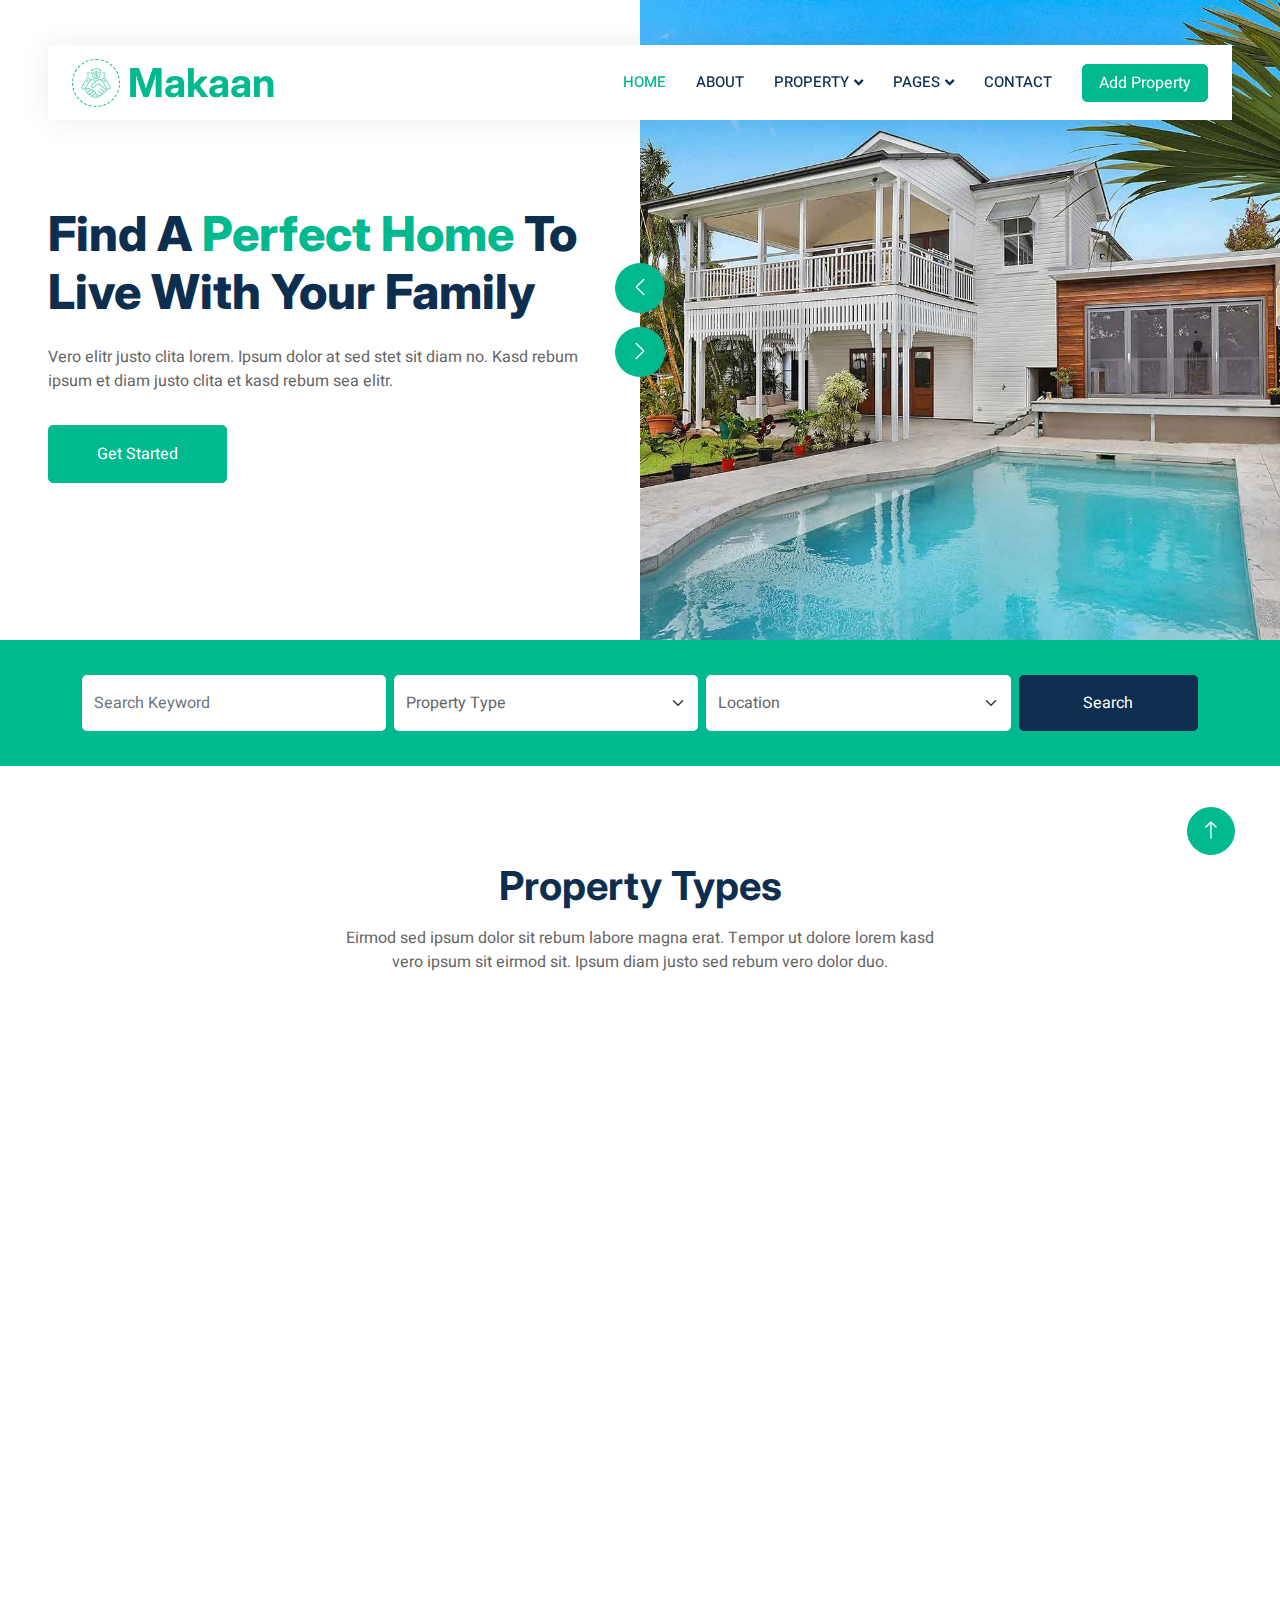
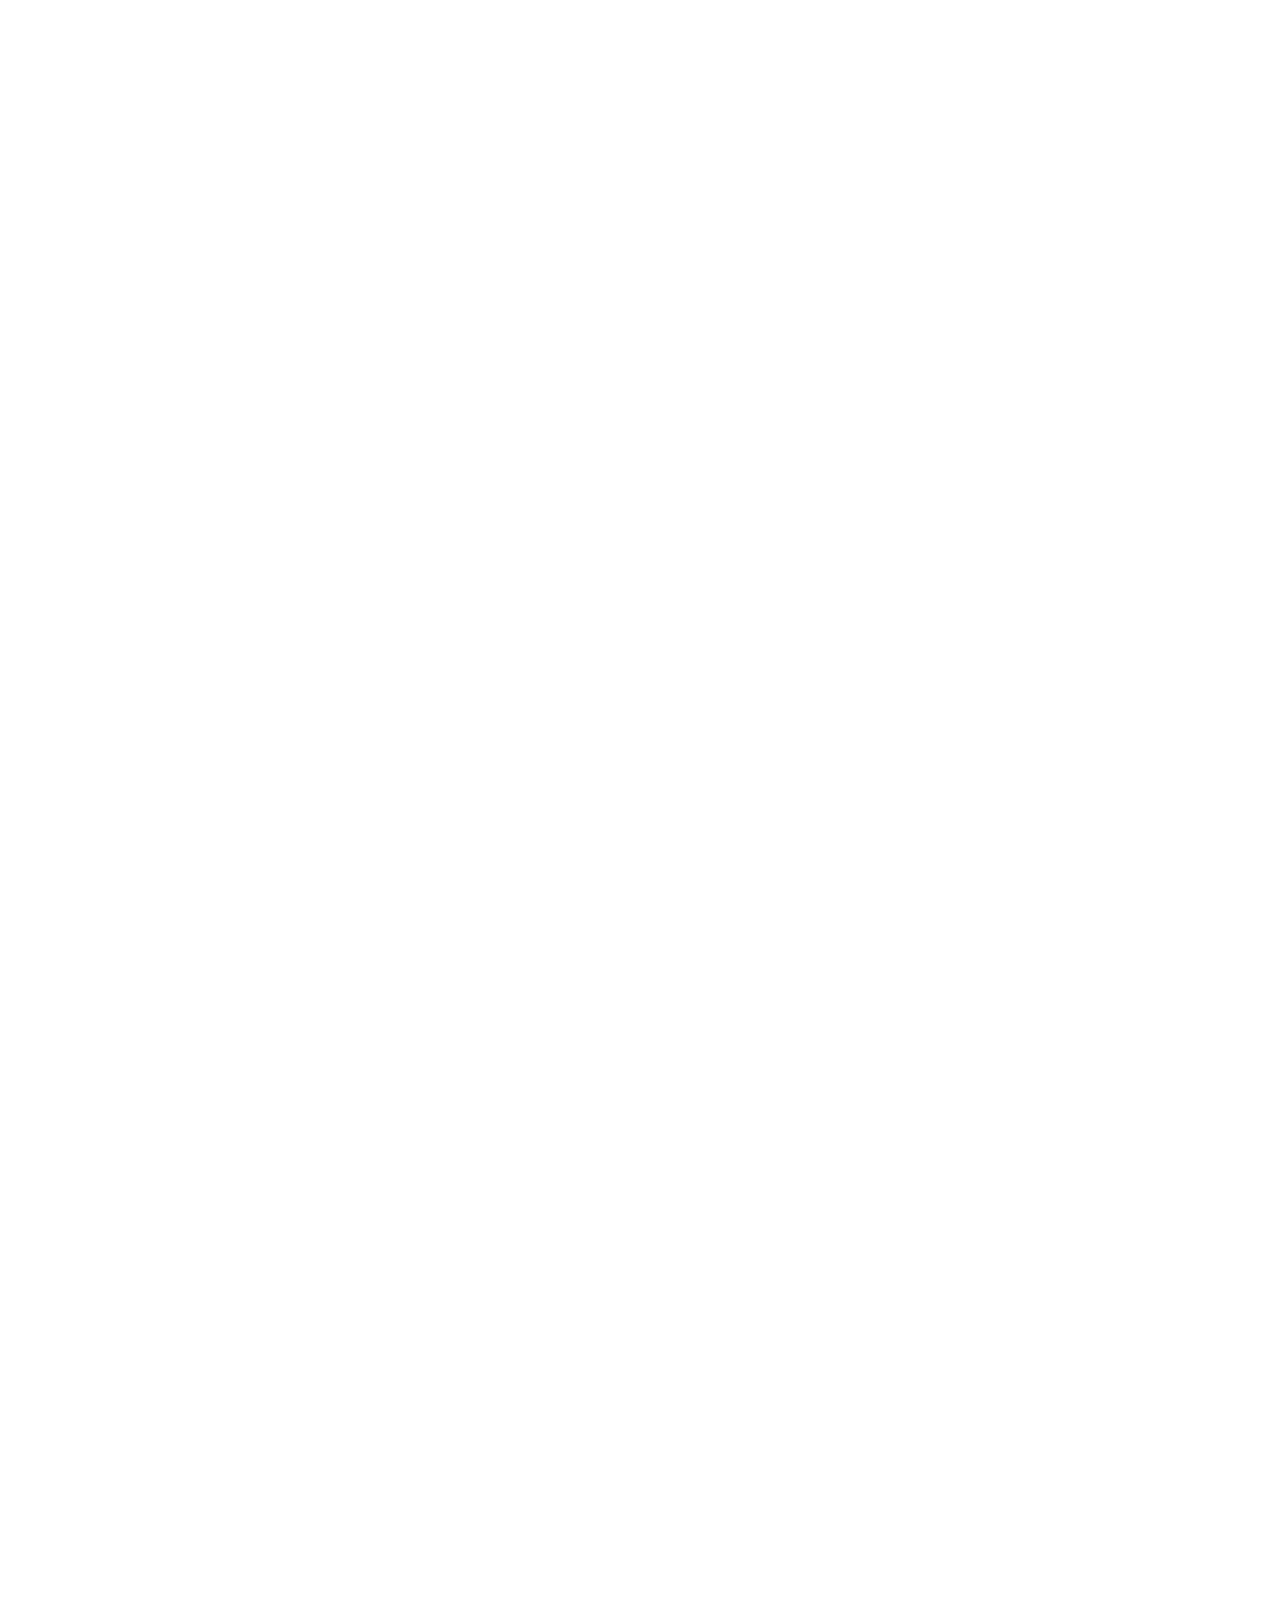
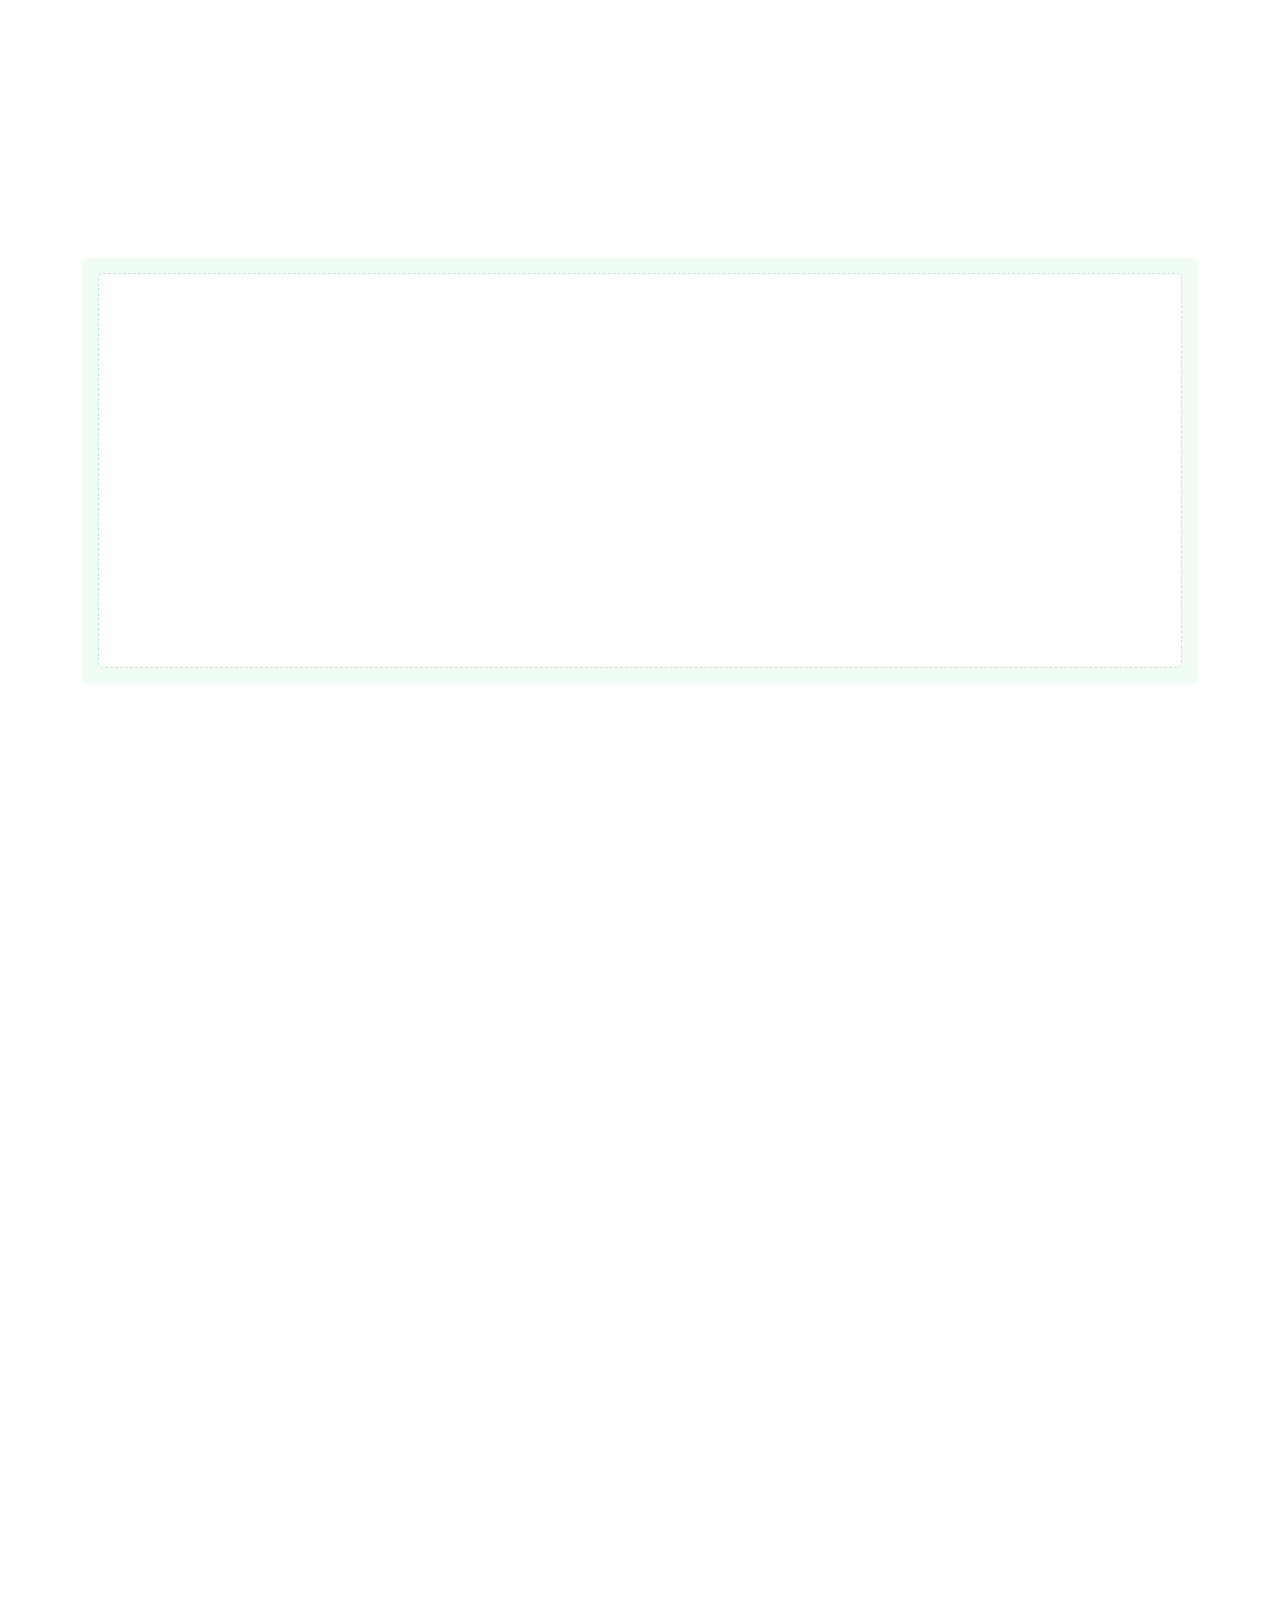
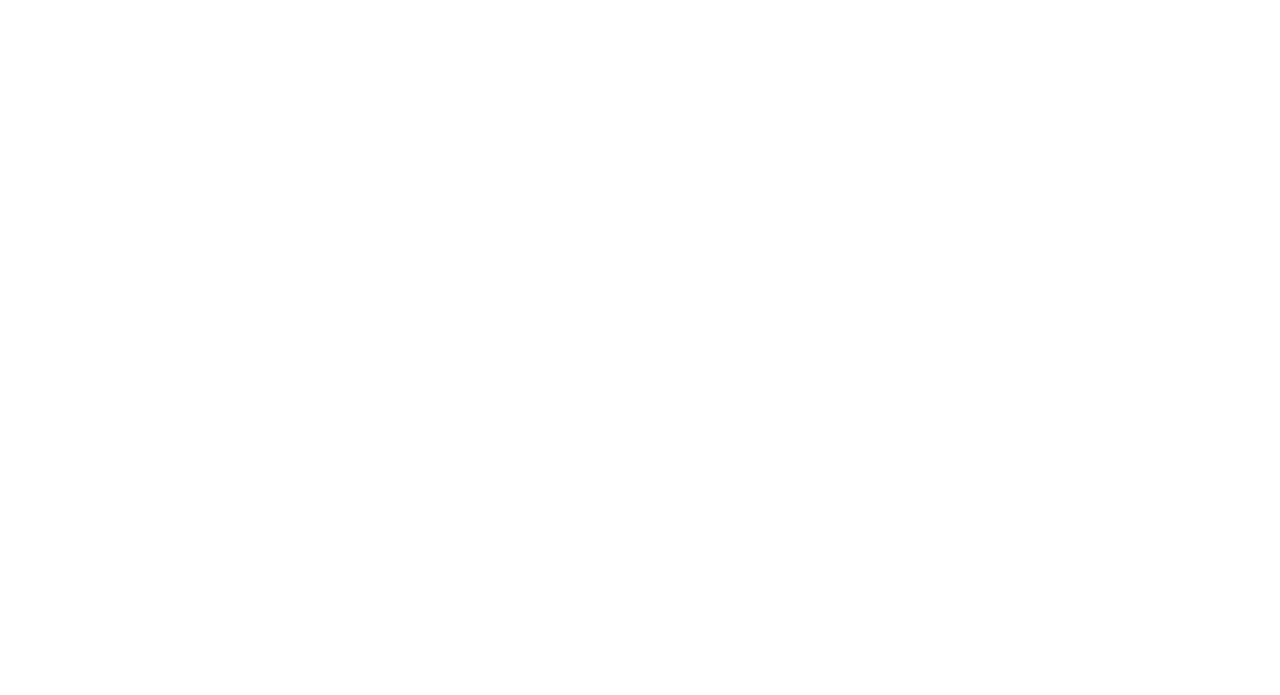
<file: index.html>
<!DOCTYPE html>
<html lang="en">

<head>
    <meta charset="utf-8">
    <title>Makaan - Real Estate HTML Template</title>
    <meta content="width=device-width, initial-scale=1.0" name="viewport">
    <meta content="" name="keywords">
    <meta content="" name="description">

    <!-- Favicon -->
    <link href="img/favicon.ico" rel="icon">

    <!-- Google Web Fonts -->
    <link rel="preconnect" href="https://fonts.googleapis.com">
    <link rel="preconnect" href="https://fonts.gstatic.com" crossorigin>
    <link href="https://fonts.googleapis.com/css2?family=Heebo:wght@400;500;600&family=Inter:wght@700;800&display=swap" rel="stylesheet">
    
    <!-- Icon Font Stylesheet -->
    <link href="https://cdnjs.cloudflare.com/ajax/libs/font-awesome/5.10.0/css/all.min.css" rel="stylesheet">
    <link href="https://cdn.jsdelivr.net/npm/bootstrap-icons@1.4.1/font/bootstrap-icons.css" rel="stylesheet">

    <!-- Libraries Stylesheet -->
    <link href="lib/animate/animate.min.css" rel="stylesheet">
    <link href="lib/owlcarousel/assets/owl.carousel.min.css" rel="stylesheet">

    <!-- Customized Bootstrap Stylesheet -->
    <link href="css/bootstrap.min.css" rel="stylesheet">

    <!-- Template Stylesheet -->
    <link href="css/style.css" rel="stylesheet">
</head>

<body>
    <div class="container-xxl bg-white p-0">
        <!-- Spinner Start -->
        <div id="spinner" class="show bg-white position-fixed translate-middle w-100 vh-100 top-50 start-50 d-flex align-items-center justify-content-center">
            <div class="spinner-border text-primary" style="width: 3rem; height: 3rem;" role="status">
                <span class="sr-only">Loading...</span>
            </div>
        </div>
        <!-- Spinner End -->


        <!-- Navbar Start -->
        <div class="container-fluid nav-bar bg-transparent">
            <nav class="navbar navbar-expand-lg bg-white navbar-light py-0 px-4">
                <a href="index.html" class="navbar-brand d-flex align-items-center text-center">
                    <div class="icon p-2 me-2">
                        <img class="img-fluid" src="img/icon-deal.png" alt="Icon" style="width: 30px; height: 30px;">
                    </div>
                    <h1 class="m-0 text-primary">Makaan</h1>
                </a>
                <button type="button" class="navbar-toggler" data-bs-toggle="collapse" data-bs-target="#navbarCollapse">
                    <span class="navbar-toggler-icon"></span>
                </button>
                <div class="collapse navbar-collapse" id="navbarCollapse">
                    <div class="navbar-nav ms-auto">
                        <a href="index.html" class="nav-item nav-link active">Home</a>
                        <a href="about.html" class="nav-item nav-link">About</a>
                        <div class="nav-item dropdown">
                            <a href="#" class="nav-link dropdown-toggle" data-bs-toggle="dropdown">Property</a>
                            <div class="dropdown-menu rounded-0 m-0">
                                <a href="property-list.html" class="dropdown-item">Property List</a>
                                <a href="property-type.html" class="dropdown-item">Property Type</a>
                                <a href="property-agent.html" class="dropdown-item">Property Agent</a>
                            </div>
                        </div>
                        <div class="nav-item dropdown">
                            <a href="#" class="nav-link dropdown-toggle" data-bs-toggle="dropdown">Pages</a>
                            <div class="dropdown-menu rounded-0 m-0">
                                <a href="testimonial.html" class="dropdown-item">Testimonial</a>
                                <a href="404.html" class="dropdown-item">404 Error</a>
                            </div>
                        </div>
                        <a href="contact.html" class="nav-item nav-link">Contact</a>
                    </div>
                    <a href="" class="btn btn-primary px-3 d-none d-lg-flex">Add Property</a>
                </div>
            </nav>
        </div>
        <!-- Navbar End -->


        <!-- Header Start -->
        <div class="container-fluid header bg-white p-0">
            <div class="row g-0 align-items-center flex-column-reverse flex-md-row">
                <div class="col-md-6 p-5 mt-lg-5">
                    <h1 class="display-5 animated fadeIn mb-4">Find A <span class="text-primary">Perfect Home</span> To Live With Your Family</h1>
                    <p class="animated fadeIn mb-4 pb-2">Vero elitr justo clita lorem. Ipsum dolor at sed stet
                        sit diam no. Kasd rebum ipsum et diam justo clita et kasd rebum sea elitr.</p>
                    <a href="" class="btn btn-primary py-3 px-5 me-3 animated fadeIn">Get Started</a>
                </div>
                <div class="col-md-6 animated fadeIn">
                    <div class="owl-carousel header-carousel">
                        <div class="owl-carousel-item">
                            <img class="img-fluid" src="img/carousel-1.jpg" alt="">
                        </div>
                        <div class="owl-carousel-item">
                            <img class="img-fluid" src="img/carousel-2.jpg" alt="">
                        </div>
                    </div>
                </div>
            </div>
        </div>
        <!-- Header End -->


        <!-- Search Start -->
        <div class="container-fluid bg-primary mb-5 wow fadeIn" data-wow-delay="0.1s" style="padding: 35px;">
            <div class="container">
                <div class="row g-2">
                    <div class="col-md-10">
                        <div class="row g-2">
                            <div class="col-md-4">
                                <input type="text" class="form-control border-0 py-3" placeholder="Search Keyword">
                            </div>
                            <div class="col-md-4">
                                <select class="form-select border-0 py-3">
                                    <option selected>Property Type</option>
                                    <option value="1">Property Type 1</option>
                                    <option value="2">Property Type 2</option>
                                    <option value="3">Property Type 3</option>
                                </select>
                            </div>
                            <div class="col-md-4">
                                <select class="form-select border-0 py-3">
                                    <option selected>Location</option>
                                    <option value="1">Location 1</option>
                                    <option value="2">Location 2</option>
                                    <option value="3">Location 3</option>
                                </select>
                            </div>
                        </div>
                    </div>
                    <div class="col-md-2">
                        <button class="btn btn-dark border-0 w-100 py-3">Search</button>
                    </div>
                </div>
            </div>
        </div>
        <!-- Search End -->


        <!-- Category Start -->
        <div class="container-xxl py-5">
            <div class="container">
                <div class="text-center mx-auto mb-5 wow fadeInUp" data-wow-delay="0.1s" style="max-width: 600px;">
                    <h1 class="mb-3">Property Types</h1>
                    <p>Eirmod sed ipsum dolor sit rebum labore magna erat. Tempor ut dolore lorem kasd vero ipsum sit eirmod sit. Ipsum diam justo sed rebum vero dolor duo.</p>
                </div>
                <div class="row g-4">
                    <div class="col-lg-3 col-sm-6 wow fadeInUp" data-wow-delay="0.1s">
                        <a class="cat-item d-block bg-light text-center rounded p-3" href="">
                            <div class="rounded p-4">
                                <div class="icon mb-3">
                                    <img class="img-fluid" src="img/icon-apartment.png" alt="Icon">
                                </div>
                                <h6>Apartment</h6>
                                <span>123 Properties</span>
                            </div>
                        </a>
                    </div>
                    <div class="col-lg-3 col-sm-6 wow fadeInUp" data-wow-delay="0.3s">
                        <a class="cat-item d-block bg-light text-center rounded p-3" href="">
                            <div class="rounded p-4">
                                <div class="icon mb-3">
                                    <img class="img-fluid" src="img/icon-villa.png" alt="Icon">
                                </div>
                                <h6>Villa</h6>
                                <span>123 Properties</span>
                            </div>
                        </a>
                    </div>
                    <div class="col-lg-3 col-sm-6 wow fadeInUp" data-wow-delay="0.5s">
                        <a class="cat-item d-block bg-light text-center rounded p-3" href="">
                            <div class="rounded p-4">
                                <div class="icon mb-3">
                                    <img class="img-fluid" src="img/icon-house.png" alt="Icon">
                                </div>
                                <h6>Home</h6>
                                <span>123 Properties</span>
                            </div>
                        </a>
                    </div>
                    <div class="col-lg-3 col-sm-6 wow fadeInUp" data-wow-delay="0.7s">
                        <a class="cat-item d-block bg-light text-center rounded p-3" href="">
                            <div class="rounded p-4">
                                <div class="icon mb-3">
                                    <img class="img-fluid" src="img/icon-housing.png" alt="Icon">
                                </div>
                                <h6>Office</h6>
                                <span>123 Properties</span>
                            </div>
                        </a>
                    </div>
                    <div class="col-lg-3 col-sm-6 wow fadeInUp" data-wow-delay="0.1s">
                        <a class="cat-item d-block bg-light text-center rounded p-3" href="">
                            <div class="rounded p-4">
                                <div class="icon mb-3">
                                    <img class="img-fluid" src="img/icon-building.png" alt="Icon">
                                </div>
                                <h6>Building</h6>
                                <span>123 Properties</span>
                            </div>
                        </a>
                    </div>
                    <div class="col-lg-3 col-sm-6 wow fadeInUp" data-wow-delay="0.3s">
                        <a class="cat-item d-block bg-light text-center rounded p-3" href="">
                            <div class="rounded p-4">
                                <div class="icon mb-3">
                                    <img class="img-fluid" src="img/icon-neighborhood.png" alt="Icon">
                                </div>
                                <h6>Townhouse</h6>
                                <span>123 Properties</span>
                            </div>
                        </a>
                    </div>
                    <div class="col-lg-3 col-sm-6 wow fadeInUp" data-wow-delay="0.5s">
                        <a class="cat-item d-block bg-light text-center rounded p-3" href="">
                            <div class="rounded p-4">
                                <div class="icon mb-3">
                                    <img class="img-fluid" src="img/icon-condominium.png" alt="Icon">
                                </div>
                                <h6>Shop</h6>
                                <span>123 Properties</span>
                            </div>
                        </a>
                    </div>
                    <div class="col-lg-3 col-sm-6 wow fadeInUp" data-wow-delay="0.7s">
                        <a class="cat-item d-block bg-light text-center rounded p-3" href="">
                            <div class="rounded p-4">
                                <div class="icon mb-3">
                                    <img class="img-fluid" src="img/icon-luxury.png" alt="Icon">
                                </div>
                                <h6>Garage</h6>
                                <span>123 Properties</span>
                            </div>
                        </a>
                    </div>
                </div>
            </div>
        </div>
        <!-- Category End -->


        <!-- About Start -->
        <div class="container-xxl py-5">
            <div class="container">
                <div class="row g-5 align-items-center">
                    <div class="col-lg-6 wow fadeIn" data-wow-delay="0.1s">
                        <div class="about-img position-relative overflow-hidden p-5 pe-0">
                            <img class="img-fluid w-100" src="img/about.jpg">
                        </div>
                    </div>
                    <div class="col-lg-6 wow fadeIn" data-wow-delay="0.5s">
                        <h1 class="mb-4">#1 Place To Find The Perfect Property</h1>
                        <p class="mb-4">Tempor erat elitr rebum at clita. Diam dolor diam ipsum sit. Aliqu diam amet diam et eos. Clita erat ipsum et lorem et sit, sed stet lorem sit clita duo justo magna dolore erat amet</p>
                        <p><i class="fa fa-check text-primary me-3"></i>Tempor erat elitr rebum at clita</p>
                        <p><i class="fa fa-check text-primary me-3"></i>Aliqu diam amet diam et eos</p>
                        <p><i class="fa fa-check text-primary me-3"></i>Clita duo justo magna dolore erat amet</p>
                        <a class="btn btn-primary py-3 px-5 mt-3" href="">Read More</a>
                    </div>
                </div>
            </div>
        </div>
        <!-- About End -->


        <!-- Property List Start -->
        <div class="container-xxl py-5">
            <div class="container">
                <div class="row g-0 gx-5 align-items-end">
                    <div class="col-lg-6">
                        <div class="text-start mx-auto mb-5 wow slideInLeft" data-wow-delay="0.1s">
                            <h1 class="mb-3">Property Listing</h1>
                            <p>Eirmod sed ipsum dolor sit rebum labore magna erat. Tempor ut dolore lorem kasd vero ipsum sit eirmod sit diam justo sed rebum.</p>
                        </div>
                    </div>
                    <div class="col-lg-6 text-start text-lg-end wow slideInRight" data-wow-delay="0.1s">
                        <ul class="nav nav-pills d-inline-flex justify-content-end mb-5">
                            <li class="nav-item me-2">
                                <a class="btn btn-outline-primary active" data-bs-toggle="pill" href="#tab-1">Featured</a>
                            </li>
                            <li class="nav-item me-2">
                                <a class="btn btn-outline-primary" data-bs-toggle="pill" href="#tab-2">For Sell</a>
                            </li>
                            <li class="nav-item me-0">
                                <a class="btn btn-outline-primary" data-bs-toggle="pill" href="#tab-3">For Rent</a>
                            </li>
                        </ul>
                    </div>
                </div>
                <div class="tab-content">
                    <div id="tab-1" class="tab-pane fade show p-0 active">
                        <div class="row g-4">
                            <div class="col-lg-4 col-md-6 wow fadeInUp" data-wow-delay="0.1s">
                                <div class="property-item rounded overflow-hidden">
                                    <div class="position-relative overflow-hidden">
                                        <a href=""><img class="img-fluid" src="img/property-1.jpg" alt=""></a>
                                        <div class="bg-primary rounded text-white position-absolute start-0 top-0 m-4 py-1 px-3">For Sell</div>
                                        <div class="bg-white rounded-top text-primary position-absolute start-0 bottom-0 mx-4 pt-1 px-3">Appartment</div>
                                    </div>
                                    <div class="p-4 pb-0">
                                        <h5 class="text-primary mb-3">$12,345</h5>
                                        <a class="d-block h5 mb-2" href="">Golden Urban House For Sell</a>
                                        <p><i class="fa fa-map-marker-alt text-primary me-2"></i>123 Street, New York, USA</p>
                                    </div>
                                    <div class="d-flex border-top">
                                        <small class="flex-fill text-center border-end py-2"><i class="fa fa-ruler-combined text-primary me-2"></i>1000 Sqft</small>
                                        <small class="flex-fill text-center border-end py-2"><i class="fa fa-bed text-primary me-2"></i>3 Bed</small>
                                        <small class="flex-fill text-center py-2"><i class="fa fa-bath text-primary me-2"></i>2 Bath</small>
                                    </div>
                                </div>
                            </div>
                            <div class="col-lg-4 col-md-6 wow fadeInUp" data-wow-delay="0.3s">
                                <div class="property-item rounded overflow-hidden">
                                    <div class="position-relative overflow-hidden">
                                        <a href=""><img class="img-fluid" src="img/property-2.jpg" alt=""></a>
                                        <div class="bg-primary rounded text-white position-absolute start-0 top-0 m-4 py-1 px-3">For Rent</div>
                                        <div class="bg-white rounded-top text-primary position-absolute start-0 bottom-0 mx-4 pt-1 px-3">Villa</div>
                                    </div>
                                    <div class="p-4 pb-0">
                                        <h5 class="text-primary mb-3">$12,345</h5>
                                        <a class="d-block h5 mb-2" href="">Golden Urban House For Sell</a>
                                        <p><i class="fa fa-map-marker-alt text-primary me-2"></i>123 Street, New York, USA</p>
                                    </div>
                                    <div class="d-flex border-top">
                                        <small class="flex-fill text-center border-end py-2"><i class="fa fa-ruler-combined text-primary me-2"></i>1000 Sqft</small>
                                        <small class="flex-fill text-center border-end py-2"><i class="fa fa-bed text-primary me-2"></i>3 Bed</small>
                                        <small class="flex-fill text-center py-2"><i class="fa fa-bath text-primary me-2"></i>2 Bath</small>
                                    </div>
                                </div>
                            </div>
                            <div class="col-lg-4 col-md-6 wow fadeInUp" data-wow-delay="0.5s">
                                <div class="property-item rounded overflow-hidden">
                                    <div class="position-relative overflow-hidden">
                                        <a href=""><img class="img-fluid" src="img/property-3.jpg" alt=""></a>
                                        <div class="bg-primary rounded text-white position-absolute start-0 top-0 m-4 py-1 px-3">For Sell</div>
                                        <div class="bg-white rounded-top text-primary position-absolute start-0 bottom-0 mx-4 pt-1 px-3">Office</div>
                                    </div>
                                    <div class="p-4 pb-0">
                                        <h5 class="text-primary mb-3">$12,345</h5>
                                        <a class="d-block h5 mb-2" href="">Golden Urban House For Sell</a>
                                        <p><i class="fa fa-map-marker-alt text-primary me-2"></i>123 Street, New York, USA</p>
                                    </div>
                                    <div class="d-flex border-top">
                                        <small class="flex-fill text-center border-end py-2"><i class="fa fa-ruler-combined text-primary me-2"></i>1000 Sqft</small>
                                        <small class="flex-fill text-center border-end py-2"><i class="fa fa-bed text-primary me-2"></i>3 Bed</small>
                                        <small class="flex-fill text-center py-2"><i class="fa fa-bath text-primary me-2"></i>2 Bath</small>
                                    </div>
                                </div>
                            </div>
                            <div class="col-lg-4 col-md-6 wow fadeInUp" data-wow-delay="0.1s">
                                <div class="property-item rounded overflow-hidden">
                                    <div class="position-relative overflow-hidden">
                                        <a href=""><img class="img-fluid" src="img/property-4.jpg" alt=""></a>
                                        <div class="bg-primary rounded text-white position-absolute start-0 top-0 m-4 py-1 px-3">For Rent</div>
                                        <div class="bg-white rounded-top text-primary position-absolute start-0 bottom-0 mx-4 pt-1 px-3">Building</div>
                                    </div>
                                    <div class="p-4 pb-0">
                                        <h5 class="text-primary mb-3">$12,345</h5>
                                        <a class="d-block h5 mb-2" href="">Golden Urban House For Sell</a>
                                        <p><i class="fa fa-map-marker-alt text-primary me-2"></i>123 Street, New York, USA</p>
                                    </div>
                                    <div class="d-flex border-top">
                                        <small class="flex-fill text-center border-end py-2"><i class="fa fa-ruler-combined text-primary me-2"></i>1000 Sqft</small>
                                        <small class="flex-fill text-center border-end py-2"><i class="fa fa-bed text-primary me-2"></i>3 Bed</small>
                                        <small class="flex-fill text-center py-2"><i class="fa fa-bath text-primary me-2"></i>2 Bath</small>
                                    </div>
                                </div>
                            </div>
                            <div class="col-lg-4 col-md-6 wow fadeInUp" data-wow-delay="0.3s">
                                <div class="property-item rounded overflow-hidden">
                                    <div class="position-relative overflow-hidden">
                                        <a href=""><img class="img-fluid" src="img/property-5.jpg" alt=""></a>
                                        <div class="bg-primary rounded text-white position-absolute start-0 top-0 m-4 py-1 px-3">For Sell</div>
                                        <div class="bg-white rounded-top text-primary position-absolute start-0 bottom-0 mx-4 pt-1 px-3">Home</div>
                                    </div>
                                    <div class="p-4 pb-0">
                                        <h5 class="text-primary mb-3">$12,345</h5>
                                        <a class="d-block h5 mb-2" href="">Golden Urban House For Sell</a>
                                        <p><i class="fa fa-map-marker-alt text-primary me-2"></i>123 Street, New York, USA</p>
                                    </div>
                                    <div class="d-flex border-top">
                                        <small class="flex-fill text-center border-end py-2"><i class="fa fa-ruler-combined text-primary me-2"></i>1000 Sqft</small>
                                        <small class="flex-fill text-center border-end py-2"><i class="fa fa-bed text-primary me-2"></i>3 Bed</small>
                                        <small class="flex-fill text-center py-2"><i class="fa fa-bath text-primary me-2"></i>2 Bath</small>
                                    </div>
                                </div>
                            </div>
                            <div class="col-lg-4 col-md-6 wow fadeInUp" data-wow-delay="0.5s">
                                <div class="property-item rounded overflow-hidden">
                                    <div class="position-relative overflow-hidden">
                                        <a href=""><img class="img-fluid" src="img/property-6.jpg" alt=""></a>
                                        <div class="bg-primary rounded text-white position-absolute start-0 top-0 m-4 py-1 px-3">For Rent</div>
                                        <div class="bg-white rounded-top text-primary position-absolute start-0 bottom-0 mx-4 pt-1 px-3">Shop</div>
                                    </div>
                                    <div class="p-4 pb-0">
                                        <h5 class="text-primary mb-3">$12,345</h5>
                                        <a class="d-block h5 mb-2" href="">Golden Urban House For Sell</a>
                                        <p><i class="fa fa-map-marker-alt text-primary me-2"></i>123 Street, New York, USA</p>
                                    </div>
                                    <div class="d-flex border-top">
                                        <small class="flex-fill text-center border-end py-2"><i class="fa fa-ruler-combined text-primary me-2"></i>1000 Sqft</small>
                                        <small class="flex-fill text-center border-end py-2"><i class="fa fa-bed text-primary me-2"></i>3 Bed</small>
                                        <small class="flex-fill text-center py-2"><i class="fa fa-bath text-primary me-2"></i>2 Bath</small>
                                    </div>
                                </div>
                            </div>
                            <div class="col-12 text-center wow fadeInUp" data-wow-delay="0.1s">
                                <a class="btn btn-primary py-3 px-5" href="">Browse More Property</a>
                            </div>
                        </div>
                    </div>
                    <div id="tab-2" class="tab-pane fade show p-0">
                        <div class="row g-4">
                            <div class="col-lg-4 col-md-6">
                                <div class="property-item rounded overflow-hidden">
                                    <div class="position-relative overflow-hidden">
                                        <a href=""><img class="img-fluid" src="img/property-1.jpg" alt=""></a>
                                        <div class="bg-primary rounded text-white position-absolute start-0 top-0 m-4 py-1 px-3">For Sell</div>
                                        <div class="bg-white rounded-top text-primary position-absolute start-0 bottom-0 mx-4 pt-1 px-3">Appartment</div>
                                    </div>
                                    <div class="p-4 pb-0">
                                        <h5 class="text-primary mb-3">$12,345</h5>
                                        <a class="d-block h5 mb-2" href="">Golden Urban House For Sell</a>
                                        <p><i class="fa fa-map-marker-alt text-primary me-2"></i>123 Street, New York, USA</p>
                                    </div>
                                    <div class="d-flex border-top">
                                        <small class="flex-fill text-center border-end py-2"><i class="fa fa-ruler-combined text-primary me-2"></i>1000 Sqft</small>
                                        <small class="flex-fill text-center border-end py-2"><i class="fa fa-bed text-primary me-2"></i>3 Bed</small>
                                        <small class="flex-fill text-center py-2"><i class="fa fa-bath text-primary me-2"></i>2 Bath</small>
                                    </div>
                                </div>
                            </div>
                            <div class="col-lg-4 col-md-6">
                                <div class="property-item rounded overflow-hidden">
                                    <div class="position-relative overflow-hidden">
                                        <a href=""><img class="img-fluid" src="img/property-2.jpg" alt=""></a>
                                        <div class="bg-primary rounded text-white position-absolute start-0 top-0 m-4 py-1 px-3">For Rent</div>
                                        <div class="bg-white rounded-top text-primary position-absolute start-0 bottom-0 mx-4 pt-1 px-3">Villa</div>
                                    </div>
                                    <div class="p-4 pb-0">
                                        <h5 class="text-primary mb-3">$12,345</h5>
                                        <a class="d-block h5 mb-2" href="">Golden Urban House For Sell</a>
                                        <p><i class="fa fa-map-marker-alt text-primary me-2"></i>123 Street, New York, USA</p>
                                    </div>
                                    <div class="d-flex border-top">
                                        <small class="flex-fill text-center border-end py-2"><i class="fa fa-ruler-combined text-primary me-2"></i>1000 Sqft</small>
                                        <small class="flex-fill text-center border-end py-2"><i class="fa fa-bed text-primary me-2"></i>3 Bed</small>
                                        <small class="flex-fill text-center py-2"><i class="fa fa-bath text-primary me-2"></i>2 Bath</small>
                                    </div>
                                </div>
                            </div>
                            <div class="col-lg-4 col-md-6">
                                <div class="property-item rounded overflow-hidden">
                                    <div class="position-relative overflow-hidden">
                                        <a href=""><img class="img-fluid" src="img/property-3.jpg" alt=""></a>
                                        <div class="bg-primary rounded text-white position-absolute start-0 top-0 m-4 py-1 px-3">For Sell</div>
                                        <div class="bg-white rounded-top text-primary position-absolute start-0 bottom-0 mx-4 pt-1 px-3">Office</div>
                                    </div>
                                    <div class="p-4 pb-0">
                                        <h5 class="text-primary mb-3">$12,345</h5>
                                        <a class="d-block h5 mb-2" href="">Golden Urban House For Sell</a>
                                        <p><i class="fa fa-map-marker-alt text-primary me-2"></i>123 Street, New York, USA</p>
                                    </div>
                                    <div class="d-flex border-top">
                                        <small class="flex-fill text-center border-end py-2"><i class="fa fa-ruler-combined text-primary me-2"></i>1000 Sqft</small>
                                        <small class="flex-fill text-center border-end py-2"><i class="fa fa-bed text-primary me-2"></i>3 Bed</small>
                                        <small class="flex-fill text-center py-2"><i class="fa fa-bath text-primary me-2"></i>2 Bath</small>
                                    </div>
                                </div>
                            </div>
                            <div class="col-lg-4 col-md-6">
                                <div class="property-item rounded overflow-hidden">
                                    <div class="position-relative overflow-hidden">
                                        <a href=""><img class="img-fluid" src="img/property-4.jpg" alt=""></a>
                                        <div class="bg-primary rounded text-white position-absolute start-0 top-0 m-4 py-1 px-3">For Rent</div>
                                        <div class="bg-white rounded-top text-primary position-absolute start-0 bottom-0 mx-4 pt-1 px-3">Building</div>
                                    </div>
                                    <div class="p-4 pb-0">
                                        <h5 class="text-primary mb-3">$12,345</h5>
                                        <a class="d-block h5 mb-2" href="">Golden Urban House For Sell</a>
                                        <p><i class="fa fa-map-marker-alt text-primary me-2"></i>123 Street, New York, USA</p>
                                    </div>
                                    <div class="d-flex border-top">
                                        <small class="flex-fill text-center border-end py-2"><i class="fa fa-ruler-combined text-primary me-2"></i>1000 Sqft</small>
                                        <small class="flex-fill text-center border-end py-2"><i class="fa fa-bed text-primary me-2"></i>3 Bed</small>
                                        <small class="flex-fill text-center py-2"><i class="fa fa-bath text-primary me-2"></i>2 Bath</small>
                                    </div>
                                </div>
                            </div>
                            <div class="col-lg-4 col-md-6">
                                <div class="property-item rounded overflow-hidden">
                                    <div class="position-relative overflow-hidden">
                                        <a href=""><img class="img-fluid" src="img/property-5.jpg" alt=""></a>
                                        <div class="bg-primary rounded text-white position-absolute start-0 top-0 m-4 py-1 px-3">For Sell</div>
                                        <div class="bg-white rounded-top text-primary position-absolute start-0 bottom-0 mx-4 pt-1 px-3">Home</div>
                                    </div>
                                    <div class="p-4 pb-0">
                                        <h5 class="text-primary mb-3">$12,345</h5>
                                        <a class="d-block h5 mb-2" href="">Golden Urban House For Sell</a>
                                        <p><i class="fa fa-map-marker-alt text-primary me-2"></i>123 Street, New York, USA</p>
                                    </div>
                                    <div class="d-flex border-top">
                                        <small class="flex-fill text-center border-end py-2"><i class="fa fa-ruler-combined text-primary me-2"></i>1000 Sqft</small>
                                        <small class="flex-fill text-center border-end py-2"><i class="fa fa-bed text-primary me-2"></i>3 Bed</small>
                                        <small class="flex-fill text-center py-2"><i class="fa fa-bath text-primary me-2"></i>2 Bath</small>
                                    </div>
                                </div>
                            </div>
                            <div class="col-lg-4 col-md-6">
                                <div class="property-item rounded overflow-hidden">
                                    <div class="position-relative overflow-hidden">
                                        <a href=""><img class="img-fluid" src="img/property-6.jpg" alt=""></a>
                                        <div class="bg-primary rounded text-white position-absolute start-0 top-0 m-4 py-1 px-3">For Rent</div>
                                        <div class="bg-white rounded-top text-primary position-absolute start-0 bottom-0 mx-4 pt-1 px-3">Shop</div>
                                    </div>
                                    <div class="p-4 pb-0">
                                        <h5 class="text-primary mb-3">$12,345</h5>
                                        <a class="d-block h5 mb-2" href="">Golden Urban House For Sell</a>
                                        <p><i class="fa fa-map-marker-alt text-primary me-2"></i>123 Street, New York, USA</p>
                                    </div>
                                    <div class="d-flex border-top">
                                        <small class="flex-fill text-center border-end py-2"><i class="fa fa-ruler-combined text-primary me-2"></i>1000 Sqft</small>
                                        <small class="flex-fill text-center border-end py-2"><i class="fa fa-bed text-primary me-2"></i>3 Bed</small>
                                        <small class="flex-fill text-center py-2"><i class="fa fa-bath text-primary me-2"></i>2 Bath</small>
                                    </div>
                                </div>
                            </div>
                            <div class="col-12 text-center">
                                <a class="btn btn-primary py-3 px-5" href="">Browse More Property</a>
                            </div>
                        </div>
                    </div>
                    <div id="tab-3" class="tab-pane fade show p-0">
                        <div class="row g-4">
                            <div class="col-lg-4 col-md-6">
                                <div class="property-item rounded overflow-hidden">
                                    <div class="position-relative overflow-hidden">
                                        <a href=""><img class="img-fluid" src="img/property-1.jpg" alt=""></a>
                                        <div class="bg-primary rounded text-white position-absolute start-0 top-0 m-4 py-1 px-3">For Sell</div>
                                        <div class="bg-white rounded-top text-primary position-absolute start-0 bottom-0 mx-4 pt-1 px-3">Appartment</div>
                                    </div>
                                    <div class="p-4 pb-0">
                                        <h5 class="text-primary mb-3">$12,345</h5>
                                        <a class="d-block h5 mb-2" href="">Golden Urban House For Sell</a>
                                        <p><i class="fa fa-map-marker-alt text-primary me-2"></i>123 Street, New York, USA</p>
                                    </div>
                                    <div class="d-flex border-top">
                                        <small class="flex-fill text-center border-end py-2"><i class="fa fa-ruler-combined text-primary me-2"></i>1000 Sqft</small>
                                        <small class="flex-fill text-center border-end py-2"><i class="fa fa-bed text-primary me-2"></i>3 Bed</small>
                                        <small class="flex-fill text-center py-2"><i class="fa fa-bath text-primary me-2"></i>2 Bath</small>
                                    </div>
                                </div>
                            </div>
                            <div class="col-lg-4 col-md-6">
                                <div class="property-item rounded overflow-hidden">
                                    <div class="position-relative overflow-hidden">
                                        <a href=""><img class="img-fluid" src="img/property-2.jpg" alt=""></a>
                                        <div class="bg-primary rounded text-white position-absolute start-0 top-0 m-4 py-1 px-3">For Rent</div>
                                        <div class="bg-white rounded-top text-primary position-absolute start-0 bottom-0 mx-4 pt-1 px-3">Villa</div>
                                    </div>
                                    <div class="p-4 pb-0">
                                        <h5 class="text-primary mb-3">$12,345</h5>
                                        <a class="d-block h5 mb-2" href="">Golden Urban House For Sell</a>
                                        <p><i class="fa fa-map-marker-alt text-primary me-2"></i>123 Street, New York, USA</p>
                                    </div>
                                    <div class="d-flex border-top">
                                        <small class="flex-fill text-center border-end py-2"><i class="fa fa-ruler-combined text-primary me-2"></i>1000 Sqft</small>
                                        <small class="flex-fill text-center border-end py-2"><i class="fa fa-bed text-primary me-2"></i>3 Bed</small>
                                        <small class="flex-fill text-center py-2"><i class="fa fa-bath text-primary me-2"></i>2 Bath</small>
                                    </div>
                                </div>
                            </div>
                            <div class="col-lg-4 col-md-6">
                                <div class="property-item rounded overflow-hidden">
                                    <div class="position-relative overflow-hidden">
                                        <a href=""><img class="img-fluid" src="img/property-3.jpg" alt=""></a>
                                        <div class="bg-primary rounded text-white position-absolute start-0 top-0 m-4 py-1 px-3">For Sell</div>
                                        <div class="bg-white rounded-top text-primary position-absolute start-0 bottom-0 mx-4 pt-1 px-3">Office</div>
                                    </div>
                                    <div class="p-4 pb-0">
                                        <h5 class="text-primary mb-3">$12,345</h5>
                                        <a class="d-block h5 mb-2" href="">Golden Urban House For Sell</a>
                                        <p><i class="fa fa-map-marker-alt text-primary me-2"></i>123 Street, New York, USA</p>
                                    </div>
                                    <div class="d-flex border-top">
                                        <small class="flex-fill text-center border-end py-2"><i class="fa fa-ruler-combined text-primary me-2"></i>1000 Sqft</small>
                                        <small class="flex-fill text-center border-end py-2"><i class="fa fa-bed text-primary me-2"></i>3 Bed</small>
                                        <small class="flex-fill text-center py-2"><i class="fa fa-bath text-primary me-2"></i>2 Bath</small>
                                    </div>
                                </div>
                            </div>
                            <div class="col-lg-4 col-md-6">
                                <div class="property-item rounded overflow-hidden">
                                    <div class="position-relative overflow-hidden">
                                        <a href=""><img class="img-fluid" src="img/property-4.jpg" alt=""></a>
                                        <div class="bg-primary rounded text-white position-absolute start-0 top-0 m-4 py-1 px-3">For Rent</div>
                                        <div class="bg-white rounded-top text-primary position-absolute start-0 bottom-0 mx-4 pt-1 px-3">Building</div>
                                    </div>
                                    <div class="p-4 pb-0">
                                        <h5 class="text-primary mb-3">$12,345</h5>
                                        <a class="d-block h5 mb-2" href="">Golden Urban House For Sell</a>
                                        <p><i class="fa fa-map-marker-alt text-primary me-2"></i>123 Street, New York, USA</p>
                                    </div>
                                    <div class="d-flex border-top">
                                        <small class="flex-fill text-center border-end py-2"><i class="fa fa-ruler-combined text-primary me-2"></i>1000 Sqft</small>
                                        <small class="flex-fill text-center border-end py-2"><i class="fa fa-bed text-primary me-2"></i>3 Bed</small>
                                        <small class="flex-fill text-center py-2"><i class="fa fa-bath text-primary me-2"></i>2 Bath</small>
                                    </div>
                                </div>
                            </div>
                            <div class="col-lg-4 col-md-6">
                                <div class="property-item rounded overflow-hidden">
                                    <div class="position-relative overflow-hidden">
                                        <a href=""><img class="img-fluid" src="img/property-5.jpg" alt=""></a>
                                        <div class="bg-primary rounded text-white position-absolute start-0 top-0 m-4 py-1 px-3">For Sell</div>
                                        <div class="bg-white rounded-top text-primary position-absolute start-0 bottom-0 mx-4 pt-1 px-3">Home</div>
                                    </div>
                                    <div class="p-4 pb-0">
                                        <h5 class="text-primary mb-3">$12,345</h5>
                                        <a class="d-block h5 mb-2" href="">Golden Urban House For Sell</a>
                                        <p><i class="fa fa-map-marker-alt text-primary me-2"></i>123 Street, New York, USA</p>
                                    </div>
                                    <div class="d-flex border-top">
                                        <small class="flex-fill text-center border-end py-2"><i class="fa fa-ruler-combined text-primary me-2"></i>1000 Sqft</small>
                                        <small class="flex-fill text-center border-end py-2"><i class="fa fa-bed text-primary me-2"></i>3 Bed</small>
                                        <small class="flex-fill text-center py-2"><i class="fa fa-bath text-primary me-2"></i>2 Bath</small>
                                    </div>
                                </div>
                            </div>
                            <div class="col-lg-4 col-md-6">
                                <div class="property-item rounded overflow-hidden">
                                    <div class="position-relative overflow-hidden">
                                        <a href=""><img class="img-fluid" src="img/property-6.jpg" alt=""></a>
                                        <div class="bg-primary rounded text-white position-absolute start-0 top-0 m-4 py-1 px-3">For Rent</div>
                                        <div class="bg-white rounded-top text-primary position-absolute start-0 bottom-0 mx-4 pt-1 px-3">Shop</div>
                                    </div>
                                    <div class="p-4 pb-0">
                                        <h5 class="text-primary mb-3">$12,345</h5>
                                        <a class="d-block h5 mb-2" href="">Golden Urban House For Sell</a>
                                        <p><i class="fa fa-map-marker-alt text-primary me-2"></i>123 Street, New York, USA</p>
                                    </div>
                                    <div class="d-flex border-top">
                                        <small class="flex-fill text-center border-end py-2"><i class="fa fa-ruler-combined text-primary me-2"></i>1000 Sqft</small>
                                        <small class="flex-fill text-center border-end py-2"><i class="fa fa-bed text-primary me-2"></i>3 Bed</small>
                                        <small class="flex-fill text-center py-2"><i class="fa fa-bath text-primary me-2"></i>2 Bath</small>
                                    </div>
                                </div>
                            </div>
                            <div class="col-12 text-center">
                                <a class="btn btn-primary py-3 px-5" href="">Browse More Property</a>
                            </div>
                        </div>
                    </div>
                </div>
            </div>
        </div>
        <!-- Property List End -->


        <!-- Call to Action Start -->
        <div class="container-xxl py-5">
            <div class="container">
                <div class="bg-light rounded p-3">
                    <div class="bg-white rounded p-4" style="border: 1px dashed rgba(0, 185, 142, .3)">
                        <div class="row g-5 align-items-center">
                            <div class="col-lg-6 wow fadeIn" data-wow-delay="0.1s">
                                <img class="img-fluid rounded w-100" src="img/call-to-action.jpg" alt="">
                            </div>
                            <div class="col-lg-6 wow fadeIn" data-wow-delay="0.5s">
                                <div class="mb-4">
                                    <h1 class="mb-3">Contact With Our Certified Agent</h1>
                                    <p>Eirmod sed ipsum dolor sit rebum magna erat. Tempor lorem kasd vero ipsum sit sit diam justo sed vero dolor duo.</p>
                                </div>
                                <a href="" class="btn btn-primary py-3 px-4 me-2"><i class="fa fa-phone-alt me-2"></i>Make A Call</a>
                                <a href="" class="btn btn-dark py-3 px-4"><i class="fa fa-calendar-alt me-2"></i>Get Appoinment</a>
                            </div>
                        </div>
                    </div>
                </div>
            </div>
        </div>
        <!-- Call to Action End -->


        <!-- Team Start -->
        <div class="container-xxl py-5">
            <div class="container">
                <div class="text-center mx-auto mb-5 wow fadeInUp" data-wow-delay="0.1s" style="max-width: 600px;">
                    <h1 class="mb-3">Property Agents</h1>
                    <p>Eirmod sed ipsum dolor sit rebum labore magna erat. Tempor ut dolore lorem kasd vero ipsum sit eirmod sit. Ipsum diam justo sed rebum vero dolor duo.</p>
                </div>
                <div class="row g-4">
                    <div class="col-lg-3 col-md-6 wow fadeInUp" data-wow-delay="0.1s">
                        <div class="team-item rounded overflow-hidden">
                            <div class="position-relative">
                                <img class="img-fluid" src="img/team-1.jpg" alt="">
                                <div class="position-absolute start-50 top-100 translate-middle d-flex align-items-center">
                                    <a class="btn btn-square mx-1" href=""><i class="fab fa-facebook-f"></i></a>
                                    <a class="btn btn-square mx-1" href=""><i class="fab fa-twitter"></i></a>
                                    <a class="btn btn-square mx-1" href=""><i class="fab fa-instagram"></i></a>
                                </div>
                            </div>
                            <div class="text-center p-4 mt-3">
                                <h5 class="fw-bold mb-0">Full Name</h5>
                                <small>Designation</small>
                            </div>
                        </div>
                    </div>
                    <div class="col-lg-3 col-md-6 wow fadeInUp" data-wow-delay="0.3s">
                        <div class="team-item rounded overflow-hidden">
                            <div class="position-relative">
                                <img class="img-fluid" src="img/team-2.jpg" alt="">
                                <div class="position-absolute start-50 top-100 translate-middle d-flex align-items-center">
                                    <a class="btn btn-square mx-1" href=""><i class="fab fa-facebook-f"></i></a>
                                    <a class="btn btn-square mx-1" href=""><i class="fab fa-twitter"></i></a>
                                    <a class="btn btn-square mx-1" href=""><i class="fab fa-instagram"></i></a>
                                </div>
                            </div>
                            <div class="text-center p-4 mt-3">
                                <h5 class="fw-bold mb-0">Full Name</h5>
                                <small>Designation</small>
                            </div>
                        </div>
                    </div>
                    <div class="col-lg-3 col-md-6 wow fadeInUp" data-wow-delay="0.5s">
                        <div class="team-item rounded overflow-hidden">
                            <div class="position-relative">
                                <img class="img-fluid" src="img/team-3.jpg" alt="">
                                <div class="position-absolute start-50 top-100 translate-middle d-flex align-items-center">
                                    <a class="btn btn-square mx-1" href=""><i class="fab fa-facebook-f"></i></a>
                                    <a class="btn btn-square mx-1" href=""><i class="fab fa-twitter"></i></a>
                                    <a class="btn btn-square mx-1" href=""><i class="fab fa-instagram"></i></a>
                                </div>
                            </div>
                            <div class="text-center p-4 mt-3">
                                <h5 class="fw-bold mb-0">Full Name</h5>
                                <small>Designation</small>
                            </div>
                        </div>
                    </div>
                    <div class="col-lg-3 col-md-6 wow fadeInUp" data-wow-delay="0.7s">
                        <div class="team-item rounded overflow-hidden">
                            <div class="position-relative">
                                <img class="img-fluid" src="img/team-4.jpg" alt="">
                                <div class="position-absolute start-50 top-100 translate-middle d-flex align-items-center">
                                    <a class="btn btn-square mx-1" href=""><i class="fab fa-facebook-f"></i></a>
                                    <a class="btn btn-square mx-1" href=""><i class="fab fa-twitter"></i></a>
                                    <a class="btn btn-square mx-1" href=""><i class="fab fa-instagram"></i></a>
                                </div>
                            </div>
                            <div class="text-center p-4 mt-3">
                                <h5 class="fw-bold mb-0">Full Name</h5>
                                <small>Designation</small>
                            </div>
                        </div>
                    </div>
                </div>
            </div>
        </div>
        <!-- Team End -->


        <!-- Testimonial Start -->
        <div class="container-xxl py-5">
            <div class="container">
                <div class="text-center mx-auto mb-5 wow fadeInUp" data-wow-delay="0.1s" style="max-width: 600px;">
                    <h1 class="mb-3">Our Clients Say!</h1>
                    <p>Eirmod sed ipsum dolor sit rebum labore magna erat. Tempor ut dolore lorem kasd vero ipsum sit eirmod sit. Ipsum diam justo sed rebum vero dolor duo.</p>
                </div>
                <div class="owl-carousel testimonial-carousel wow fadeInUp" data-wow-delay="0.1s">
                    <div class="testimonial-item bg-light rounded p-3">
                        <div class="bg-white border rounded p-4">
                            <p>Tempor stet labore dolor clita stet diam amet ipsum dolor duo ipsum rebum stet dolor amet diam stet. Est stet ea lorem amet est kasd kasd erat eos</p>
                            <div class="d-flex align-items-center">
                                <img class="img-fluid flex-shrink-0 rounded" src="img/testimonial-1.jpg" style="width: 45px; height: 45px;">
                                <div class="ps-3">
                                    <h6 class="fw-bold mb-1">Client Name</h6>
                                    <small>Profession</small>
                                </div>
                            </div>
                        </div>
                    </div>
                    <div class="testimonial-item bg-light rounded p-3">
                        <div class="bg-white border rounded p-4">
                            <p>Tempor stet labore dolor clita stet diam amet ipsum dolor duo ipsum rebum stet dolor amet diam stet. Est stet ea lorem amet est kasd kasd erat eos</p>
                            <div class="d-flex align-items-center">
                                <img class="img-fluid flex-shrink-0 rounded" src="img/testimonial-2.jpg" style="width: 45px; height: 45px;">
                                <div class="ps-3">
                                    <h6 class="fw-bold mb-1">Client Name</h6>
                                    <small>Profession</small>
                                </div>
                            </div>
                        </div>
                    </div>
                    <div class="testimonial-item bg-light rounded p-3">
                        <div class="bg-white border rounded p-4">
                            <p>Tempor stet labore dolor clita stet diam amet ipsum dolor duo ipsum rebum stet dolor amet diam stet. Est stet ea lorem amet est kasd kasd erat eos</p>
                            <div class="d-flex align-items-center">
                                <img class="img-fluid flex-shrink-0 rounded" src="img/testimonial-3.jpg" style="width: 45px; height: 45px;">
                                <div class="ps-3">
                                    <h6 class="fw-bold mb-1">Client Name</h6>
                                    <small>Profession</small>
                                </div>
                            </div>
                        </div>
                    </div>
                </div>
            </div>
        </div>
        <!-- Testimonial End -->
        

        <!-- Footer Start -->
        <div class="container-fluid bg-dark text-white-50 footer pt-5 mt-5 wow fadeIn" data-wow-delay="0.1s">
            <div class="container py-5">
                <div class="row g-5">
                    <div class="col-lg-3 col-md-6">
                        <h5 class="text-white mb-4">Get In Touch</h5>
                        <p class="mb-2"><i class="fa fa-map-marker-alt me-3"></i>123 Street, New York, USA</p>
                        <p class="mb-2"><i class="fa fa-phone-alt me-3"></i>+012 345 67890</p>
                        <p class="mb-2"><i class="fa fa-envelope me-3"></i>info@example.com</p>
                        <div class="d-flex pt-2">
                            <a class="btn btn-outline-light btn-social" href=""><i class="fab fa-twitter"></i></a>
                            <a class="btn btn-outline-light btn-social" href=""><i class="fab fa-facebook-f"></i></a>
                            <a class="btn btn-outline-light btn-social" href=""><i class="fab fa-youtube"></i></a>
                            <a class="btn btn-outline-light btn-social" href=""><i class="fab fa-linkedin-in"></i></a>
                        </div>
                    </div>
                    <div class="col-lg-3 col-md-6">
                        <h5 class="text-white mb-4">Quick Links</h5>
                        <a class="btn btn-link text-white-50" href="">About Us</a>
                        <a class="btn btn-link text-white-50" href="">Contact Us</a>
                        <a class="btn btn-link text-white-50" href="">Our Services</a>
                        <a class="btn btn-link text-white-50" href="">Privacy Policy</a>
                        <a class="btn btn-link text-white-50" href="">Terms & Condition</a>
                    </div>
                    <div class="col-lg-3 col-md-6">
                        <h5 class="text-white mb-4">Photo Gallery</h5>
                        <div class="row g-2 pt-2">
                            <div class="col-4">
                                <img class="img-fluid rounded bg-light p-1" src="img/property-1.jpg" alt="">
                            </div>
                            <div class="col-4">
                                <img class="img-fluid rounded bg-light p-1" src="img/property-2.jpg" alt="">
                            </div>
                            <div class="col-4">
                                <img class="img-fluid rounded bg-light p-1" src="img/property-3.jpg" alt="">
                            </div>
                            <div class="col-4">
                                <img class="img-fluid rounded bg-light p-1" src="img/property-4.jpg" alt="">
                            </div>
                            <div class="col-4">
                                <img class="img-fluid rounded bg-light p-1" src="img/property-5.jpg" alt="">
                            </div>
                            <div class="col-4">
                                <img class="img-fluid rounded bg-light p-1" src="img/property-6.jpg" alt="">
                            </div>
                        </div>
                    </div>
                    <div class="col-lg-3 col-md-6">
                        <h5 class="text-white mb-4">Newsletter</h5>
                        <p>Dolor amet sit justo amet elitr clita ipsum elitr est.</p>
                        <div class="position-relative mx-auto" style="max-width: 400px;">
                            <input class="form-control bg-transparent w-100 py-3 ps-4 pe-5" type="text" placeholder="Your email">
                            <button type="button" class="btn btn-primary py-2 position-absolute top-0 end-0 mt-2 me-2">SignUp</button>
                        </div>
                    </div>
                </div>
            </div>
            <div class="container">
                <div class="copyright">
                    <div class="row">
                        <div class="col-md-6 text-center text-md-start mb-3 mb-md-0">
                            &copy; <a class="border-bottom" href="#">Your Site Name</a>, All Right Reserved. 
							
							<!--/*** This template is free as long as you keep the footer author’s credit link/attribution link/backlink. If you'd like to use the template without the footer author’s credit link/attribution link/backlink, you can purchase the Credit Removal License from "https://htmlcodex.com/credit-removal". Thank you for your support. ***/-->
							Designed By <a class="border-bottom" href="https://htmlcodex.com">HTML Codex</a>
                        </div>
                        <div class="col-md-6 text-center text-md-end">
                            <div class="footer-menu">
                                <a href="">Home</a>
                                <a href="">Cookies</a>
                                <a href="">Help</a>
                                <a href="">FQAs</a>
                            </div>
                        </div>
                    </div>
                </div>
            </div>
        </div>
        <!-- Footer End -->


        <!-- Back to Top -->
        <a href="#" class="btn btn-lg btn-primary btn-lg-square back-to-top"><i class="bi bi-arrow-up"></i></a>
    </div>

    <!-- JavaScript Libraries -->
    <script src="https://code.jquery.com/jquery-3.4.1.min.js"></script>
    <script src="https://cdn.jsdelivr.net/npm/bootstrap@5.0.0/dist/js/bootstrap.bundle.min.js"></script>
    <script src="lib/wow/wow.min.js"></script>
    <script src="lib/easing/easing.min.js"></script>
    <script src="lib/waypoints/waypoints.min.js"></script>
    <script src="lib/owlcarousel/owl.carousel.min.js"></script>

    <!-- Template Javascript -->
    <script src="js/main.js"></script>
</body>

</html>
</file>
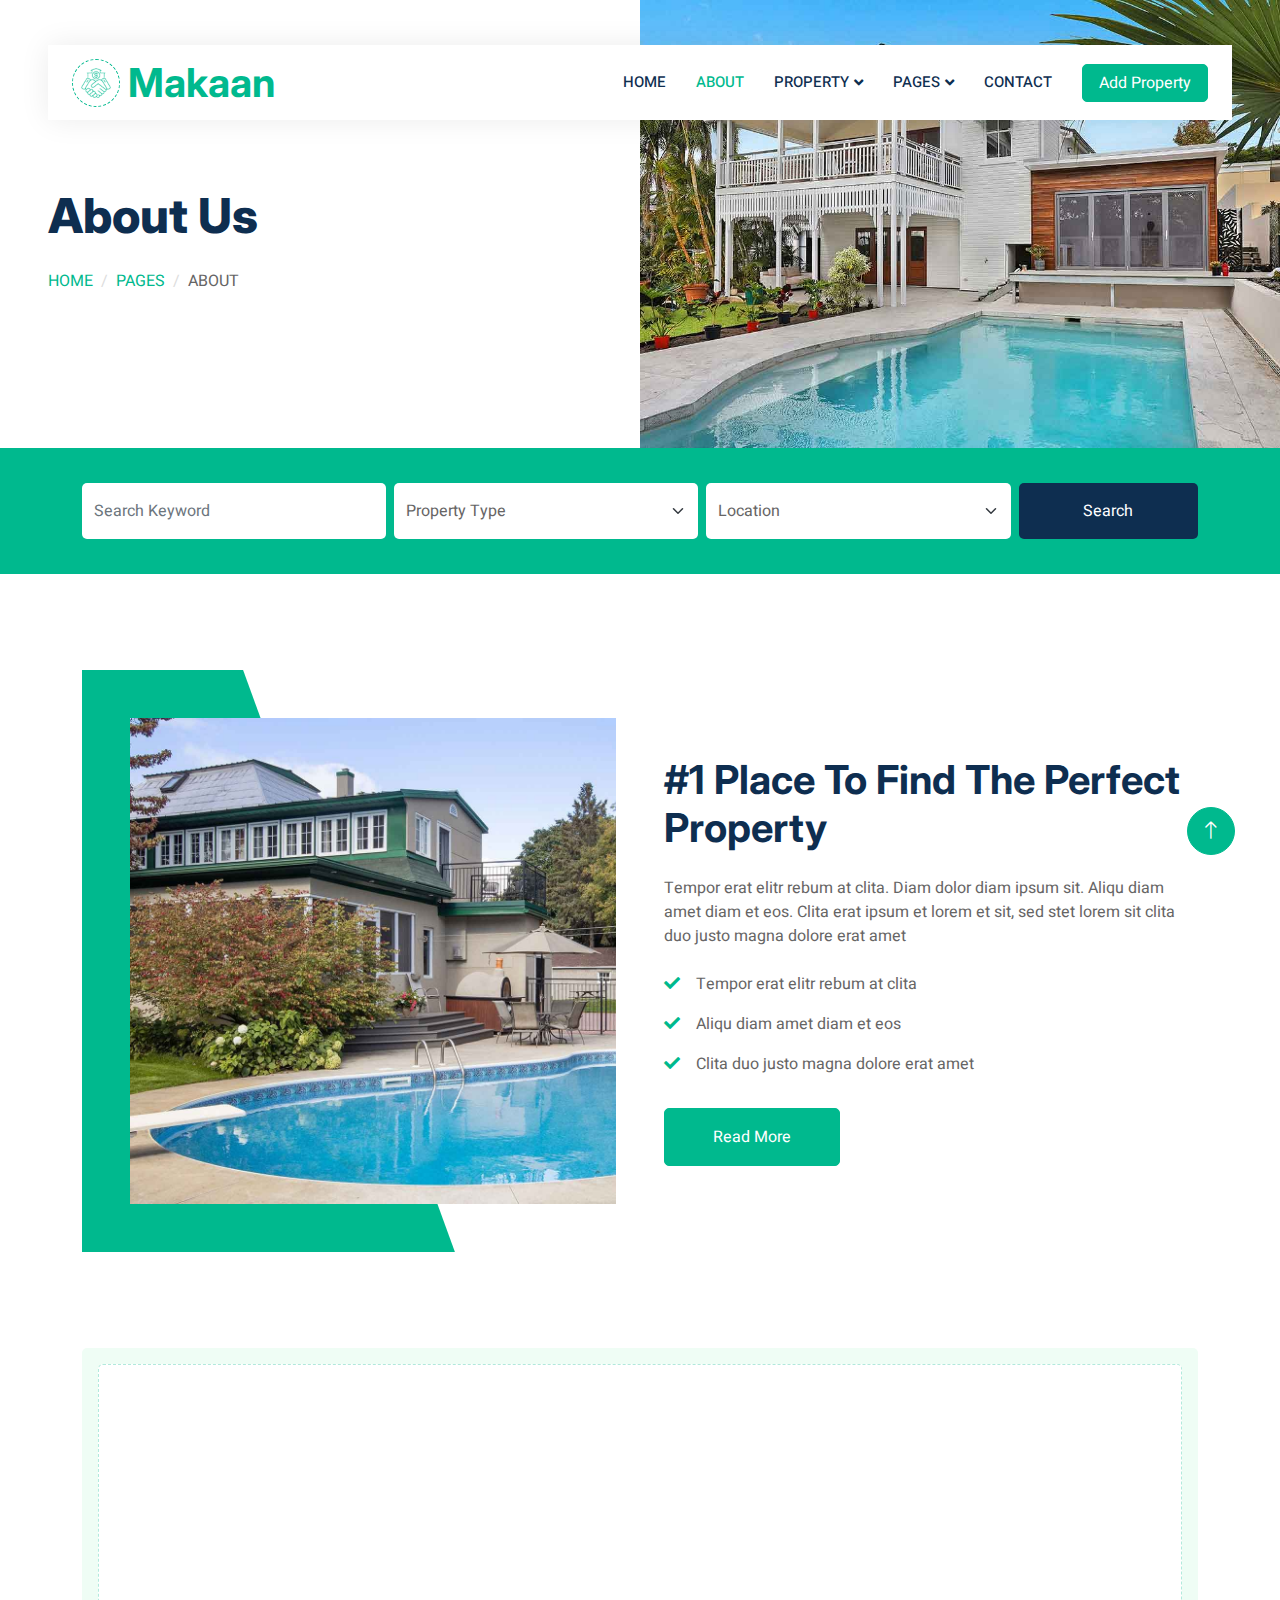
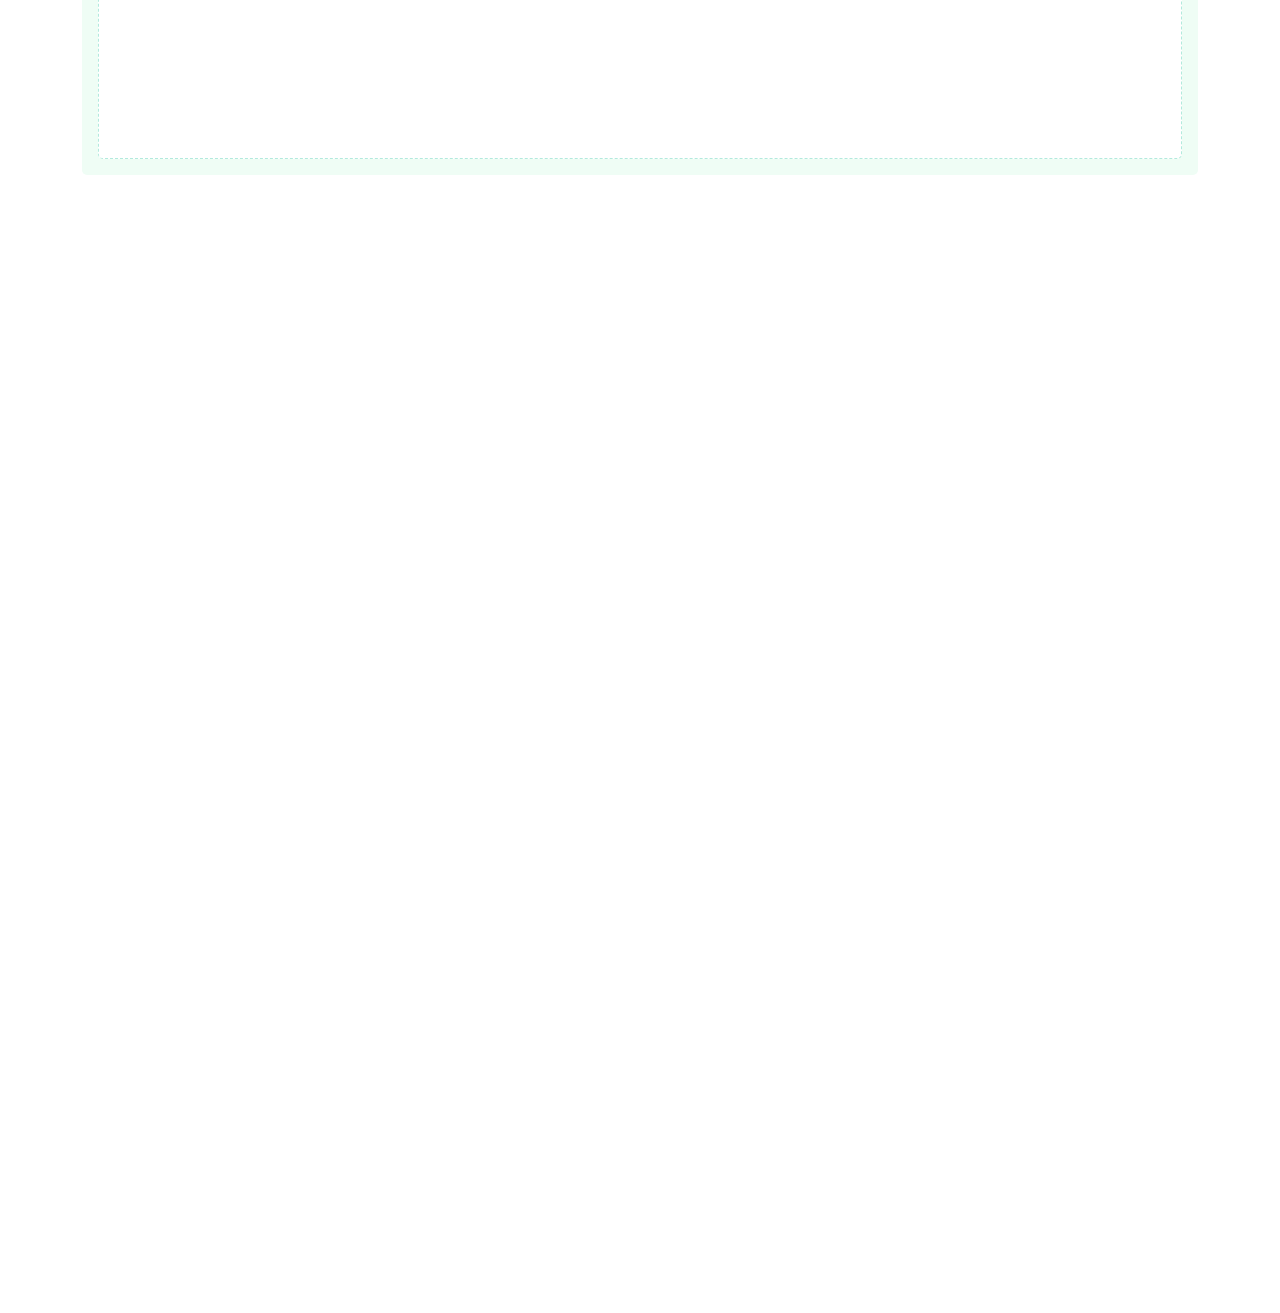
<file: about.html>
<!DOCTYPE html>
<html lang="en">

<head>
    <meta charset="utf-8">
    <title>Makaan - Real Estate HTML Template</title>
    <meta content="width=device-width, initial-scale=1.0" name="viewport">
    <meta content="" name="keywords">
    <meta content="" name="description">

    <!-- Favicon -->
    <link href="img/favicon.ico" rel="icon">

    <!-- Google Web Fonts -->
    <link rel="preconnect" href="https://fonts.googleapis.com">
    <link rel="preconnect" href="https://fonts.gstatic.com" crossorigin>
    <link href="https://fonts.googleapis.com/css2?family=Heebo:wght@400;500;600&family=Inter:wght@700;800&display=swap" rel="stylesheet">
    
    <!-- Icon Font Stylesheet -->
    <link href="https://cdnjs.cloudflare.com/ajax/libs/font-awesome/5.10.0/css/all.min.css" rel="stylesheet">
    <link href="https://cdn.jsdelivr.net/npm/bootstrap-icons@1.4.1/font/bootstrap-icons.css" rel="stylesheet">

    <!-- Libraries Stylesheet -->
    <link href="lib/animate/animate.min.css" rel="stylesheet">
    <link href="lib/owlcarousel/assets/owl.carousel.min.css" rel="stylesheet">

    <!-- Customized Bootstrap Stylesheet -->
    <link href="css/bootstrap.min.css" rel="stylesheet">

    <!-- Template Stylesheet -->
    <link href="css/style.css" rel="stylesheet">
</head>

<body>
    <div class="container-xxl bg-white p-0">
        <!-- Spinner Start -->
        <div id="spinner" class="show bg-white position-fixed translate-middle w-100 vh-100 top-50 start-50 d-flex align-items-center justify-content-center">
            <div class="spinner-border text-primary" style="width: 3rem; height: 3rem;" role="status">
                <span class="sr-only">Loading...</span>
            </div>
        </div>
        <!-- Spinner End -->


        <!-- Navbar Start -->
        <div class="container-fluid nav-bar bg-transparent">
            <nav class="navbar navbar-expand-lg bg-white navbar-light py-0 px-4">
                <a href="index.html" class="navbar-brand d-flex align-items-center text-center">
                    <div class="icon p-2 me-2">
                        <img class="img-fluid" src="img/icon-deal.png" alt="Icon" style="width: 30px; height: 30px;">
                    </div>
                    <h1 class="m-0 text-primary">Makaan</h1>
                </a>
                <button type="button" class="navbar-toggler" data-bs-toggle="collapse" data-bs-target="#navbarCollapse">
                    <span class="navbar-toggler-icon"></span>
                </button>
                <div class="collapse navbar-collapse" id="navbarCollapse">
                    <div class="navbar-nav ms-auto">
                        <a href="index.html" class="nav-item nav-link">Home</a>
                        <a href="about.html" class="nav-item nav-link active">About</a>
                        <div class="nav-item dropdown">
                            <a href="#" class="nav-link dropdown-toggle" data-bs-toggle="dropdown">Property</a>
                            <div class="dropdown-menu rounded-0 m-0">
                                <a href="property-list.html" class="dropdown-item">Property List</a>
                                <a href="property-type.html" class="dropdown-item">Property Type</a>
                                <a href="property-agent.html" class="dropdown-item">Property Agent</a>
                            </div>
                        </div>
                        <div class="nav-item dropdown">
                            <a href="#" class="nav-link dropdown-toggle" data-bs-toggle="dropdown">Pages</a>
                            <div class="dropdown-menu rounded-0 m-0">
                                <a href="testimonial.html" class="dropdown-item">Testimonial</a>
                                <a href="404.html" class="dropdown-item">404 Error</a>
                            </div>
                        </div>
                        <a href="contact.html" class="nav-item nav-link">Contact</a>
                    </div>
                    <a href="" class="btn btn-primary px-3 d-none d-lg-flex">Add Property</a>
                </div>
            </nav>
        </div>
        <!-- Navbar End -->


        <!-- Header Start -->
        <div class="container-fluid header bg-white p-0">
            <div class="row g-0 align-items-center flex-column-reverse flex-md-row">
                <div class="col-md-6 p-5 mt-lg-5">
                    <h1 class="display-5 animated fadeIn mb-4">About Us</h1> 
                        <nav aria-label="breadcrumb animated fadeIn">
                        <ol class="breadcrumb text-uppercase">
                            <li class="breadcrumb-item"><a href="#">Home</a></li>
                            <li class="breadcrumb-item"><a href="#">Pages</a></li>
                            <li class="breadcrumb-item text-body active" aria-current="page">About</li>
                        </ol>
                    </nav>
                </div>
                <div class="col-md-6 animated fadeIn">
                    <img class="img-fluid" src="img/header.jpg" alt="">
                </div>
            </div>
        </div>
        <!-- Header End -->


        <!-- Search Start -->
        <div class="container-fluid bg-primary mb-5 wow fadeIn" data-wow-delay="0.1s" style="padding: 35px;">
            <div class="container">
                <div class="row g-2">
                    <div class="col-md-10">
                        <div class="row g-2">
                            <div class="col-md-4">
                                <input type="text" class="form-control border-0 py-3" placeholder="Search Keyword">
                            </div>
                            <div class="col-md-4">
                                <select class="form-select border-0 py-3">
                                    <option selected>Property Type</option>
                                    <option value="1">Property Type 1</option>
                                    <option value="2">Property Type 2</option>
                                    <option value="3">Property Type 3</option>
                                </select>
                            </div>
                            <div class="col-md-4">
                                <select class="form-select border-0 py-3">
                                    <option selected>Location</option>
                                    <option value="1">Location 1</option>
                                    <option value="2">Location 2</option>
                                    <option value="3">Location 3</option>
                                </select>
                            </div>
                        </div>
                    </div>
                    <div class="col-md-2">
                        <button class="btn btn-dark border-0 w-100 py-3">Search</button>
                    </div>
                </div>
            </div>
        </div>
        <!-- Search End -->


        <!-- About Start -->
        <div class="container-xxl py-5">
            <div class="container">
                <div class="row g-5 align-items-center">
                    <div class="col-lg-6 wow fadeIn" data-wow-delay="0.1s">
                        <div class="about-img position-relative overflow-hidden p-5 pe-0">
                            <img class="img-fluid w-100" src="img/about.jpg">
                        </div>
                    </div>
                    <div class="col-lg-6 wow fadeIn" data-wow-delay="0.5s">
                        <h1 class="mb-4">#1 Place To Find The Perfect Property</h1>
                        <p class="mb-4">Tempor erat elitr rebum at clita. Diam dolor diam ipsum sit. Aliqu diam amet diam et eos. Clita erat ipsum et lorem et sit, sed stet lorem sit clita duo justo magna dolore erat amet</p>
                        <p><i class="fa fa-check text-primary me-3"></i>Tempor erat elitr rebum at clita</p>
                        <p><i class="fa fa-check text-primary me-3"></i>Aliqu diam amet diam et eos</p>
                        <p><i class="fa fa-check text-primary me-3"></i>Clita duo justo magna dolore erat amet</p>
                        <a class="btn btn-primary py-3 px-5 mt-3" href="">Read More</a>
                    </div>
                </div>
            </div>
        </div>
        <!-- About End -->


        <!-- Call to Action Start -->
        <div class="container-xxl py-5">
            <div class="container">
                <div class="bg-light rounded p-3">
                    <div class="bg-white rounded p-4" style="border: 1px dashed rgba(0, 185, 142, .3)">
                        <div class="row g-5 align-items-center">
                            <div class="col-lg-6 wow fadeIn" data-wow-delay="0.1s">
                                <img class="img-fluid rounded w-100" src="img/call-to-action.jpg" alt="">
                            </div>
                            <div class="col-lg-6 wow fadeIn" data-wow-delay="0.5s">
                                <div class="mb-4">
                                    <h1 class="mb-3">Contact With Our Certified Agent</h1>
                                    <p>Eirmod sed ipsum dolor sit rebum magna erat. Tempor lorem kasd vero ipsum sit sit diam justo sed vero dolor duo.</p>
                                </div>
                                <a href="" class="btn btn-primary py-3 px-4 me-2"><i class="fa fa-phone-alt me-2"></i>Make A Call</a>
                                <a href="" class="btn btn-dark py-3 px-4"><i class="fa fa-calendar-alt me-2"></i>Get Appoinment</a>
                            </div>
                        </div>
                    </div>
                </div>
            </div>
        </div>
        <!-- Call to Action End -->


        <!-- Team Start -->
        <div class="container-xxl py-5">
            <div class="container">
                <div class="text-center mx-auto mb-5 wow fadeInUp" data-wow-delay="0.1s" style="max-width: 600px;">
                    <h1 class="mb-3">Property Agents</h1>
                    <p>Eirmod sed ipsum dolor sit rebum labore magna erat. Tempor ut dolore lorem kasd vero ipsum sit eirmod sit. Ipsum diam justo sed rebum vero dolor duo.</p>
                </div>
                <div class="row g-4">
                    <div class="col-lg-3 col-md-6 wow fadeInUp" data-wow-delay="0.1s">
                        <div class="team-item rounded overflow-hidden">
                            <div class="position-relative">
                                <img class="img-fluid" src="img/team-1.jpg" alt="">
                                <div class="position-absolute start-50 top-100 translate-middle d-flex align-items-center">
                                    <a class="btn btn-square mx-1" href=""><i class="fab fa-facebook-f"></i></a>
                                    <a class="btn btn-square mx-1" href=""><i class="fab fa-twitter"></i></a>
                                    <a class="btn btn-square mx-1" href=""><i class="fab fa-instagram"></i></a>
                                </div>
                            </div>
                            <div class="text-center p-4 mt-3">
                                <h5 class="fw-bold mb-0">Full Name</h5>
                                <small>Designation</small>
                            </div>
                        </div>
                    </div>
                    <div class="col-lg-3 col-md-6 wow fadeInUp" data-wow-delay="0.3s">
                        <div class="team-item rounded overflow-hidden">
                            <div class="position-relative">
                                <img class="img-fluid" src="img/team-2.jpg" alt="">
                                <div class="position-absolute start-50 top-100 translate-middle d-flex align-items-center">
                                    <a class="btn btn-square mx-1" href=""><i class="fab fa-facebook-f"></i></a>
                                    <a class="btn btn-square mx-1" href=""><i class="fab fa-twitter"></i></a>
                                    <a class="btn btn-square mx-1" href=""><i class="fab fa-instagram"></i></a>
                                </div>
                            </div>
                            <div class="text-center p-4 mt-3">
                                <h5 class="fw-bold mb-0">Full Name</h5>
                                <small>Designation</small>
                            </div>
                        </div>
                    </div>
                    <div class="col-lg-3 col-md-6 wow fadeInUp" data-wow-delay="0.5s">
                        <div class="team-item rounded overflow-hidden">
                            <div class="position-relative">
                                <img class="img-fluid" src="img/team-3.jpg" alt="">
                                <div class="position-absolute start-50 top-100 translate-middle d-flex align-items-center">
                                    <a class="btn btn-square mx-1" href=""><i class="fab fa-facebook-f"></i></a>
                                    <a class="btn btn-square mx-1" href=""><i class="fab fa-twitter"></i></a>
                                    <a class="btn btn-square mx-1" href=""><i class="fab fa-instagram"></i></a>
                                </div>
                            </div>
                            <div class="text-center p-4 mt-3">
                                <h5 class="fw-bold mb-0">Full Name</h5>
                                <small>Designation</small>
                            </div>
                        </div>
                    </div>
                    <div class="col-lg-3 col-md-6 wow fadeInUp" data-wow-delay="0.7s">
                        <div class="team-item rounded overflow-hidden">
                            <div class="position-relative">
                                <img class="img-fluid" src="img/team-4.jpg" alt="">
                                <div class="position-absolute start-50 top-100 translate-middle d-flex align-items-center">
                                    <a class="btn btn-square mx-1" href=""><i class="fab fa-facebook-f"></i></a>
                                    <a class="btn btn-square mx-1" href=""><i class="fab fa-twitter"></i></a>
                                    <a class="btn btn-square mx-1" href=""><i class="fab fa-instagram"></i></a>
                                </div>
                            </div>
                            <div class="text-center p-4 mt-3">
                                <h5 class="fw-bold mb-0">Full Name</h5>
                                <small>Designation</small>
                            </div>
                        </div>
                    </div>
                </div>
            </div>
        </div>
        <!-- Team End -->
        

        <!-- Footer Start -->
        <div class="container-fluid bg-dark text-white-50 footer pt-5 mt-5 wow fadeIn" data-wow-delay="0.1s">
            <div class="container py-5">
                <div class="row g-5">
                    <div class="col-lg-3 col-md-6">
                        <h5 class="text-white mb-4">Get In Touch</h5>
                        <p class="mb-2"><i class="fa fa-map-marker-alt me-3"></i>123 Street, New York, USA</p>
                        <p class="mb-2"><i class="fa fa-phone-alt me-3"></i>+012 345 67890</p>
                        <p class="mb-2"><i class="fa fa-envelope me-3"></i>info@example.com</p>
                        <div class="d-flex pt-2">
                            <a class="btn btn-outline-light btn-social" href=""><i class="fab fa-twitter"></i></a>
                            <a class="btn btn-outline-light btn-social" href=""><i class="fab fa-facebook-f"></i></a>
                            <a class="btn btn-outline-light btn-social" href=""><i class="fab fa-youtube"></i></a>
                            <a class="btn btn-outline-light btn-social" href=""><i class="fab fa-linkedin-in"></i></a>
                        </div>
                    </div>
                    <div class="col-lg-3 col-md-6">
                        <h5 class="text-white mb-4">Quick Links</h5>
                        <a class="btn btn-link text-white-50" href="">About Us</a>
                        <a class="btn btn-link text-white-50" href="">Contact Us</a>
                        <a class="btn btn-link text-white-50" href="">Our Services</a>
                        <a class="btn btn-link text-white-50" href="">Privacy Policy</a>
                        <a class="btn btn-link text-white-50" href="">Terms & Condition</a>
                    </div>
                    <div class="col-lg-3 col-md-6">
                        <h5 class="text-white mb-4">Photo Gallery</h5>
                        <div class="row g-2 pt-2">
                            <div class="col-4">
                                <img class="img-fluid rounded bg-light p-1" src="img/property-1.jpg" alt="">
                            </div>
                            <div class="col-4">
                                <img class="img-fluid rounded bg-light p-1" src="img/property-2.jpg" alt="">
                            </div>
                            <div class="col-4">
                                <img class="img-fluid rounded bg-light p-1" src="img/property-3.jpg" alt="">
                            </div>
                            <div class="col-4">
                                <img class="img-fluid rounded bg-light p-1" src="img/property-4.jpg" alt="">
                            </div>
                            <div class="col-4">
                                <img class="img-fluid rounded bg-light p-1" src="img/property-5.jpg" alt="">
                            </div>
                            <div class="col-4">
                                <img class="img-fluid rounded bg-light p-1" src="img/property-6.jpg" alt="">
                            </div>
                        </div>
                    </div>
                    <div class="col-lg-3 col-md-6">
                        <h5 class="text-white mb-4">Newsletter</h5>
                        <p>Dolor amet sit justo amet elitr clita ipsum elitr est.</p>
                        <div class="position-relative mx-auto" style="max-width: 400px;">
                            <input class="form-control bg-transparent w-100 py-3 ps-4 pe-5" type="text" placeholder="Your email">
                            <button type="button" class="btn btn-primary py-2 position-absolute top-0 end-0 mt-2 me-2">SignUp</button>
                        </div>
                    </div>
                </div>
            </div>
            <div class="container">
                <div class="copyright">
                    <div class="row">
                        <div class="col-md-6 text-center text-md-start mb-3 mb-md-0">
                            &copy; <a class="border-bottom" href="#">Your Site Name</a>, All Right Reserved. 
							
							<!--/*** This template is free as long as you keep the footer author’s credit link/attribution link/backlink. If you'd like to use the template without the footer author’s credit link/attribution link/backlink, you can purchase the Credit Removal License from "https://htmlcodex.com/credit-removal". Thank you for your support. ***/-->
							Designed By <a class="border-bottom" href="https://htmlcodex.com">HTML Codex</a>
                        </div>
                        <div class="col-md-6 text-center text-md-end">
                            <div class="footer-menu">
                                <a href="">Home</a>
                                <a href="">Cookies</a>
                                <a href="">Help</a>
                                <a href="">FQAs</a>
                            </div>
                        </div>
                    </div>
                </div>
            </div>
        </div>
        <!-- Footer End -->


        <!-- Back to Top -->
        <a href="#" class="btn btn-lg btn-primary btn-lg-square back-to-top"><i class="bi bi-arrow-up"></i></a>
    </div>

    <!-- JavaScript Libraries -->
    <script src="https://code.jquery.com/jquery-3.4.1.min.js"></script>
    <script src="https://cdn.jsdelivr.net/npm/bootstrap@5.0.0/dist/js/bootstrap.bundle.min.js"></script>
    <script src="lib/wow/wow.min.js"></script>
    <script src="lib/easing/easing.min.js"></script>
    <script src="lib/waypoints/waypoints.min.js"></script>
    <script src="lib/owlcarousel/owl.carousel.min.js"></script>

    <!-- Template Javascript -->
    <script src="js/main.js"></script>
</body>

</html>
</file>
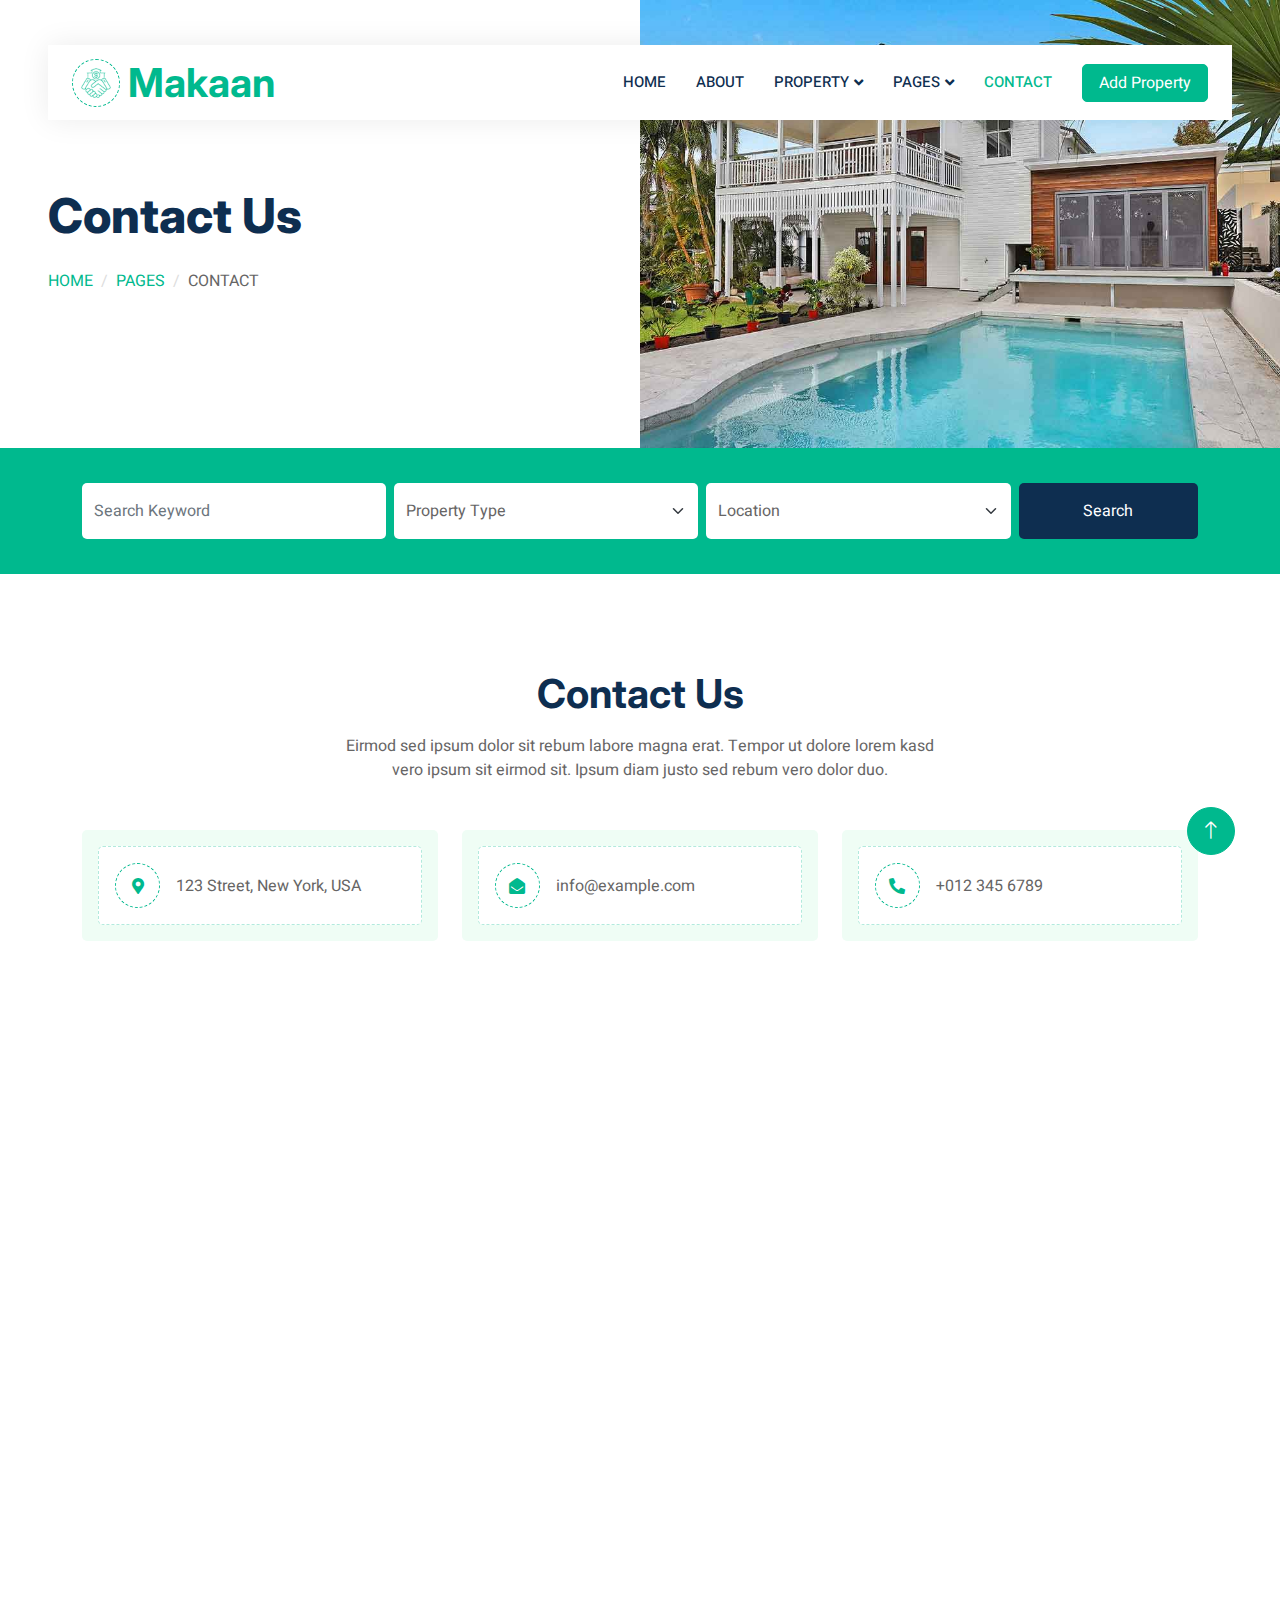
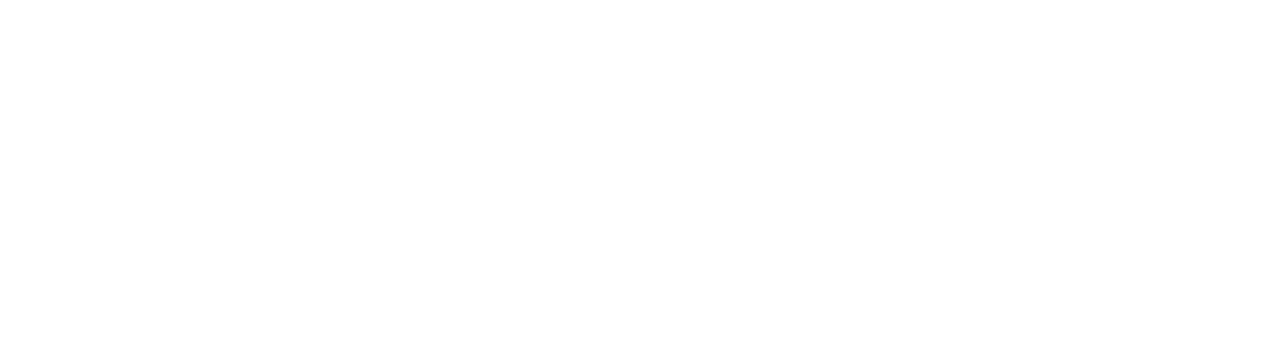
<file: contact.html>
<!DOCTYPE html>
<html lang="en">

<head>
    <meta charset="utf-8">
    <title>Makaan - Real Estate HTML Template</title>
    <meta content="width=device-width, initial-scale=1.0" name="viewport">
    <meta content="" name="keywords">
    <meta content="" name="description">

    <!-- Favicon -->
    <link href="img/favicon.ico" rel="icon">

    <!-- Google Web Fonts -->
    <link rel="preconnect" href="https://fonts.googleapis.com">
    <link rel="preconnect" href="https://fonts.gstatic.com" crossorigin>
    <link href="https://fonts.googleapis.com/css2?family=Heebo:wght@400;500;600&family=Inter:wght@700;800&display=swap" rel="stylesheet">
    
    <!-- Icon Font Stylesheet -->
    <link href="https://cdnjs.cloudflare.com/ajax/libs/font-awesome/5.10.0/css/all.min.css" rel="stylesheet">
    <link href="https://cdn.jsdelivr.net/npm/bootstrap-icons@1.4.1/font/bootstrap-icons.css" rel="stylesheet">

    <!-- Libraries Stylesheet -->
    <link href="lib/animate/animate.min.css" rel="stylesheet">
    <link href="lib/owlcarousel/assets/owl.carousel.min.css" rel="stylesheet">

    <!-- Customized Bootstrap Stylesheet -->
    <link href="css/bootstrap.min.css" rel="stylesheet">

    <!-- Template Stylesheet -->
    <link href="css/style.css" rel="stylesheet">
</head>

<body>
    <div class="container-xxl bg-white p-0">
        <!-- Spinner Start -->
        <div id="spinner" class="show bg-white position-fixed translate-middle w-100 vh-100 top-50 start-50 d-flex align-items-center justify-content-center">
            <div class="spinner-border text-primary" style="width: 3rem; height: 3rem;" role="status">
                <span class="sr-only">Loading...</span>
            </div>
        </div>
        <!-- Spinner End -->


        <!-- Navbar Start -->
        <div class="container-fluid nav-bar bg-transparent">
            <nav class="navbar navbar-expand-lg bg-white navbar-light py-0 px-4">
                <a href="index.html" class="navbar-brand d-flex align-items-center text-center">
                    <div class="icon p-2 me-2">
                        <img class="img-fluid" src="img/icon-deal.png" alt="Icon" style="width: 30px; height: 30px;">
                    </div>
                    <h1 class="m-0 text-primary">Makaan</h1>
                </a>
                <button type="button" class="navbar-toggler" data-bs-toggle="collapse" data-bs-target="#navbarCollapse">
                    <span class="navbar-toggler-icon"></span>
                </button>
                <div class="collapse navbar-collapse" id="navbarCollapse">
                    <div class="navbar-nav ms-auto">
                        <a href="index.html" class="nav-item nav-link">Home</a>
                        <a href="about.html" class="nav-item nav-link">About</a>
                        <div class="nav-item dropdown">
                            <a href="#" class="nav-link dropdown-toggle" data-bs-toggle="dropdown">Property</a>
                            <div class="dropdown-menu rounded-0 m-0">
                                <a href="property-list.html" class="dropdown-item">Property List</a>
                                <a href="property-type.html" class="dropdown-item">Property Type</a>
                                <a href="property-agent.html" class="dropdown-item">Property Agent</a>
                            </div>
                        </div>
                        <div class="nav-item dropdown">
                            <a href="#" class="nav-link dropdown-toggle" data-bs-toggle="dropdown">Pages</a>
                            <div class="dropdown-menu rounded-0 m-0">
                                <a href="testimonial.html" class="dropdown-item">Testimonial</a>
                                <a href="404.html" class="dropdown-item">404 Error</a>
                            </div>
                        </div>
                        <a href="contact.html" class="nav-item nav-link active">Contact</a>
                    </div>
                    <a href="" class="btn btn-primary px-3 d-none d-lg-flex">Add Property</a>
                </div>
            </nav>
        </div>
        <!-- Navbar End -->


        <!-- Header Start -->
        <div class="container-fluid header bg-white p-0">
            <div class="row g-0 align-items-center flex-column-reverse flex-md-row">
                <div class="col-md-6 p-5 mt-lg-5">
                    <h1 class="display-5 animated fadeIn mb-4">Contact Us</h1> 
                        <nav aria-label="breadcrumb animated fadeIn">
                        <ol class="breadcrumb text-uppercase">
                            <li class="breadcrumb-item"><a href="#">Home</a></li>
                            <li class="breadcrumb-item"><a href="#">Pages</a></li>
                            <li class="breadcrumb-item text-body active" aria-current="page">Contact</li>
                        </ol>
                    </nav>
                </div>
                <div class="col-md-6 animated fadeIn">
                    <img class="img-fluid" src="img/header.jpg" alt="">
                </div>
            </div>
        </div>
        <!-- Header End -->


        <!-- Search Start -->
        <div class="container-fluid bg-primary mb-5 wow fadeIn" data-wow-delay="0.1s" style="padding: 35px;">
            <div class="container">
                <div class="row g-2">
                    <div class="col-md-10">
                        <div class="row g-2">
                            <div class="col-md-4">
                                <input type="text" class="form-control border-0 py-3" placeholder="Search Keyword">
                            </div>
                            <div class="col-md-4">
                                <select class="form-select border-0 py-3">
                                    <option selected>Property Type</option>
                                    <option value="1">Property Type 1</option>
                                    <option value="2">Property Type 2</option>
                                    <option value="3">Property Type 3</option>
                                </select>
                            </div>
                            <div class="col-md-4">
                                <select class="form-select border-0 py-3">
                                    <option selected>Location</option>
                                    <option value="1">Location 1</option>
                                    <option value="2">Location 2</option>
                                    <option value="3">Location 3</option>
                                </select>
                            </div>
                        </div>
                    </div>
                    <div class="col-md-2">
                        <button class="btn btn-dark border-0 w-100 py-3">Search</button>
                    </div>
                </div>
            </div>
        </div>
        <!-- Search End -->


        <!-- Contact Start -->
        <div class="container-xxl py-5">
            <div class="container">
                <div class="text-center mx-auto mb-5 wow fadeInUp" data-wow-delay="0.1s" style="max-width: 600px;">
                    <h1 class="mb-3">Contact Us</h1>
                    <p>Eirmod sed ipsum dolor sit rebum labore magna erat. Tempor ut dolore lorem kasd vero ipsum sit eirmod sit. Ipsum diam justo sed rebum vero dolor duo.</p>
                </div>
                <div class="row g-4">
                    <div class="col-12">
                        <div class="row gy-4">
                            <div class="col-md-6 col-lg-4 wow fadeIn" data-wow-delay="0.1s">
                                <div class="bg-light rounded p-3">
                                    <div class="d-flex align-items-center bg-white rounded p-3" style="border: 1px dashed rgba(0, 185, 142, .3)">
                                        <div class="icon me-3" style="width: 45px; height: 45px;">
                                            <i class="fa fa-map-marker-alt text-primary"></i>
                                        </div>
                                        <span>123 Street, New York, USA</span>
                                    </div>
                                </div>
                            </div>
                            <div class="col-md-6 col-lg-4 wow fadeIn" data-wow-delay="0.3s">
                                <div class="bg-light rounded p-3">
                                    <div class="d-flex align-items-center bg-white rounded p-3" style="border: 1px dashed rgba(0, 185, 142, .3)">
                                        <div class="icon me-3" style="width: 45px; height: 45px;">
                                            <i class="fa fa-envelope-open text-primary"></i>
                                        </div>
                                        <span>info@example.com</span>
                                    </div>
                                </div>
                            </div>
                            <div class="col-md-6 col-lg-4 wow fadeIn" data-wow-delay="0.5s">
                                <div class="bg-light rounded p-3">
                                    <div class="d-flex align-items-center bg-white rounded p-3" style="border: 1px dashed rgba(0, 185, 142, .3)">
                                        <div class="icon me-3" style="width: 45px; height: 45px;">
                                            <i class="fa fa-phone-alt text-primary"></i>
                                        </div>
                                        <span>+012 345 6789</span>
                                    </div>
                                </div>
                            </div>
                        </div>
                    </div>
                    <div class="col-md-6 wow fadeInUp" data-wow-delay="0.1s">
                        <iframe class="position-relative rounded w-100 h-100"
                            src="https://www.google.com/maps/embed?pb=!1m18!1m12!1m3!1d3001156.4288297426!2d-78.01371936852176!3d42.72876761954724!2m3!1f0!2f0!3f0!3m2!1i1024!2i768!4f13.1!3m3!1m2!1s0x4ccc4bf0f123a5a9%3A0xddcfc6c1de189567!2sNew%20York%2C%20USA!5e0!3m2!1sen!2sbd!4v1603794290143!5m2!1sen!2sbd"
                            frameborder="0" style="min-height: 400px; border:0;" allowfullscreen="" aria-hidden="false"
                            tabindex="0"></iframe>
                    </div>
                    <div class="col-md-6">
                        <div class="wow fadeInUp" data-wow-delay="0.5s">
                            <p class="mb-4">The contact form is currently inactive. Get a functional and working contact form with Ajax & PHP in a few minutes. Just copy and paste the files, add a little code and you're done. <a href="https://htmlcodex.com/contact-form">Download Now</a>.</p>
                            <form>
                                <div class="row g-3">
                                    <div class="col-md-6">
                                        <div class="form-floating">
                                            <input type="text" class="form-control" id="name" placeholder="Your Name">
                                            <label for="name">Your Name</label>
                                        </div>
                                    </div>
                                    <div class="col-md-6">
                                        <div class="form-floating">
                                            <input type="email" class="form-control" id="email" placeholder="Your Email">
                                            <label for="email">Your Email</label>
                                        </div>
                                    </div>
                                    <div class="col-12">
                                        <div class="form-floating">
                                            <input type="text" class="form-control" id="subject" placeholder="Subject">
                                            <label for="subject">Subject</label>
                                        </div>
                                    </div>
                                    <div class="col-12">
                                        <div class="form-floating">
                                            <textarea class="form-control" placeholder="Leave a message here" id="message" style="height: 150px"></textarea>
                                            <label for="message">Message</label>
                                        </div>
                                    </div>
                                    <div class="col-12">
                                        <button class="btn btn-primary w-100 py-3" type="submit">Send Message</button>
                                    </div>
                                </div>
                            </form>
                        </div>
                    </div>
                </div>
            </div>
        </div>
        <!-- Contact End -->


        <!-- Footer Start -->
        <div class="container-fluid bg-dark text-white-50 footer pt-5 mt-5 wow fadeIn" data-wow-delay="0.1s">
            <div class="container py-5">
                <div class="row g-5">
                    <div class="col-lg-3 col-md-6">
                        <h5 class="text-white mb-4">Get In Touch</h5>
                        <p class="mb-2"><i class="fa fa-map-marker-alt me-3"></i>123 Street, New York, USA</p>
                        <p class="mb-2"><i class="fa fa-phone-alt me-3"></i>+012 345 67890</p>
                        <p class="mb-2"><i class="fa fa-envelope me-3"></i>info@example.com</p>
                        <div class="d-flex pt-2">
                            <a class="btn btn-outline-light btn-social" href=""><i class="fab fa-twitter"></i></a>
                            <a class="btn btn-outline-light btn-social" href=""><i class="fab fa-facebook-f"></i></a>
                            <a class="btn btn-outline-light btn-social" href=""><i class="fab fa-youtube"></i></a>
                            <a class="btn btn-outline-light btn-social" href=""><i class="fab fa-linkedin-in"></i></a>
                        </div>
                    </div>
                    <div class="col-lg-3 col-md-6">
                        <h5 class="text-white mb-4">Quick Links</h5>
                        <a class="btn btn-link text-white-50" href="">About Us</a>
                        <a class="btn btn-link text-white-50" href="">Contact Us</a>
                        <a class="btn btn-link text-white-50" href="">Our Services</a>
                        <a class="btn btn-link text-white-50" href="">Privacy Policy</a>
                        <a class="btn btn-link text-white-50" href="">Terms & Condition</a>
                    </div>
                    <div class="col-lg-3 col-md-6">
                        <h5 class="text-white mb-4">Photo Gallery</h5>
                        <div class="row g-2 pt-2">
                            <div class="col-4">
                                <img class="img-fluid rounded bg-light p-1" src="img/property-1.jpg" alt="">
                            </div>
                            <div class="col-4">
                                <img class="img-fluid rounded bg-light p-1" src="img/property-2.jpg" alt="">
                            </div>
                            <div class="col-4">
                                <img class="img-fluid rounded bg-light p-1" src="img/property-3.jpg" alt="">
                            </div>
                            <div class="col-4">
                                <img class="img-fluid rounded bg-light p-1" src="img/property-4.jpg" alt="">
                            </div>
                            <div class="col-4">
                                <img class="img-fluid rounded bg-light p-1" src="img/property-5.jpg" alt="">
                            </div>
                            <div class="col-4">
                                <img class="img-fluid rounded bg-light p-1" src="img/property-6.jpg" alt="">
                            </div>
                        </div>
                    </div>
                    <div class="col-lg-3 col-md-6">
                        <h5 class="text-white mb-4">Newsletter</h5>
                        <p>Dolor amet sit justo amet elitr clita ipsum elitr est.</p>
                        <div class="position-relative mx-auto" style="max-width: 400px;">
                            <input class="form-control bg-transparent w-100 py-3 ps-4 pe-5" type="text" placeholder="Your email">
                            <button type="button" class="btn btn-primary py-2 position-absolute top-0 end-0 mt-2 me-2">SignUp</button>
                        </div>
                    </div>
                </div>
            </div>
            <div class="container">
                <div class="copyright">
                    <div class="row">
                        <div class="col-md-6 text-center text-md-start mb-3 mb-md-0">
                            &copy; <a class="border-bottom" href="#">Your Site Name</a>, All Right Reserved. 
							
							<!--/*** This template is free as long as you keep the footer author’s credit link/attribution link/backlink. If you'd like to use the template without the footer author’s credit link/attribution link/backlink, you can purchase the Credit Removal License from "https://htmlcodex.com/credit-removal". Thank you for your support. ***/-->
							Designed By <a class="border-bottom" href="https://htmlcodex.com">HTML Codex</a>
                        </div>
                        <div class="col-md-6 text-center text-md-end">
                            <div class="footer-menu">
                                <a href="">Home</a>
                                <a href="">Cookies</a>
                                <a href="">Help</a>
                                <a href="">FQAs</a>
                            </div>
                        </div>
                    </div>
                </div>
            </div>
        </div>
        <!-- Footer End -->


        <!-- Back to Top -->
        <a href="#" class="btn btn-lg btn-primary btn-lg-square back-to-top"><i class="bi bi-arrow-up"></i></a>
    </div>

    <!-- JavaScript Libraries -->
    <script src="https://code.jquery.com/jquery-3.4.1.min.js"></script>
    <script src="https://cdn.jsdelivr.net/npm/bootstrap@5.0.0/dist/js/bootstrap.bundle.min.js"></script>
    <script src="lib/wow/wow.min.js"></script>
    <script src="lib/easing/easing.min.js"></script>
    <script src="lib/waypoints/waypoints.min.js"></script>
    <script src="lib/owlcarousel/owl.carousel.min.js"></script>

    <!-- Template Javascript -->
    <script src="js/main.js"></script>
</body>

</html>
</file>
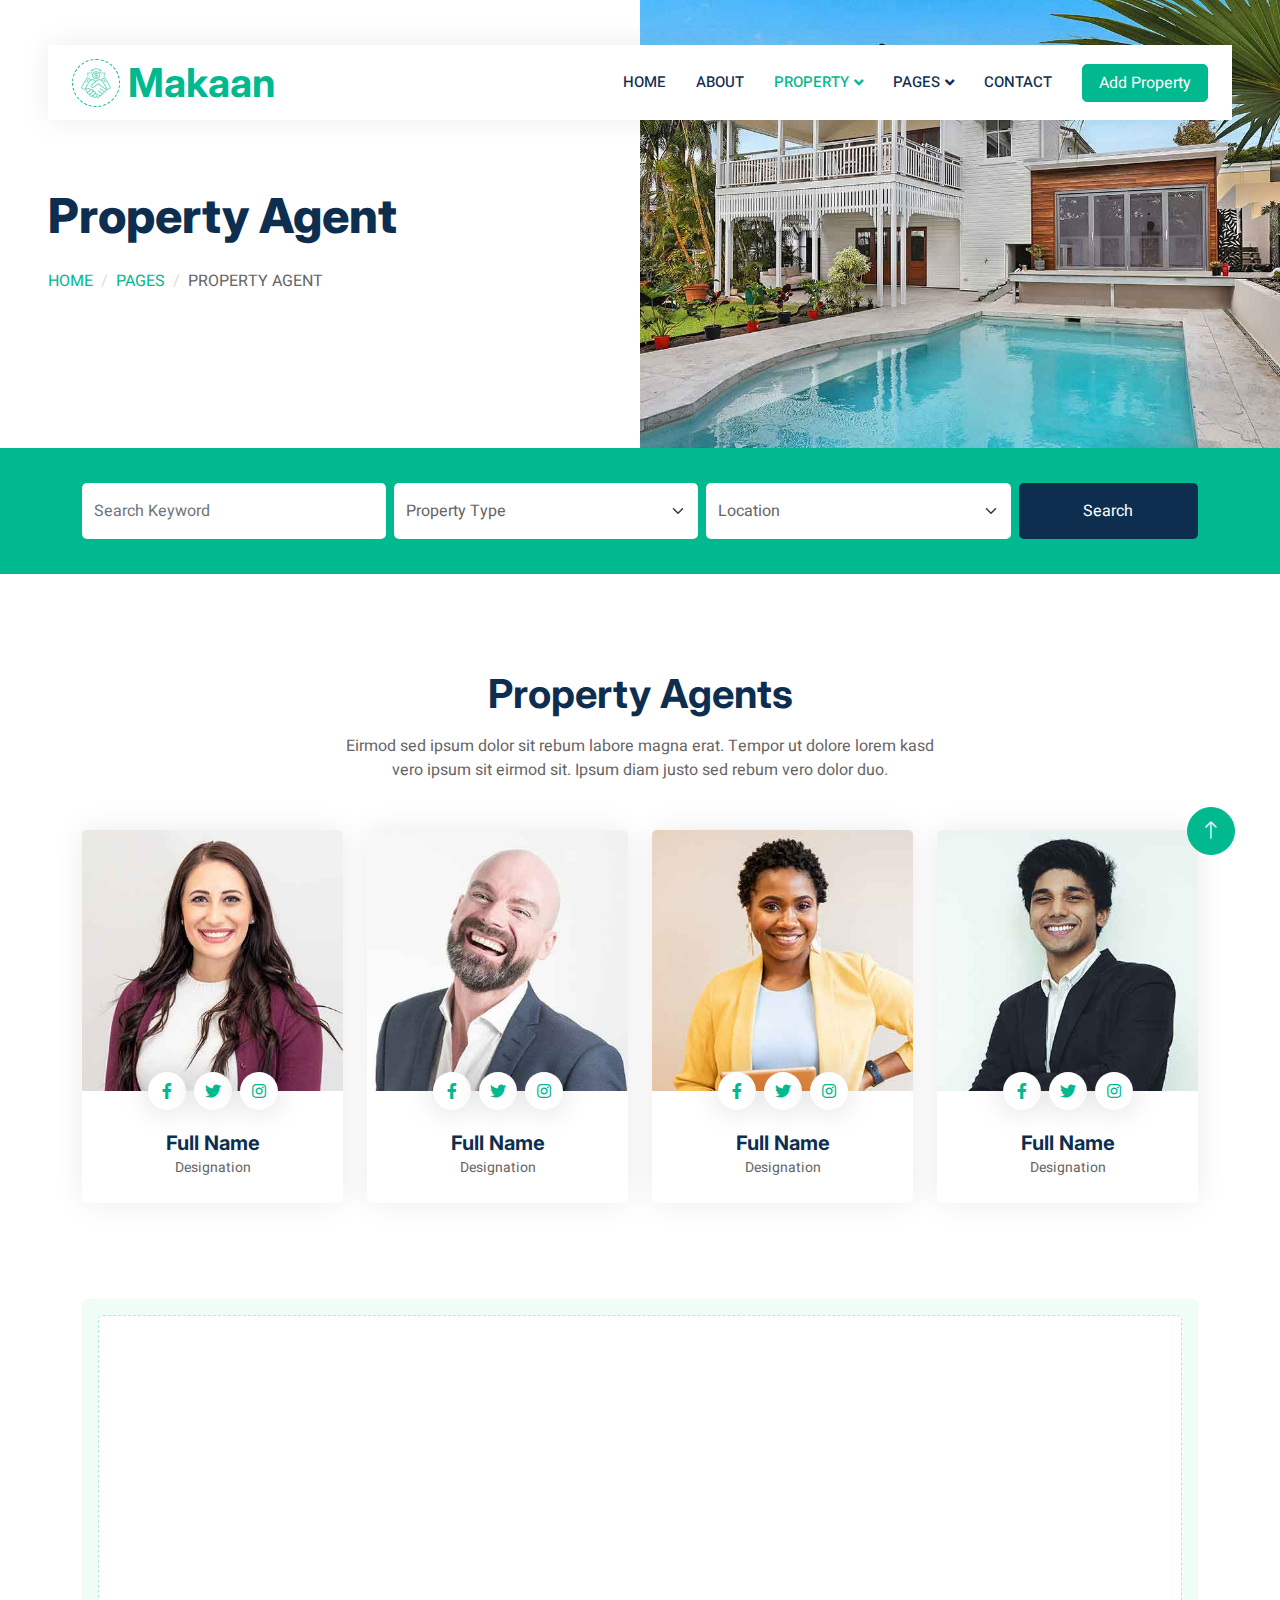
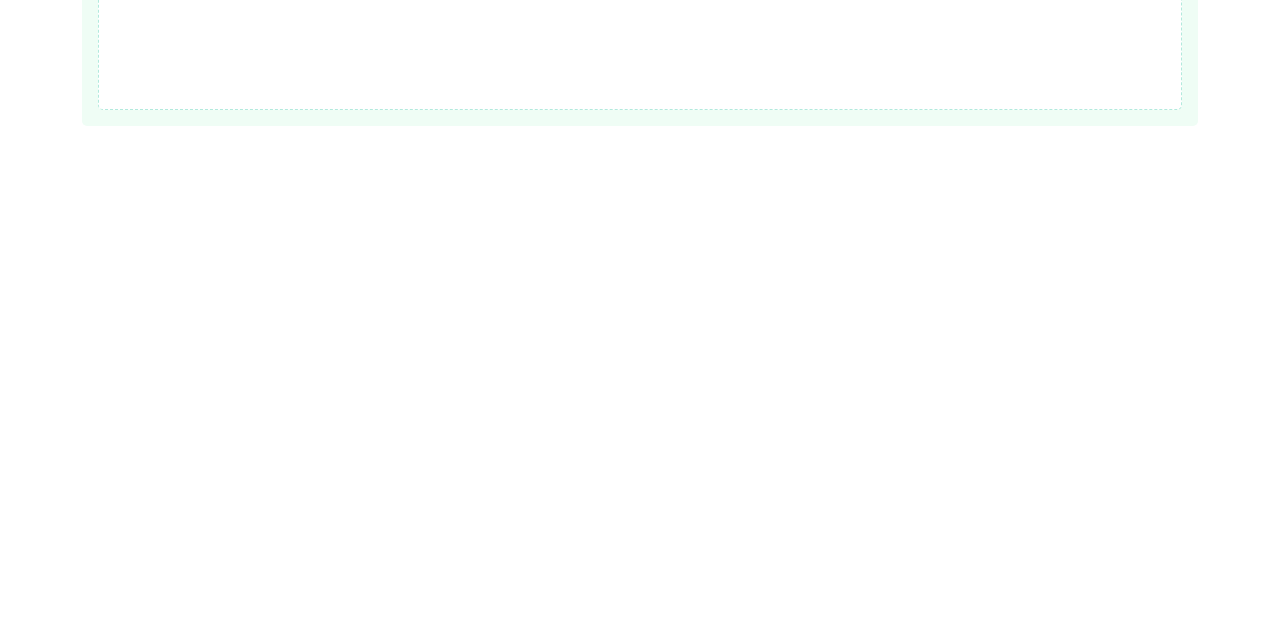
<file: property-agent.html>
<!DOCTYPE html>
<html lang="en">

<head>
    <meta charset="utf-8">
    <title>Makaan - Real Estate HTML Template</title>
    <meta content="width=device-width, initial-scale=1.0" name="viewport">
    <meta content="" name="keywords">
    <meta content="" name="description">

    <!-- Favicon -->
    <link href="img/favicon.ico" rel="icon">

    <!-- Google Web Fonts -->
    <link rel="preconnect" href="https://fonts.googleapis.com">
    <link rel="preconnect" href="https://fonts.gstatic.com" crossorigin>
    <link href="https://fonts.googleapis.com/css2?family=Heebo:wght@400;500;600&family=Inter:wght@700;800&display=swap" rel="stylesheet">
    
    <!-- Icon Font Stylesheet -->
    <link href="https://cdnjs.cloudflare.com/ajax/libs/font-awesome/5.10.0/css/all.min.css" rel="stylesheet">
    <link href="https://cdn.jsdelivr.net/npm/bootstrap-icons@1.4.1/font/bootstrap-icons.css" rel="stylesheet">

    <!-- Libraries Stylesheet -->
    <link href="lib/animate/animate.min.css" rel="stylesheet">
    <link href="lib/owlcarousel/assets/owl.carousel.min.css" rel="stylesheet">

    <!-- Customized Bootstrap Stylesheet -->
    <link href="css/bootstrap.min.css" rel="stylesheet">

    <!-- Template Stylesheet -->
    <link href="css/style.css" rel="stylesheet">
</head>

<body>
    <div class="container-xxl bg-white p-0">
        <!-- Spinner Start -->
        <div id="spinner" class="show bg-white position-fixed translate-middle w-100 vh-100 top-50 start-50 d-flex align-items-center justify-content-center">
            <div class="spinner-border text-primary" style="width: 3rem; height: 3rem;" role="status">
                <span class="sr-only">Loading...</span>
            </div>
        </div>
        <!-- Spinner End -->


        <!-- Navbar Start -->
        <div class="container-fluid nav-bar bg-transparent">
            <nav class="navbar navbar-expand-lg bg-white navbar-light py-0 px-4">
                <a href="index.html" class="navbar-brand d-flex align-items-center text-center">
                    <div class="icon p-2 me-2">
                        <img class="img-fluid" src="img/icon-deal.png" alt="Icon" style="width: 30px; height: 30px;">
                    </div>
                    <h1 class="m-0 text-primary">Makaan</h1>
                </a>
                <button type="button" class="navbar-toggler" data-bs-toggle="collapse" data-bs-target="#navbarCollapse">
                    <span class="navbar-toggler-icon"></span>
                </button>
                <div class="collapse navbar-collapse" id="navbarCollapse">
                    <div class="navbar-nav ms-auto">
                        <a href="index.html" class="nav-item nav-link">Home</a>
                        <a href="about.html" class="nav-item nav-link">About</a>
                        <div class="nav-item dropdown">
                            <a href="#" class="nav-link dropdown-toggle active" data-bs-toggle="dropdown">Property</a>
                            <div class="dropdown-menu rounded-0 m-0">
                                <a href="property-list.html" class="dropdown-item">Property List</a>
                                <a href="property-type.html" class="dropdown-item">Property Type</a>
                                <a href="property-agent.html" class="dropdown-item active">Property Agent</a>
                            </div>
                        </div>
                        <div class="nav-item dropdown">
                            <a href="#" class="nav-link dropdown-toggle" data-bs-toggle="dropdown">Pages</a>
                            <div class="dropdown-menu rounded-0 m-0">
                                <a href="testimonial.html" class="dropdown-item">Testimonial</a>
                                <a href="404.html" class="dropdown-item">404 Error</a>
                            </div>
                        </div>
                        <a href="contact.html" class="nav-item nav-link">Contact</a>
                    </div>
                    <a href="" class="btn btn-primary px-3 d-none d-lg-flex">Add Property</a>
                </div>
            </nav>
        </div>
        <!-- Navbar End -->


        <!-- Header Start -->
        <div class="container-fluid header bg-white p-0">
            <div class="row g-0 align-items-center flex-column-reverse flex-md-row">
                <div class="col-md-6 p-5 mt-lg-5">
                    <h1 class="display-5 animated fadeIn mb-4">Property Agent</h1> 
                        <nav aria-label="breadcrumb animated fadeIn">
                        <ol class="breadcrumb text-uppercase">
                            <li class="breadcrumb-item"><a href="#">Home</a></li>
                            <li class="breadcrumb-item"><a href="#">Pages</a></li>
                            <li class="breadcrumb-item text-body active" aria-current="page">Property Agent</li>
                        </ol>
                    </nav>
                </div>
                <div class="col-md-6 animated fadeIn">
                    <img class="img-fluid" src="img/header.jpg" alt="">
                </div>
            </div>
        </div>
        <!-- Header End -->


        <!-- Search Start -->
        <div class="container-fluid bg-primary mb-5 wow fadeIn" data-wow-delay="0.1s" style="padding: 35px;">
            <div class="container">
                <div class="row g-2">
                    <div class="col-md-10">
                        <div class="row g-2">
                            <div class="col-md-4">
                                <input type="text" class="form-control border-0 py-3" placeholder="Search Keyword">
                            </div>
                            <div class="col-md-4">
                                <select class="form-select border-0 py-3">
                                    <option selected>Property Type</option>
                                    <option value="1">Property Type 1</option>
                                    <option value="2">Property Type 2</option>
                                    <option value="3">Property Type 3</option>
                                </select>
                            </div>
                            <div class="col-md-4">
                                <select class="form-select border-0 py-3">
                                    <option selected>Location</option>
                                    <option value="1">Location 1</option>
                                    <option value="2">Location 2</option>
                                    <option value="3">Location 3</option>
                                </select>
                            </div>
                        </div>
                    </div>
                    <div class="col-md-2">
                        <button class="btn btn-dark border-0 w-100 py-3">Search</button>
                    </div>
                </div>
            </div>
        </div>
        <!-- Search End -->


        <!-- Team Start -->
        <div class="container-xxl py-5">
            <div class="container">
                <div class="text-center mx-auto mb-5 wow fadeInUp" data-wow-delay="0.1s" style="max-width: 600px;">
                    <h1 class="mb-3">Property Agents</h1>
                    <p>Eirmod sed ipsum dolor sit rebum labore magna erat. Tempor ut dolore lorem kasd vero ipsum sit eirmod sit. Ipsum diam justo sed rebum vero dolor duo.</p>
                </div>
                <div class="row g-4">
                    <div class="col-lg-3 col-md-6 wow fadeInUp" data-wow-delay="0.1s">
                        <div class="team-item rounded overflow-hidden">
                            <div class="position-relative">
                                <img class="img-fluid" src="img/team-1.jpg" alt="">
                                <div class="position-absolute start-50 top-100 translate-middle d-flex align-items-center">
                                    <a class="btn btn-square mx-1" href=""><i class="fab fa-facebook-f"></i></a>
                                    <a class="btn btn-square mx-1" href=""><i class="fab fa-twitter"></i></a>
                                    <a class="btn btn-square mx-1" href=""><i class="fab fa-instagram"></i></a>
                                </div>
                            </div>
                            <div class="text-center p-4 mt-3">
                                <h5 class="fw-bold mb-0">Full Name</h5>
                                <small>Designation</small>
                            </div>
                        </div>
                    </div>
                    <div class="col-lg-3 col-md-6 wow fadeInUp" data-wow-delay="0.3s">
                        <div class="team-item rounded overflow-hidden">
                            <div class="position-relative">
                                <img class="img-fluid" src="img/team-2.jpg" alt="">
                                <div class="position-absolute start-50 top-100 translate-middle d-flex align-items-center">
                                    <a class="btn btn-square mx-1" href=""><i class="fab fa-facebook-f"></i></a>
                                    <a class="btn btn-square mx-1" href=""><i class="fab fa-twitter"></i></a>
                                    <a class="btn btn-square mx-1" href=""><i class="fab fa-instagram"></i></a>
                                </div>
                            </div>
                            <div class="text-center p-4 mt-3">
                                <h5 class="fw-bold mb-0">Full Name</h5>
                                <small>Designation</small>
                            </div>
                        </div>
                    </div>
                    <div class="col-lg-3 col-md-6 wow fadeInUp" data-wow-delay="0.5s">
                        <div class="team-item rounded overflow-hidden">
                            <div class="position-relative">
                                <img class="img-fluid" src="img/team-3.jpg" alt="">
                                <div class="position-absolute start-50 top-100 translate-middle d-flex align-items-center">
                                    <a class="btn btn-square mx-1" href=""><i class="fab fa-facebook-f"></i></a>
                                    <a class="btn btn-square mx-1" href=""><i class="fab fa-twitter"></i></a>
                                    <a class="btn btn-square mx-1" href=""><i class="fab fa-instagram"></i></a>
                                </div>
                            </div>
                            <div class="text-center p-4 mt-3">
                                <h5 class="fw-bold mb-0">Full Name</h5>
                                <small>Designation</small>
                            </div>
                        </div>
                    </div>
                    <div class="col-lg-3 col-md-6 wow fadeInUp" data-wow-delay="0.7s">
                        <div class="team-item rounded overflow-hidden">
                            <div class="position-relative">
                                <img class="img-fluid" src="img/team-4.jpg" alt="">
                                <div class="position-absolute start-50 top-100 translate-middle d-flex align-items-center">
                                    <a class="btn btn-square mx-1" href=""><i class="fab fa-facebook-f"></i></a>
                                    <a class="btn btn-square mx-1" href=""><i class="fab fa-twitter"></i></a>
                                    <a class="btn btn-square mx-1" href=""><i class="fab fa-instagram"></i></a>
                                </div>
                            </div>
                            <div class="text-center p-4 mt-3">
                                <h5 class="fw-bold mb-0">Full Name</h5>
                                <small>Designation</small>
                            </div>
                        </div>
                    </div>
                </div>
            </div>
        </div>
        <!-- Team End -->


        <!-- Call to Action Start -->
        <div class="container-xxl py-5">
            <div class="container">
                <div class="bg-light rounded p-3">
                    <div class="bg-white rounded p-4" style="border: 1px dashed rgba(0, 185, 142, .3)">
                        <div class="row g-5 align-items-center">
                            <div class="col-lg-6 wow fadeIn" data-wow-delay="0.1s">
                                <img class="img-fluid rounded w-100" src="img/call-to-action.jpg" alt="">
                            </div>
                            <div class="col-lg-6 wow fadeIn" data-wow-delay="0.5s">
                                <div class="mb-4">
                                    <h1 class="mb-3">Contact With Our Certified Agent</h1>
                                    <p>Eirmod sed ipsum dolor sit rebum magna erat. Tempor lorem kasd vero ipsum sit sit diam justo sed vero dolor duo.</p>
                                </div>
                                <a href="" class="btn btn-primary py-3 px-4 me-2"><i class="fa fa-phone-alt me-2"></i>Make A Call</a>
                                <a href="" class="btn btn-dark py-3 px-4"><i class="fa fa-calendar-alt me-2"></i>Get Appoinment</a>
                            </div>
                        </div>
                    </div>
                </div>
            </div>
        </div>
        <!-- Call to Action End -->
        

        <!-- Footer Start -->
        <div class="container-fluid bg-dark text-white-50 footer pt-5 mt-5 wow fadeIn" data-wow-delay="0.1s">
            <div class="container py-5">
                <div class="row g-5">
                    <div class="col-lg-3 col-md-6">
                        <h5 class="text-white mb-4">Get In Touch</h5>
                        <p class="mb-2"><i class="fa fa-map-marker-alt me-3"></i>123 Street, New York, USA</p>
                        <p class="mb-2"><i class="fa fa-phone-alt me-3"></i>+012 345 67890</p>
                        <p class="mb-2"><i class="fa fa-envelope me-3"></i>info@example.com</p>
                        <div class="d-flex pt-2">
                            <a class="btn btn-outline-light btn-social" href=""><i class="fab fa-twitter"></i></a>
                            <a class="btn btn-outline-light btn-social" href=""><i class="fab fa-facebook-f"></i></a>
                            <a class="btn btn-outline-light btn-social" href=""><i class="fab fa-youtube"></i></a>
                            <a class="btn btn-outline-light btn-social" href=""><i class="fab fa-linkedin-in"></i></a>
                        </div>
                    </div>
                    <div class="col-lg-3 col-md-6">
                        <h5 class="text-white mb-4">Quick Links</h5>
                        <a class="btn btn-link text-white-50" href="">About Us</a>
                        <a class="btn btn-link text-white-50" href="">Contact Us</a>
                        <a class="btn btn-link text-white-50" href="">Our Services</a>
                        <a class="btn btn-link text-white-50" href="">Privacy Policy</a>
                        <a class="btn btn-link text-white-50" href="">Terms & Condition</a>
                    </div>
                    <div class="col-lg-3 col-md-6">
                        <h5 class="text-white mb-4">Photo Gallery</h5>
                        <div class="row g-2 pt-2">
                            <div class="col-4">
                                <img class="img-fluid rounded bg-light p-1" src="img/property-1.jpg" alt="">
                            </div>
                            <div class="col-4">
                                <img class="img-fluid rounded bg-light p-1" src="img/property-2.jpg" alt="">
                            </div>
                            <div class="col-4">
                                <img class="img-fluid rounded bg-light p-1" src="img/property-3.jpg" alt="">
                            </div>
                            <div class="col-4">
                                <img class="img-fluid rounded bg-light p-1" src="img/property-4.jpg" alt="">
                            </div>
                            <div class="col-4">
                                <img class="img-fluid rounded bg-light p-1" src="img/property-5.jpg" alt="">
                            </div>
                            <div class="col-4">
                                <img class="img-fluid rounded bg-light p-1" src="img/property-6.jpg" alt="">
                            </div>
                        </div>
                    </div>
                    <div class="col-lg-3 col-md-6">
                        <h5 class="text-white mb-4">Newsletter</h5>
                        <p>Dolor amet sit justo amet elitr clita ipsum elitr est.</p>
                        <div class="position-relative mx-auto" style="max-width: 400px;">
                            <input class="form-control bg-transparent w-100 py-3 ps-4 pe-5" type="text" placeholder="Your email">
                            <button type="button" class="btn btn-primary py-2 position-absolute top-0 end-0 mt-2 me-2">SignUp</button>
                        </div>
                    </div>
                </div>
            </div>
            <div class="container">
                <div class="copyright">
                    <div class="row">
                        <div class="col-md-6 text-center text-md-start mb-3 mb-md-0">
                            &copy; <a class="border-bottom" href="#">Your Site Name</a>, All Right Reserved. 
							
							<!--/*** This template is free as long as you keep the footer author’s credit link/attribution link/backlink. If you'd like to use the template without the footer author’s credit link/attribution link/backlink, you can purchase the Credit Removal License from "https://htmlcodex.com/credit-removal". Thank you for your support. ***/-->
							Designed By <a class="border-bottom" href="https://htmlcodex.com">HTML Codex</a>
                        </div>
                        <div class="col-md-6 text-center text-md-end">
                            <div class="footer-menu">
                                <a href="">Home</a>
                                <a href="">Cookies</a>
                                <a href="">Help</a>
                                <a href="">FQAs</a>
                            </div>
                        </div>
                    </div>
                </div>
            </div>
        </div>
        <!-- Footer End -->


        <!-- Back to Top -->
        <a href="#" class="btn btn-lg btn-primary btn-lg-square back-to-top"><i class="bi bi-arrow-up"></i></a>
    </div>

    <!-- JavaScript Libraries -->
    <script src="https://code.jquery.com/jquery-3.4.1.min.js"></script>
    <script src="https://cdn.jsdelivr.net/npm/bootstrap@5.0.0/dist/js/bootstrap.bundle.min.js"></script>
    <script src="lib/wow/wow.min.js"></script>
    <script src="lib/easing/easing.min.js"></script>
    <script src="lib/waypoints/waypoints.min.js"></script>
    <script src="lib/owlcarousel/owl.carousel.min.js"></script>

    <!-- Template Javascript -->
    <script src="js/main.js"></script>
</body>

</html>
</file>
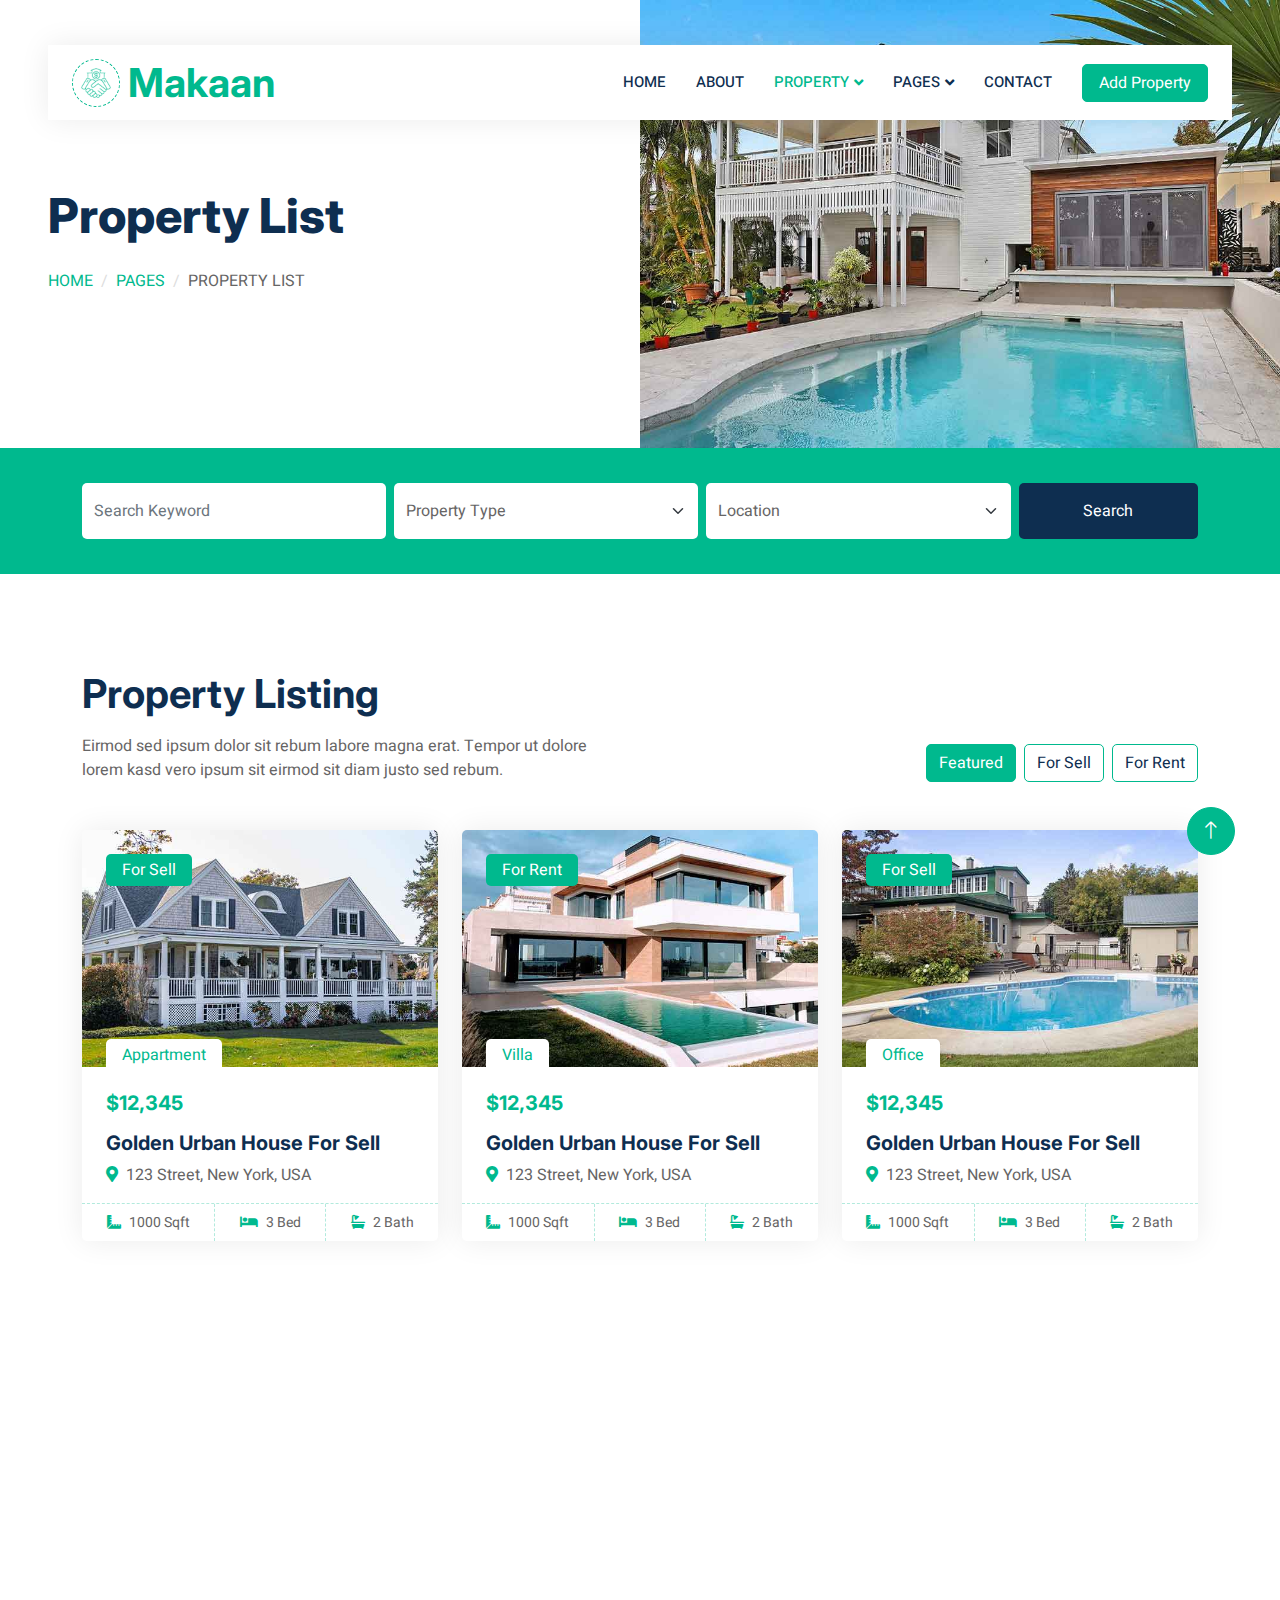
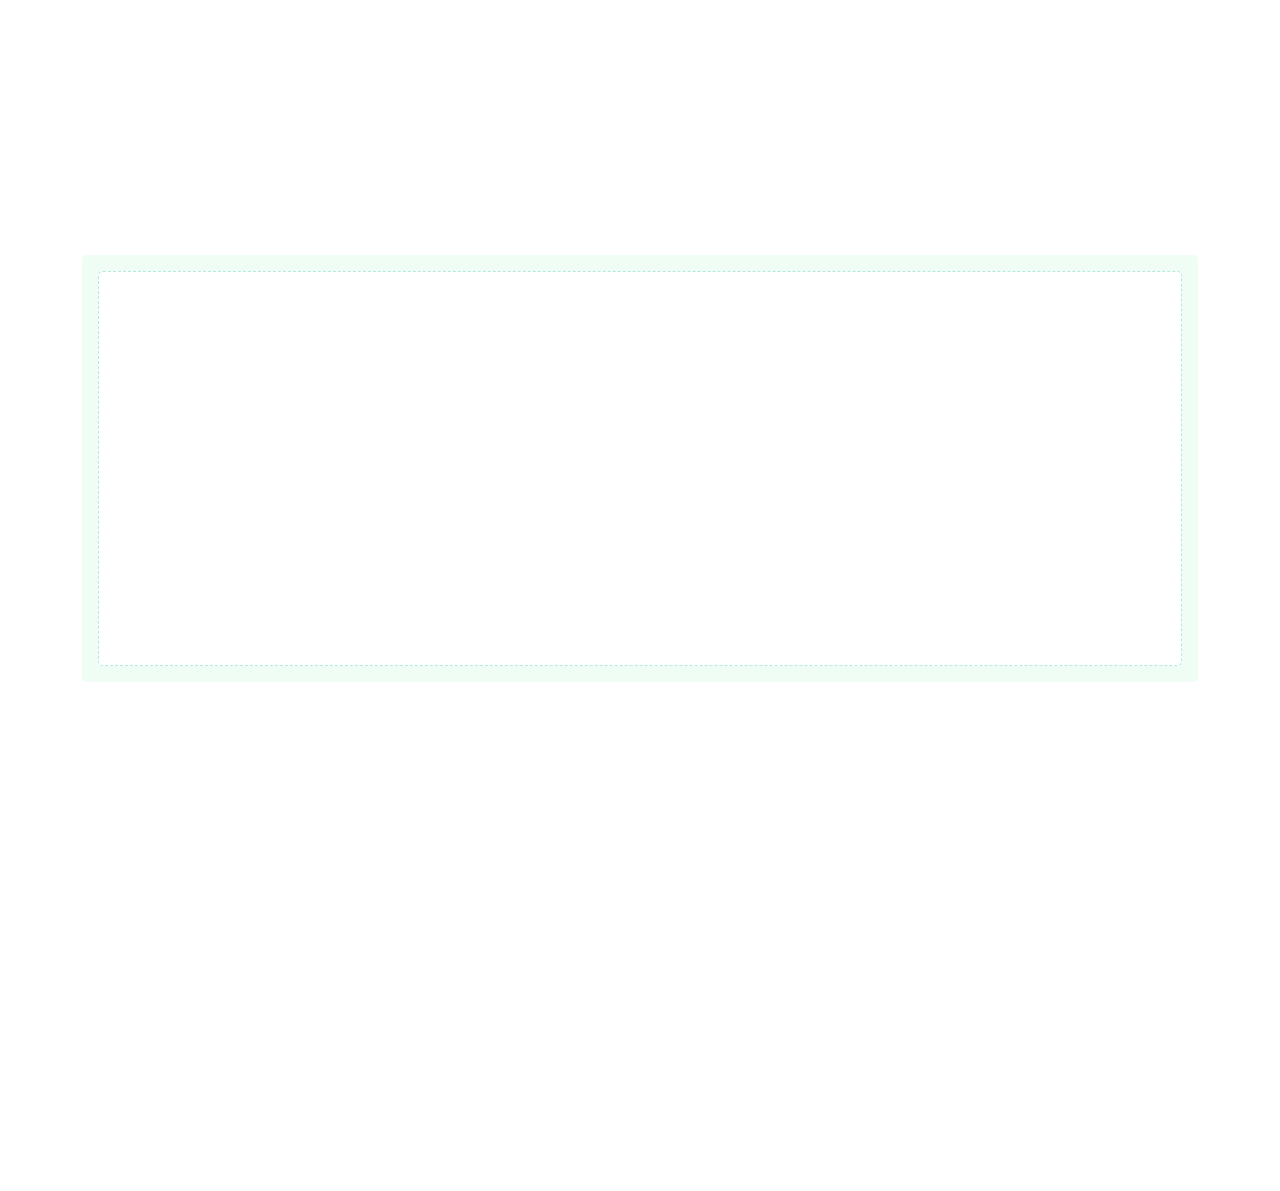
<file: property-list.html>
<!DOCTYPE html>
<html lang="en">

<head>
    <meta charset="utf-8">
    <title>Makaan - Real Estate HTML Template</title>
    <meta content="width=device-width, initial-scale=1.0" name="viewport">
    <meta content="" name="keywords">
    <meta content="" name="description">

    <!-- Favicon -->
    <link href="img/favicon.ico" rel="icon">

    <!-- Google Web Fonts -->
    <link rel="preconnect" href="https://fonts.googleapis.com">
    <link rel="preconnect" href="https://fonts.gstatic.com" crossorigin>
    <link href="https://fonts.googleapis.com/css2?family=Heebo:wght@400;500;600&family=Inter:wght@700;800&display=swap" rel="stylesheet">
    
    <!-- Icon Font Stylesheet -->
    <link href="https://cdnjs.cloudflare.com/ajax/libs/font-awesome/5.10.0/css/all.min.css" rel="stylesheet">
    <link href="https://cdn.jsdelivr.net/npm/bootstrap-icons@1.4.1/font/bootstrap-icons.css" rel="stylesheet">

    <!-- Libraries Stylesheet -->
    <link href="lib/animate/animate.min.css" rel="stylesheet">
    <link href="lib/owlcarousel/assets/owl.carousel.min.css" rel="stylesheet">

    <!-- Customized Bootstrap Stylesheet -->
    <link href="css/bootstrap.min.css" rel="stylesheet">

    <!-- Template Stylesheet -->
    <link href="css/style.css" rel="stylesheet">
</head>

<body>
    <div class="container-xxl bg-white p-0">
        <!-- Spinner Start -->
        <div id="spinner" class="show bg-white position-fixed translate-middle w-100 vh-100 top-50 start-50 d-flex align-items-center justify-content-center">
            <div class="spinner-border text-primary" style="width: 3rem; height: 3rem;" role="status">
                <span class="sr-only">Loading...</span>
            </div>
        </div>
        <!-- Spinner End -->


        <!-- Navbar Start -->
        <div class="container-fluid nav-bar bg-transparent">
            <nav class="navbar navbar-expand-lg bg-white navbar-light py-0 px-4">
                <a href="index.html" class="navbar-brand d-flex align-items-center text-center">
                    <div class="icon p-2 me-2">
                        <img class="img-fluid" src="img/icon-deal.png" alt="Icon" style="width: 30px; height: 30px;">
                    </div>
                    <h1 class="m-0 text-primary">Makaan</h1>
                </a>
                <button type="button" class="navbar-toggler" data-bs-toggle="collapse" data-bs-target="#navbarCollapse">
                    <span class="navbar-toggler-icon"></span>
                </button>
                <div class="collapse navbar-collapse" id="navbarCollapse">
                    <div class="navbar-nav ms-auto">
                        <a href="index.html" class="nav-item nav-link">Home</a>
                        <a href="about.html" class="nav-item nav-link">About</a>
                        <div class="nav-item dropdown">
                            <a href="#" class="nav-link dropdown-toggle active" data-bs-toggle="dropdown">Property</a>
                            <div class="dropdown-menu rounded-0 m-0">
                                <a href="property-list.html" class="dropdown-item active">Property List</a>
                                <a href="property-type.html" class="dropdown-item">Property Type</a>
                                <a href="property-agent.html" class="dropdown-item">Property Agent</a>
                            </div>
                        </div>
                        <div class="nav-item dropdown">
                            <a href="#" class="nav-link dropdown-toggle" data-bs-toggle="dropdown">Pages</a>
                            <div class="dropdown-menu rounded-0 m-0">
                                <a href="testimonial.html" class="dropdown-item">Testimonial</a>
                                <a href="404.html" class="dropdown-item">404 Error</a>
                            </div>
                        </div>
                        <a href="contact.html" class="nav-item nav-link">Contact</a>
                    </div>
                    <a href="" class="btn btn-primary px-3 d-none d-lg-flex">Add Property</a>
                </div>
            </nav>
        </div>
        <!-- Navbar End -->


        <!-- Header Start -->
        <div class="container-fluid header bg-white p-0">
            <div class="row g-0 align-items-center flex-column-reverse flex-md-row">
                <div class="col-md-6 p-5 mt-lg-5">
                    <h1 class="display-5 animated fadeIn mb-4">Property List</h1> 
                        <nav aria-label="breadcrumb animated fadeIn">
                        <ol class="breadcrumb text-uppercase">
                            <li class="breadcrumb-item"><a href="#">Home</a></li>
                            <li class="breadcrumb-item"><a href="#">Pages</a></li>
                            <li class="breadcrumb-item text-body active" aria-current="page">Property List</li>
                        </ol>
                    </nav>
                </div>
                <div class="col-md-6 animated fadeIn">
                    <img class="img-fluid" src="img/header.jpg" alt="">
                </div>
            </div>
        </div>
        <!-- Header End -->


        <!-- Search Start -->
        <div class="container-fluid bg-primary mb-5 wow fadeIn" data-wow-delay="0.1s" style="padding: 35px;">
            <div class="container">
                <div class="row g-2">
                    <div class="col-md-10">
                        <div class="row g-2">
                            <div class="col-md-4">
                                <input type="text" class="form-control border-0 py-3" placeholder="Search Keyword">
                            </div>
                            <div class="col-md-4">
                                <select class="form-select border-0 py-3">
                                    <option selected>Property Type</option>
                                    <option value="1">Property Type 1</option>
                                    <option value="2">Property Type 2</option>
                                    <option value="3">Property Type 3</option>
                                </select>
                            </div>
                            <div class="col-md-4">
                                <select class="form-select border-0 py-3">
                                    <option selected>Location</option>
                                    <option value="1">Location 1</option>
                                    <option value="2">Location 2</option>
                                    <option value="3">Location 3</option>
                                </select>
                            </div>
                        </div>
                    </div>
                    <div class="col-md-2">
                        <button class="btn btn-dark border-0 w-100 py-3">Search</button>
                    </div>
                </div>
            </div>
        </div>
        <!-- Search End -->


        <!-- Property List Start -->
        <div class="container-xxl py-5">
            <div class="container">
                <div class="row g-0 gx-5 align-items-end">
                    <div class="col-lg-6">
                        <div class="text-start mx-auto mb-5 wow slideInLeft" data-wow-delay="0.1s">
                            <h1 class="mb-3">Property Listing</h1>
                            <p>Eirmod sed ipsum dolor sit rebum labore magna erat. Tempor ut dolore lorem kasd vero ipsum sit eirmod sit diam justo sed rebum.</p>
                        </div>
                    </div>
                    <div class="col-lg-6 text-start text-lg-end wow slideInRight" data-wow-delay="0.1s">
                        <ul class="nav nav-pills d-inline-flex justify-content-end mb-5">
                            <li class="nav-item me-2">
                                <a class="btn btn-outline-primary active" data-bs-toggle="pill" href="#tab-1">Featured</a>
                            </li>
                            <li class="nav-item me-2">
                                <a class="btn btn-outline-primary" data-bs-toggle="pill" href="#tab-2">For Sell</a>
                            </li>
                            <li class="nav-item me-0">
                                <a class="btn btn-outline-primary" data-bs-toggle="pill" href="#tab-3">For Rent</a>
                            </li>
                        </ul>
                    </div>
                </div>
                <div class="tab-content">
                    <div id="tab-1" class="tab-pane fade show p-0 active">
                        <div class="row g-4">
                            <div class="col-lg-4 col-md-6 wow fadeInUp" data-wow-delay="0.1s">
                                <div class="property-item rounded overflow-hidden">
                                    <div class="position-relative overflow-hidden">
                                        <a href=""><img class="img-fluid" src="img/property-1.jpg" alt=""></a>
                                        <div class="bg-primary rounded text-white position-absolute start-0 top-0 m-4 py-1 px-3">For Sell</div>
                                        <div class="bg-white rounded-top text-primary position-absolute start-0 bottom-0 mx-4 pt-1 px-3">Appartment</div>
                                    </div>
                                    <div class="p-4 pb-0">
                                        <h5 class="text-primary mb-3">$12,345</h5>
                                        <a class="d-block h5 mb-2" href="">Golden Urban House For Sell</a>
                                        <p><i class="fa fa-map-marker-alt text-primary me-2"></i>123 Street, New York, USA</p>
                                    </div>
                                    <div class="d-flex border-top">
                                        <small class="flex-fill text-center border-end py-2"><i class="fa fa-ruler-combined text-primary me-2"></i>1000 Sqft</small>
                                        <small class="flex-fill text-center border-end py-2"><i class="fa fa-bed text-primary me-2"></i>3 Bed</small>
                                        <small class="flex-fill text-center py-2"><i class="fa fa-bath text-primary me-2"></i>2 Bath</small>
                                    </div>
                                </div>
                            </div>
                            <div class="col-lg-4 col-md-6 wow fadeInUp" data-wow-delay="0.3s">
                                <div class="property-item rounded overflow-hidden">
                                    <div class="position-relative overflow-hidden">
                                        <a href=""><img class="img-fluid" src="img/property-2.jpg" alt=""></a>
                                        <div class="bg-primary rounded text-white position-absolute start-0 top-0 m-4 py-1 px-3">For Rent</div>
                                        <div class="bg-white rounded-top text-primary position-absolute start-0 bottom-0 mx-4 pt-1 px-3">Villa</div>
                                    </div>
                                    <div class="p-4 pb-0">
                                        <h5 class="text-primary mb-3">$12,345</h5>
                                        <a class="d-block h5 mb-2" href="">Golden Urban House For Sell</a>
                                        <p><i class="fa fa-map-marker-alt text-primary me-2"></i>123 Street, New York, USA</p>
                                    </div>
                                    <div class="d-flex border-top">
                                        <small class="flex-fill text-center border-end py-2"><i class="fa fa-ruler-combined text-primary me-2"></i>1000 Sqft</small>
                                        <small class="flex-fill text-center border-end py-2"><i class="fa fa-bed text-primary me-2"></i>3 Bed</small>
                                        <small class="flex-fill text-center py-2"><i class="fa fa-bath text-primary me-2"></i>2 Bath</small>
                                    </div>
                                </div>
                            </div>
                            <div class="col-lg-4 col-md-6 wow fadeInUp" data-wow-delay="0.5s">
                                <div class="property-item rounded overflow-hidden">
                                    <div class="position-relative overflow-hidden">
                                        <a href=""><img class="img-fluid" src="img/property-3.jpg" alt=""></a>
                                        <div class="bg-primary rounded text-white position-absolute start-0 top-0 m-4 py-1 px-3">For Sell</div>
                                        <div class="bg-white rounded-top text-primary position-absolute start-0 bottom-0 mx-4 pt-1 px-3">Office</div>
                                    </div>
                                    <div class="p-4 pb-0">
                                        <h5 class="text-primary mb-3">$12,345</h5>
                                        <a class="d-block h5 mb-2" href="">Golden Urban House For Sell</a>
                                        <p><i class="fa fa-map-marker-alt text-primary me-2"></i>123 Street, New York, USA</p>
                                    </div>
                                    <div class="d-flex border-top">
                                        <small class="flex-fill text-center border-end py-2"><i class="fa fa-ruler-combined text-primary me-2"></i>1000 Sqft</small>
                                        <small class="flex-fill text-center border-end py-2"><i class="fa fa-bed text-primary me-2"></i>3 Bed</small>
                                        <small class="flex-fill text-center py-2"><i class="fa fa-bath text-primary me-2"></i>2 Bath</small>
                                    </div>
                                </div>
                            </div>
                            <div class="col-lg-4 col-md-6 wow fadeInUp" data-wow-delay="0.1s">
                                <div class="property-item rounded overflow-hidden">
                                    <div class="position-relative overflow-hidden">
                                        <a href=""><img class="img-fluid" src="img/property-4.jpg" alt=""></a>
                                        <div class="bg-primary rounded text-white position-absolute start-0 top-0 m-4 py-1 px-3">For Rent</div>
                                        <div class="bg-white rounded-top text-primary position-absolute start-0 bottom-0 mx-4 pt-1 px-3">Building</div>
                                    </div>
                                    <div class="p-4 pb-0">
                                        <h5 class="text-primary mb-3">$12,345</h5>
                                        <a class="d-block h5 mb-2" href="">Golden Urban House For Sell</a>
                                        <p><i class="fa fa-map-marker-alt text-primary me-2"></i>123 Street, New York, USA</p>
                                    </div>
                                    <div class="d-flex border-top">
                                        <small class="flex-fill text-center border-end py-2"><i class="fa fa-ruler-combined text-primary me-2"></i>1000 Sqft</small>
                                        <small class="flex-fill text-center border-end py-2"><i class="fa fa-bed text-primary me-2"></i>3 Bed</small>
                                        <small class="flex-fill text-center py-2"><i class="fa fa-bath text-primary me-2"></i>2 Bath</small>
                                    </div>
                                </div>
                            </div>
                            <div class="col-lg-4 col-md-6 wow fadeInUp" data-wow-delay="0.3s">
                                <div class="property-item rounded overflow-hidden">
                                    <div class="position-relative overflow-hidden">
                                        <a href=""><img class="img-fluid" src="img/property-5.jpg" alt=""></a>
                                        <div class="bg-primary rounded text-white position-absolute start-0 top-0 m-4 py-1 px-3">For Sell</div>
                                        <div class="bg-white rounded-top text-primary position-absolute start-0 bottom-0 mx-4 pt-1 px-3">Home</div>
                                    </div>
                                    <div class="p-4 pb-0">
                                        <h5 class="text-primary mb-3">$12,345</h5>
                                        <a class="d-block h5 mb-2" href="">Golden Urban House For Sell</a>
                                        <p><i class="fa fa-map-marker-alt text-primary me-2"></i>123 Street, New York, USA</p>
                                    </div>
                                    <div class="d-flex border-top">
                                        <small class="flex-fill text-center border-end py-2"><i class="fa fa-ruler-combined text-primary me-2"></i>1000 Sqft</small>
                                        <small class="flex-fill text-center border-end py-2"><i class="fa fa-bed text-primary me-2"></i>3 Bed</small>
                                        <small class="flex-fill text-center py-2"><i class="fa fa-bath text-primary me-2"></i>2 Bath</small>
                                    </div>
                                </div>
                            </div>
                            <div class="col-lg-4 col-md-6 wow fadeInUp" data-wow-delay="0.5s">
                                <div class="property-item rounded overflow-hidden">
                                    <div class="position-relative overflow-hidden">
                                        <a href=""><img class="img-fluid" src="img/property-6.jpg" alt=""></a>
                                        <div class="bg-primary rounded text-white position-absolute start-0 top-0 m-4 py-1 px-3">For Rent</div>
                                        <div class="bg-white rounded-top text-primary position-absolute start-0 bottom-0 mx-4 pt-1 px-3">Shop</div>
                                    </div>
                                    <div class="p-4 pb-0">
                                        <h5 class="text-primary mb-3">$12,345</h5>
                                        <a class="d-block h5 mb-2" href="">Golden Urban House For Sell</a>
                                        <p><i class="fa fa-map-marker-alt text-primary me-2"></i>123 Street, New York, USA</p>
                                    </div>
                                    <div class="d-flex border-top">
                                        <small class="flex-fill text-center border-end py-2"><i class="fa fa-ruler-combined text-primary me-2"></i>1000 Sqft</small>
                                        <small class="flex-fill text-center border-end py-2"><i class="fa fa-bed text-primary me-2"></i>3 Bed</small>
                                        <small class="flex-fill text-center py-2"><i class="fa fa-bath text-primary me-2"></i>2 Bath</small>
                                    </div>
                                </div>
                            </div>
                            <div class="col-12 text-center wow fadeInUp" data-wow-delay="0.1s">
                                <a class="btn btn-primary py-3 px-5" href="">Browse More Property</a>
                            </div>
                        </div>
                    </div>
                    <div id="tab-2" class="tab-pane fade show p-0">
                        <div class="row g-4">
                            <div class="col-lg-4 col-md-6">
                                <div class="property-item rounded overflow-hidden">
                                    <div class="position-relative overflow-hidden">
                                        <a href=""><img class="img-fluid" src="img/property-1.jpg" alt=""></a>
                                        <div class="bg-primary rounded text-white position-absolute start-0 top-0 m-4 py-1 px-3">For Sell</div>
                                        <div class="bg-white rounded-top text-primary position-absolute start-0 bottom-0 mx-4 pt-1 px-3">Appartment</div>
                                    </div>
                                    <div class="p-4 pb-0">
                                        <h5 class="text-primary mb-3">$12,345</h5>
                                        <a class="d-block h5 mb-2" href="">Golden Urban House For Sell</a>
                                        <p><i class="fa fa-map-marker-alt text-primary me-2"></i>123 Street, New York, USA</p>
                                    </div>
                                    <div class="d-flex border-top">
                                        <small class="flex-fill text-center border-end py-2"><i class="fa fa-ruler-combined text-primary me-2"></i>1000 Sqft</small>
                                        <small class="flex-fill text-center border-end py-2"><i class="fa fa-bed text-primary me-2"></i>3 Bed</small>
                                        <small class="flex-fill text-center py-2"><i class="fa fa-bath text-primary me-2"></i>2 Bath</small>
                                    </div>
                                </div>
                            </div>
                            <div class="col-lg-4 col-md-6">
                                <div class="property-item rounded overflow-hidden">
                                    <div class="position-relative overflow-hidden">
                                        <a href=""><img class="img-fluid" src="img/property-2.jpg" alt=""></a>
                                        <div class="bg-primary rounded text-white position-absolute start-0 top-0 m-4 py-1 px-3">For Rent</div>
                                        <div class="bg-white rounded-top text-primary position-absolute start-0 bottom-0 mx-4 pt-1 px-3">Villa</div>
                                    </div>
                                    <div class="p-4 pb-0">
                                        <h5 class="text-primary mb-3">$12,345</h5>
                                        <a class="d-block h5 mb-2" href="">Golden Urban House For Sell</a>
                                        <p><i class="fa fa-map-marker-alt text-primary me-2"></i>123 Street, New York, USA</p>
                                    </div>
                                    <div class="d-flex border-top">
                                        <small class="flex-fill text-center border-end py-2"><i class="fa fa-ruler-combined text-primary me-2"></i>1000 Sqft</small>
                                        <small class="flex-fill text-center border-end py-2"><i class="fa fa-bed text-primary me-2"></i>3 Bed</small>
                                        <small class="flex-fill text-center py-2"><i class="fa fa-bath text-primary me-2"></i>2 Bath</small>
                                    </div>
                                </div>
                            </div>
                            <div class="col-lg-4 col-md-6">
                                <div class="property-item rounded overflow-hidden">
                                    <div class="position-relative overflow-hidden">
                                        <a href=""><img class="img-fluid" src="img/property-3.jpg" alt=""></a>
                                        <div class="bg-primary rounded text-white position-absolute start-0 top-0 m-4 py-1 px-3">For Sell</div>
                                        <div class="bg-white rounded-top text-primary position-absolute start-0 bottom-0 mx-4 pt-1 px-3">Office</div>
                                    </div>
                                    <div class="p-4 pb-0">
                                        <h5 class="text-primary mb-3">$12,345</h5>
                                        <a class="d-block h5 mb-2" href="">Golden Urban House For Sell</a>
                                        <p><i class="fa fa-map-marker-alt text-primary me-2"></i>123 Street, New York, USA</p>
                                    </div>
                                    <div class="d-flex border-top">
                                        <small class="flex-fill text-center border-end py-2"><i class="fa fa-ruler-combined text-primary me-2"></i>1000 Sqft</small>
                                        <small class="flex-fill text-center border-end py-2"><i class="fa fa-bed text-primary me-2"></i>3 Bed</small>
                                        <small class="flex-fill text-center py-2"><i class="fa fa-bath text-primary me-2"></i>2 Bath</small>
                                    </div>
                                </div>
                            </div>
                            <div class="col-lg-4 col-md-6">
                                <div class="property-item rounded overflow-hidden">
                                    <div class="position-relative overflow-hidden">
                                        <a href=""><img class="img-fluid" src="img/property-4.jpg" alt=""></a>
                                        <div class="bg-primary rounded text-white position-absolute start-0 top-0 m-4 py-1 px-3">For Rent</div>
                                        <div class="bg-white rounded-top text-primary position-absolute start-0 bottom-0 mx-4 pt-1 px-3">Building</div>
                                    </div>
                                    <div class="p-4 pb-0">
                                        <h5 class="text-primary mb-3">$12,345</h5>
                                        <a class="d-block h5 mb-2" href="">Golden Urban House For Sell</a>
                                        <p><i class="fa fa-map-marker-alt text-primary me-2"></i>123 Street, New York, USA</p>
                                    </div>
                                    <div class="d-flex border-top">
                                        <small class="flex-fill text-center border-end py-2"><i class="fa fa-ruler-combined text-primary me-2"></i>1000 Sqft</small>
                                        <small class="flex-fill text-center border-end py-2"><i class="fa fa-bed text-primary me-2"></i>3 Bed</small>
                                        <small class="flex-fill text-center py-2"><i class="fa fa-bath text-primary me-2"></i>2 Bath</small>
                                    </div>
                                </div>
                            </div>
                            <div class="col-lg-4 col-md-6">
                                <div class="property-item rounded overflow-hidden">
                                    <div class="position-relative overflow-hidden">
                                        <a href=""><img class="img-fluid" src="img/property-5.jpg" alt=""></a>
                                        <div class="bg-primary rounded text-white position-absolute start-0 top-0 m-4 py-1 px-3">For Sell</div>
                                        <div class="bg-white rounded-top text-primary position-absolute start-0 bottom-0 mx-4 pt-1 px-3">Home</div>
                                    </div>
                                    <div class="p-4 pb-0">
                                        <h5 class="text-primary mb-3">$12,345</h5>
                                        <a class="d-block h5 mb-2" href="">Golden Urban House For Sell</a>
                                        <p><i class="fa fa-map-marker-alt text-primary me-2"></i>123 Street, New York, USA</p>
                                    </div>
                                    <div class="d-flex border-top">
                                        <small class="flex-fill text-center border-end py-2"><i class="fa fa-ruler-combined text-primary me-2"></i>1000 Sqft</small>
                                        <small class="flex-fill text-center border-end py-2"><i class="fa fa-bed text-primary me-2"></i>3 Bed</small>
                                        <small class="flex-fill text-center py-2"><i class="fa fa-bath text-primary me-2"></i>2 Bath</small>
                                    </div>
                                </div>
                            </div>
                            <div class="col-lg-4 col-md-6">
                                <div class="property-item rounded overflow-hidden">
                                    <div class="position-relative overflow-hidden">
                                        <a href=""><img class="img-fluid" src="img/property-6.jpg" alt=""></a>
                                        <div class="bg-primary rounded text-white position-absolute start-0 top-0 m-4 py-1 px-3">For Rent</div>
                                        <div class="bg-white rounded-top text-primary position-absolute start-0 bottom-0 mx-4 pt-1 px-3">Shop</div>
                                    </div>
                                    <div class="p-4 pb-0">
                                        <h5 class="text-primary mb-3">$12,345</h5>
                                        <a class="d-block h5 mb-2" href="">Golden Urban House For Sell</a>
                                        <p><i class="fa fa-map-marker-alt text-primary me-2"></i>123 Street, New York, USA</p>
                                    </div>
                                    <div class="d-flex border-top">
                                        <small class="flex-fill text-center border-end py-2"><i class="fa fa-ruler-combined text-primary me-2"></i>1000 Sqft</small>
                                        <small class="flex-fill text-center border-end py-2"><i class="fa fa-bed text-primary me-2"></i>3 Bed</small>
                                        <small class="flex-fill text-center py-2"><i class="fa fa-bath text-primary me-2"></i>2 Bath</small>
                                    </div>
                                </div>
                            </div>
                            <div class="col-12 text-center">
                                <a class="btn btn-primary py-3 px-5" href="">Browse More Property</a>
                            </div>
                        </div>
                    </div>
                    <div id="tab-3" class="tab-pane fade show p-0">
                        <div class="row g-4">
                            <div class="col-lg-4 col-md-6">
                                <div class="property-item rounded overflow-hidden">
                                    <div class="position-relative overflow-hidden">
                                        <a href=""><img class="img-fluid" src="img/property-1.jpg" alt=""></a>
                                        <div class="bg-primary rounded text-white position-absolute start-0 top-0 m-4 py-1 px-3">For Sell</div>
                                        <div class="bg-white rounded-top text-primary position-absolute start-0 bottom-0 mx-4 pt-1 px-3">Appartment</div>
                                    </div>
                                    <div class="p-4 pb-0">
                                        <h5 class="text-primary mb-3">$12,345</h5>
                                        <a class="d-block h5 mb-2" href="">Golden Urban House For Sell</a>
                                        <p><i class="fa fa-map-marker-alt text-primary me-2"></i>123 Street, New York, USA</p>
                                    </div>
                                    <div class="d-flex border-top">
                                        <small class="flex-fill text-center border-end py-2"><i class="fa fa-ruler-combined text-primary me-2"></i>1000 Sqft</small>
                                        <small class="flex-fill text-center border-end py-2"><i class="fa fa-bed text-primary me-2"></i>3 Bed</small>
                                        <small class="flex-fill text-center py-2"><i class="fa fa-bath text-primary me-2"></i>2 Bath</small>
                                    </div>
                                </div>
                            </div>
                            <div class="col-lg-4 col-md-6">
                                <div class="property-item rounded overflow-hidden">
                                    <div class="position-relative overflow-hidden">
                                        <a href=""><img class="img-fluid" src="img/property-2.jpg" alt=""></a>
                                        <div class="bg-primary rounded text-white position-absolute start-0 top-0 m-4 py-1 px-3">For Rent</div>
                                        <div class="bg-white rounded-top text-primary position-absolute start-0 bottom-0 mx-4 pt-1 px-3">Villa</div>
                                    </div>
                                    <div class="p-4 pb-0">
                                        <h5 class="text-primary mb-3">$12,345</h5>
                                        <a class="d-block h5 mb-2" href="">Golden Urban House For Sell</a>
                                        <p><i class="fa fa-map-marker-alt text-primary me-2"></i>123 Street, New York, USA</p>
                                    </div>
                                    <div class="d-flex border-top">
                                        <small class="flex-fill text-center border-end py-2"><i class="fa fa-ruler-combined text-primary me-2"></i>1000 Sqft</small>
                                        <small class="flex-fill text-center border-end py-2"><i class="fa fa-bed text-primary me-2"></i>3 Bed</small>
                                        <small class="flex-fill text-center py-2"><i class="fa fa-bath text-primary me-2"></i>2 Bath</small>
                                    </div>
                                </div>
                            </div>
                            <div class="col-lg-4 col-md-6">
                                <div class="property-item rounded overflow-hidden">
                                    <div class="position-relative overflow-hidden">
                                        <a href=""><img class="img-fluid" src="img/property-3.jpg" alt=""></a>
                                        <div class="bg-primary rounded text-white position-absolute start-0 top-0 m-4 py-1 px-3">For Sell</div>
                                        <div class="bg-white rounded-top text-primary position-absolute start-0 bottom-0 mx-4 pt-1 px-3">Office</div>
                                    </div>
                                    <div class="p-4 pb-0">
                                        <h5 class="text-primary mb-3">$12,345</h5>
                                        <a class="d-block h5 mb-2" href="">Golden Urban House For Sell</a>
                                        <p><i class="fa fa-map-marker-alt text-primary me-2"></i>123 Street, New York, USA</p>
                                    </div>
                                    <div class="d-flex border-top">
                                        <small class="flex-fill text-center border-end py-2"><i class="fa fa-ruler-combined text-primary me-2"></i>1000 Sqft</small>
                                        <small class="flex-fill text-center border-end py-2"><i class="fa fa-bed text-primary me-2"></i>3 Bed</small>
                                        <small class="flex-fill text-center py-2"><i class="fa fa-bath text-primary me-2"></i>2 Bath</small>
                                    </div>
                                </div>
                            </div>
                            <div class="col-lg-4 col-md-6">
                                <div class="property-item rounded overflow-hidden">
                                    <div class="position-relative overflow-hidden">
                                        <a href=""><img class="img-fluid" src="img/property-4.jpg" alt=""></a>
                                        <div class="bg-primary rounded text-white position-absolute start-0 top-0 m-4 py-1 px-3">For Rent</div>
                                        <div class="bg-white rounded-top text-primary position-absolute start-0 bottom-0 mx-4 pt-1 px-3">Building</div>
                                    </div>
                                    <div class="p-4 pb-0">
                                        <h5 class="text-primary mb-3">$12,345</h5>
                                        <a class="d-block h5 mb-2" href="">Golden Urban House For Sell</a>
                                        <p><i class="fa fa-map-marker-alt text-primary me-2"></i>123 Street, New York, USA</p>
                                    </div>
                                    <div class="d-flex border-top">
                                        <small class="flex-fill text-center border-end py-2"><i class="fa fa-ruler-combined text-primary me-2"></i>1000 Sqft</small>
                                        <small class="flex-fill text-center border-end py-2"><i class="fa fa-bed text-primary me-2"></i>3 Bed</small>
                                        <small class="flex-fill text-center py-2"><i class="fa fa-bath text-primary me-2"></i>2 Bath</small>
                                    </div>
                                </div>
                            </div>
                            <div class="col-lg-4 col-md-6">
                                <div class="property-item rounded overflow-hidden">
                                    <div class="position-relative overflow-hidden">
                                        <a href=""><img class="img-fluid" src="img/property-5.jpg" alt=""></a>
                                        <div class="bg-primary rounded text-white position-absolute start-0 top-0 m-4 py-1 px-3">For Sell</div>
                                        <div class="bg-white rounded-top text-primary position-absolute start-0 bottom-0 mx-4 pt-1 px-3">Home</div>
                                    </div>
                                    <div class="p-4 pb-0">
                                        <h5 class="text-primary mb-3">$12,345</h5>
                                        <a class="d-block h5 mb-2" href="">Golden Urban House For Sell</a>
                                        <p><i class="fa fa-map-marker-alt text-primary me-2"></i>123 Street, New York, USA</p>
                                    </div>
                                    <div class="d-flex border-top">
                                        <small class="flex-fill text-center border-end py-2"><i class="fa fa-ruler-combined text-primary me-2"></i>1000 Sqft</small>
                                        <small class="flex-fill text-center border-end py-2"><i class="fa fa-bed text-primary me-2"></i>3 Bed</small>
                                        <small class="flex-fill text-center py-2"><i class="fa fa-bath text-primary me-2"></i>2 Bath</small>
                                    </div>
                                </div>
                            </div>
                            <div class="col-lg-4 col-md-6">
                                <div class="property-item rounded overflow-hidden">
                                    <div class="position-relative overflow-hidden">
                                        <a href=""><img class="img-fluid" src="img/property-6.jpg" alt=""></a>
                                        <div class="bg-primary rounded text-white position-absolute start-0 top-0 m-4 py-1 px-3">For Rent</div>
                                        <div class="bg-white rounded-top text-primary position-absolute start-0 bottom-0 mx-4 pt-1 px-3">Shop</div>
                                    </div>
                                    <div class="p-4 pb-0">
                                        <h5 class="text-primary mb-3">$12,345</h5>
                                        <a class="d-block h5 mb-2" href="">Golden Urban House For Sell</a>
                                        <p><i class="fa fa-map-marker-alt text-primary me-2"></i>123 Street, New York, USA</p>
                                    </div>
                                    <div class="d-flex border-top">
                                        <small class="flex-fill text-center border-end py-2"><i class="fa fa-ruler-combined text-primary me-2"></i>1000 Sqft</small>
                                        <small class="flex-fill text-center border-end py-2"><i class="fa fa-bed text-primary me-2"></i>3 Bed</small>
                                        <small class="flex-fill text-center py-2"><i class="fa fa-bath text-primary me-2"></i>2 Bath</small>
                                    </div>
                                </div>
                            </div>
                            <div class="col-12 text-center">
                                <a class="btn btn-primary py-3 px-5" href="">Browse More Property</a>
                            </div>
                        </div>
                    </div>
                </div>
            </div>
        </div>
        <!-- Property List End -->


        <!-- Call to Action Start -->
        <div class="container-xxl py-5">
            <div class="container">
                <div class="bg-light rounded p-3">
                    <div class="bg-white rounded p-4" style="border: 1px dashed rgba(0, 185, 142, .3)">
                        <div class="row g-5 align-items-center">
                            <div class="col-lg-6 wow fadeIn" data-wow-delay="0.1s">
                                <img class="img-fluid rounded w-100" src="img/call-to-action.jpg" alt="">
                            </div>
                            <div class="col-lg-6 wow fadeIn" data-wow-delay="0.5s">
                                <div class="mb-4">
                                    <h1 class="mb-3">Contact With Our Certified Agent</h1>
                                    <p>Eirmod sed ipsum dolor sit rebum magna erat. Tempor lorem kasd vero ipsum sit sit diam justo sed vero dolor duo.</p>
                                </div>
                                <a href="" class="btn btn-primary py-3 px-4 me-2"><i class="fa fa-phone-alt me-2"></i>Make A Call</a>
                                <a href="" class="btn btn-dark py-3 px-4"><i class="fa fa-calendar-alt me-2"></i>Get Appoinment</a>
                            </div>
                        </div>
                    </div>
                </div>
            </div>
        </div>
        <!-- Call to Action End -->
        

        <!-- Footer Start -->
        <div class="container-fluid bg-dark text-white-50 footer pt-5 mt-5 wow fadeIn" data-wow-delay="0.1s">
            <div class="container py-5">
                <div class="row g-5">
                    <div class="col-lg-3 col-md-6">
                        <h5 class="text-white mb-4">Get In Touch</h5>
                        <p class="mb-2"><i class="fa fa-map-marker-alt me-3"></i>123 Street, New York, USA</p>
                        <p class="mb-2"><i class="fa fa-phone-alt me-3"></i>+012 345 67890</p>
                        <p class="mb-2"><i class="fa fa-envelope me-3"></i>info@example.com</p>
                        <div class="d-flex pt-2">
                            <a class="btn btn-outline-light btn-social" href=""><i class="fab fa-twitter"></i></a>
                            <a class="btn btn-outline-light btn-social" href=""><i class="fab fa-facebook-f"></i></a>
                            <a class="btn btn-outline-light btn-social" href=""><i class="fab fa-youtube"></i></a>
                            <a class="btn btn-outline-light btn-social" href=""><i class="fab fa-linkedin-in"></i></a>
                        </div>
                    </div>
                    <div class="col-lg-3 col-md-6">
                        <h5 class="text-white mb-4">Quick Links</h5>
                        <a class="btn btn-link text-white-50" href="">About Us</a>
                        <a class="btn btn-link text-white-50" href="">Contact Us</a>
                        <a class="btn btn-link text-white-50" href="">Our Services</a>
                        <a class="btn btn-link text-white-50" href="">Privacy Policy</a>
                        <a class="btn btn-link text-white-50" href="">Terms & Condition</a>
                    </div>
                    <div class="col-lg-3 col-md-6">
                        <h5 class="text-white mb-4">Photo Gallery</h5>
                        <div class="row g-2 pt-2">
                            <div class="col-4">
                                <img class="img-fluid rounded bg-light p-1" src="img/property-1.jpg" alt="">
                            </div>
                            <div class="col-4">
                                <img class="img-fluid rounded bg-light p-1" src="img/property-2.jpg" alt="">
                            </div>
                            <div class="col-4">
                                <img class="img-fluid rounded bg-light p-1" src="img/property-3.jpg" alt="">
                            </div>
                            <div class="col-4">
                                <img class="img-fluid rounded bg-light p-1" src="img/property-4.jpg" alt="">
                            </div>
                            <div class="col-4">
                                <img class="img-fluid rounded bg-light p-1" src="img/property-5.jpg" alt="">
                            </div>
                            <div class="col-4">
                                <img class="img-fluid rounded bg-light p-1" src="img/property-6.jpg" alt="">
                            </div>
                        </div>
                    </div>
                    <div class="col-lg-3 col-md-6">
                        <h5 class="text-white mb-4">Newsletter</h5>
                        <p>Dolor amet sit justo amet elitr clita ipsum elitr est.</p>
                        <div class="position-relative mx-auto" style="max-width: 400px;">
                            <input class="form-control bg-transparent w-100 py-3 ps-4 pe-5" type="text" placeholder="Your email">
                            <button type="button" class="btn btn-primary py-2 position-absolute top-0 end-0 mt-2 me-2">SignUp</button>
                        </div>
                    </div>
                </div>
            </div>
            <div class="container">
                <div class="copyright">
                    <div class="row">
                        <div class="col-md-6 text-center text-md-start mb-3 mb-md-0">
                            &copy; <a class="border-bottom" href="#">Your Site Name</a>, All Right Reserved. 
							
							<!--/*** This template is free as long as you keep the footer author’s credit link/attribution link/backlink. If you'd like to use the template without the footer author’s credit link/attribution link/backlink, you can purchase the Credit Removal License from "https://htmlcodex.com/credit-removal". Thank you for your support. ***/-->
							Designed By <a class="border-bottom" href="https://htmlcodex.com">HTML Codex</a>
                        </div>
                        <div class="col-md-6 text-center text-md-end">
                            <div class="footer-menu">
                                <a href="">Home</a>
                                <a href="">Cookies</a>
                                <a href="">Help</a>
                                <a href="">FQAs</a>
                            </div>
                        </div>
                    </div>
                </div>
            </div>
        </div>
        <!-- Footer End -->


        <!-- Back to Top -->
        <a href="#" class="btn btn-lg btn-primary btn-lg-square back-to-top"><i class="bi bi-arrow-up"></i></a>
    </div>

    <!-- JavaScript Libraries -->
    <script src="https://code.jquery.com/jquery-3.4.1.min.js"></script>
    <script src="https://cdn.jsdelivr.net/npm/bootstrap@5.0.0/dist/js/bootstrap.bundle.min.js"></script>
    <script src="lib/wow/wow.min.js"></script>
    <script src="lib/easing/easing.min.js"></script>
    <script src="lib/waypoints/waypoints.min.js"></script>
    <script src="lib/owlcarousel/owl.carousel.min.js"></script>

    <!-- Template Javascript -->
    <script src="js/main.js"></script>
</body>

</html>
</file>
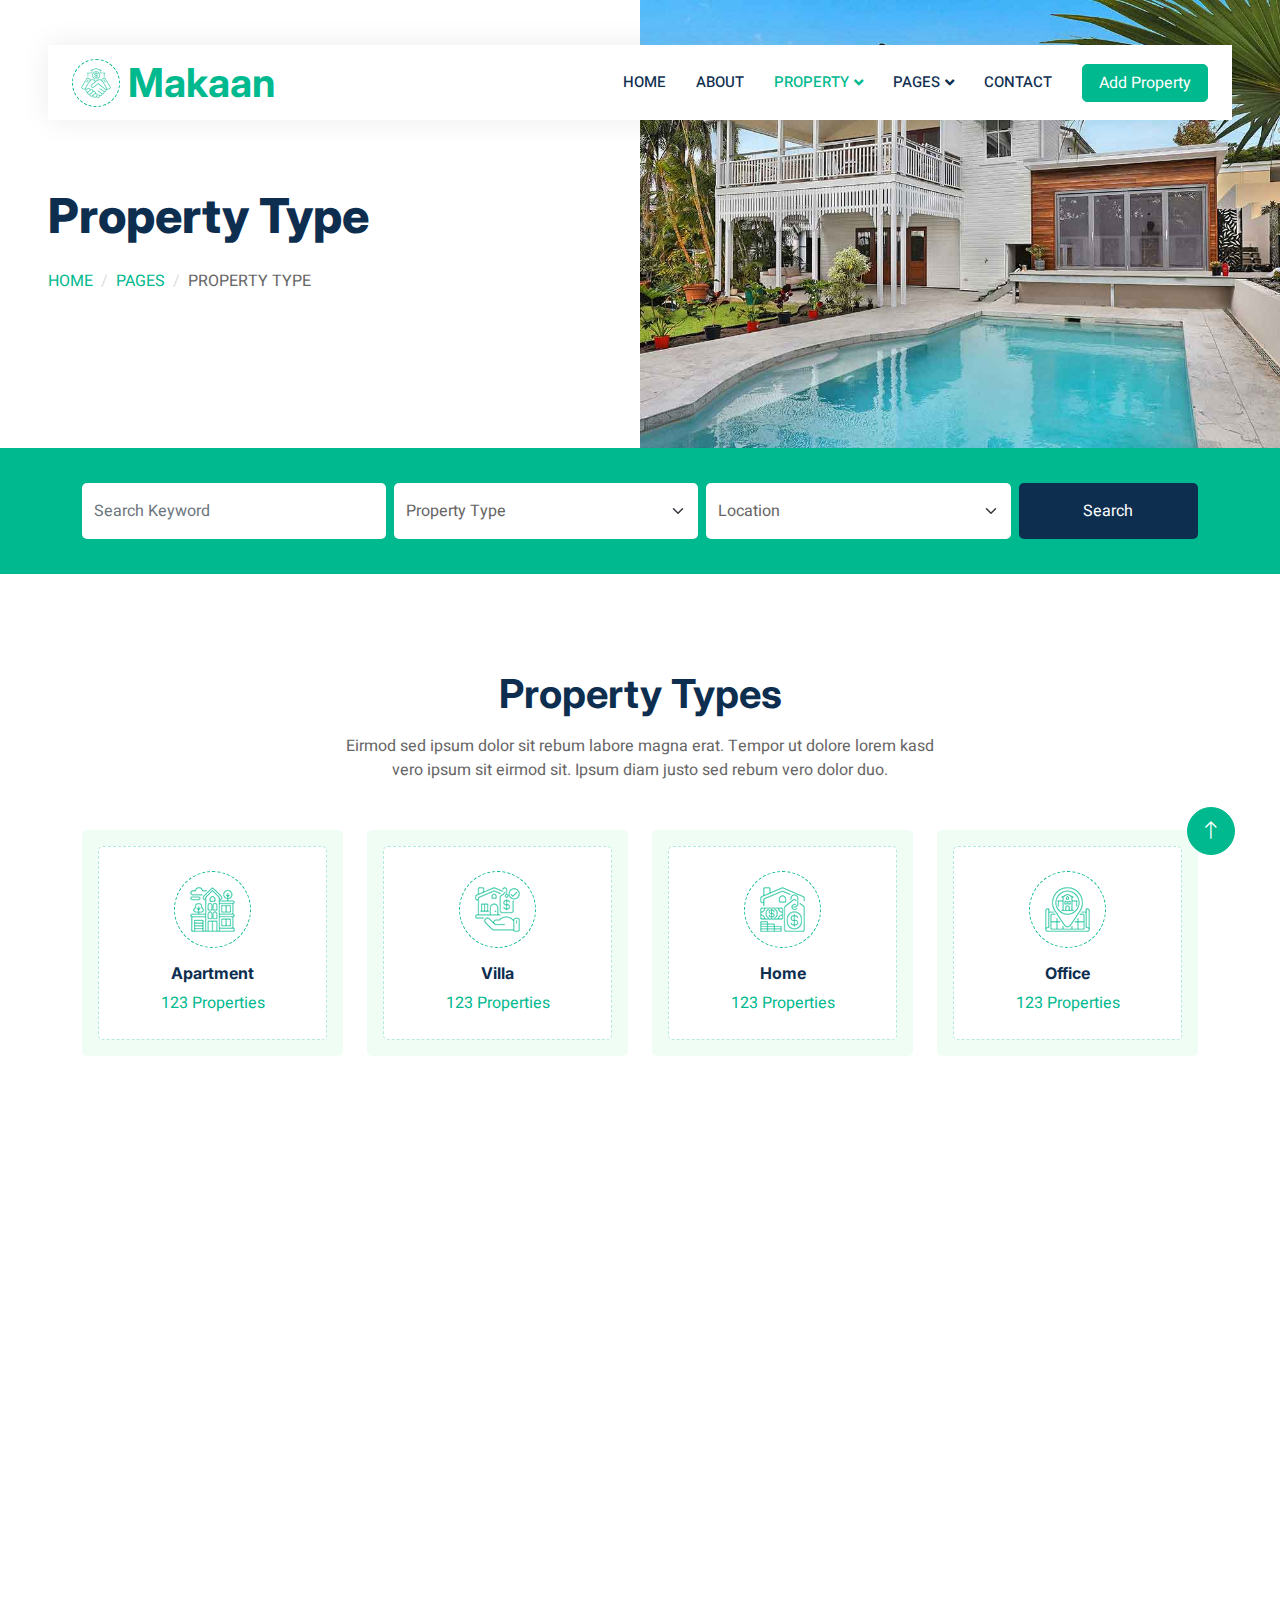
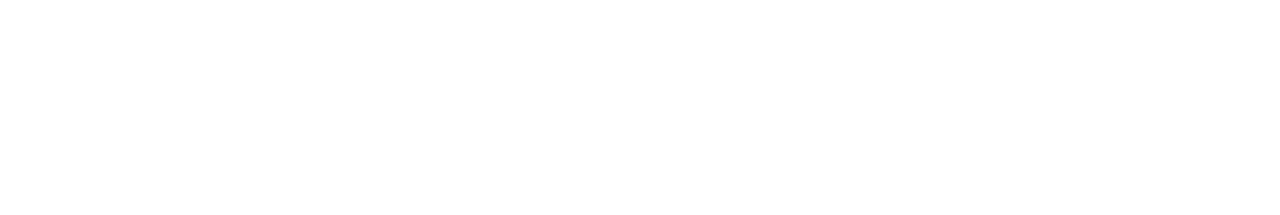
<file: property-type.html>
<!DOCTYPE html>
<html lang="en">

<head>
    <meta charset="utf-8">
    <title>Makaan - Real Estate HTML Template</title>
    <meta content="width=device-width, initial-scale=1.0" name="viewport">
    <meta content="" name="keywords">
    <meta content="" name="description">

    <!-- Favicon -->
    <link href="img/favicon.ico" rel="icon">

    <!-- Google Web Fonts -->
    <link rel="preconnect" href="https://fonts.googleapis.com">
    <link rel="preconnect" href="https://fonts.gstatic.com" crossorigin>
    <link href="https://fonts.googleapis.com/css2?family=Heebo:wght@400;500;600&family=Inter:wght@700;800&display=swap" rel="stylesheet">
    
    <!-- Icon Font Stylesheet -->
    <link href="https://cdnjs.cloudflare.com/ajax/libs/font-awesome/5.10.0/css/all.min.css" rel="stylesheet">
    <link href="https://cdn.jsdelivr.net/npm/bootstrap-icons@1.4.1/font/bootstrap-icons.css" rel="stylesheet">

    <!-- Libraries Stylesheet -->
    <link href="lib/animate/animate.min.css" rel="stylesheet">
    <link href="lib/owlcarousel/assets/owl.carousel.min.css" rel="stylesheet">

    <!-- Customized Bootstrap Stylesheet -->
    <link href="css/bootstrap.min.css" rel="stylesheet">

    <!-- Template Stylesheet -->
    <link href="css/style.css" rel="stylesheet">
</head>

<body>
    <div class="container-xxl bg-white p-0">
        <!-- Spinner Start -->
        <div id="spinner" class="show bg-white position-fixed translate-middle w-100 vh-100 top-50 start-50 d-flex align-items-center justify-content-center">
            <div class="spinner-border text-primary" style="width: 3rem; height: 3rem;" role="status">
                <span class="sr-only">Loading...</span>
            </div>
        </div>
        <!-- Spinner End -->


        <!-- Navbar Start -->
        <div class="container-fluid nav-bar bg-transparent">
            <nav class="navbar navbar-expand-lg bg-white navbar-light py-0 px-4">
                <a href="index.html" class="navbar-brand d-flex align-items-center text-center">
                    <div class="icon p-2 me-2">
                        <img class="img-fluid" src="img/icon-deal.png" alt="Icon" style="width: 30px; height: 30px;">
                    </div>
                    <h1 class="m-0 text-primary">Makaan</h1>
                </a>
                <button type="button" class="navbar-toggler" data-bs-toggle="collapse" data-bs-target="#navbarCollapse">
                    <span class="navbar-toggler-icon"></span>
                </button>
                <div class="collapse navbar-collapse" id="navbarCollapse">
                    <div class="navbar-nav ms-auto">
                        <a href="index.html" class="nav-item nav-link">Home</a>
                        <a href="about.html" class="nav-item nav-link">About</a>
                        <div class="nav-item dropdown">
                            <a href="#" class="nav-link dropdown-toggle active" data-bs-toggle="dropdown">Property</a>
                            <div class="dropdown-menu rounded-0 m-0">
                                <a href="property-list.html" class="dropdown-item">Property List</a>
                                <a href="property-type.html" class="dropdown-item active">Property Type</a>
                                <a href="property-agent.html" class="dropdown-item">Property Agent</a>
                            </div>
                        </div>
                        <div class="nav-item dropdown">
                            <a href="#" class="nav-link dropdown-toggle" data-bs-toggle="dropdown">Pages</a>
                            <div class="dropdown-menu rounded-0 m-0">
                                <a href="testimonial.html" class="dropdown-item">Testimonial</a>
                                <a href="404.html" class="dropdown-item">404 Error</a>
                            </div>
                        </div>
                        <a href="contact.html" class="nav-item nav-link">Contact</a>
                    </div>
                    <a href="" class="btn btn-primary px-3 d-none d-lg-flex">Add Property</a>
                </div>
            </nav>
        </div>
        <!-- Navbar End -->


        <!-- Header Start -->
        <div class="container-fluid header bg-white p-0">
            <div class="row g-0 align-items-center flex-column-reverse flex-md-row">
                <div class="col-md-6 p-5 mt-lg-5">
                    <h1 class="display-5 animated fadeIn mb-4">Property Type</h1> 
                        <nav aria-label="breadcrumb animated fadeIn">
                        <ol class="breadcrumb text-uppercase">
                            <li class="breadcrumb-item"><a href="#">Home</a></li>
                            <li class="breadcrumb-item"><a href="#">Pages</a></li>
                            <li class="breadcrumb-item text-body active" aria-current="page">Property Type</li>
                        </ol>
                    </nav>
                </div>
                <div class="col-md-6 animated fadeIn">
                    <img class="img-fluid" src="img/header.jpg" alt="">
                </div>
            </div>
        </div>
        <!-- Header End -->


        <!-- Search Start -->
        <div class="container-fluid bg-primary mb-5 wow fadeIn" data-wow-delay="0.1s" style="padding: 35px;">
            <div class="container">
                <div class="row g-2">
                    <div class="col-md-10">
                        <div class="row g-2">
                            <div class="col-md-4">
                                <input type="text" class="form-control border-0 py-3" placeholder="Search Keyword">
                            </div>
                            <div class="col-md-4">
                                <select class="form-select border-0 py-3">
                                    <option selected>Property Type</option>
                                    <option value="1">Property Type 1</option>
                                    <option value="2">Property Type 2</option>
                                    <option value="3">Property Type 3</option>
                                </select>
                            </div>
                            <div class="col-md-4">
                                <select class="form-select border-0 py-3">
                                    <option selected>Location</option>
                                    <option value="1">Location 1</option>
                                    <option value="2">Location 2</option>
                                    <option value="3">Location 3</option>
                                </select>
                            </div>
                        </div>
                    </div>
                    <div class="col-md-2">
                        <button class="btn btn-dark border-0 w-100 py-3">Search</button>
                    </div>
                </div>
            </div>
        </div>
        <!-- Search End -->


        <!-- Category Start -->
        <div class="container-xxl py-5">
            <div class="container">
                <div class="text-center mx-auto mb-5 wow fadeInUp" data-wow-delay="0.1s" style="max-width: 600px;">
                    <h1 class="mb-3">Property Types</h1>
                    <p>Eirmod sed ipsum dolor sit rebum labore magna erat. Tempor ut dolore lorem kasd vero ipsum sit eirmod sit. Ipsum diam justo sed rebum vero dolor duo.</p>
                </div>
                <div class="row g-4">
                    <div class="col-lg-3 col-sm-6 wow fadeInUp" data-wow-delay="0.1s">
                        <a class="cat-item d-block bg-light text-center rounded p-3" href="">
                            <div class="rounded p-4">
                                <div class="icon mb-3">
                                    <img class="img-fluid" src="img/icon-apartment.png" alt="Icon">
                                </div>
                                <h6>Apartment</h6>
                                <span>123 Properties</span>
                            </div>
                        </a>
                    </div>
                    <div class="col-lg-3 col-sm-6 wow fadeInUp" data-wow-delay="0.3s">
                        <a class="cat-item d-block bg-light text-center rounded p-3" href="">
                            <div class="rounded p-4">
                                <div class="icon mb-3">
                                    <img class="img-fluid" src="img/icon-villa.png" alt="Icon">
                                </div>
                                <h6>Villa</h6>
                                <span>123 Properties</span>
                            </div>
                        </a>
                    </div>
                    <div class="col-lg-3 col-sm-6 wow fadeInUp" data-wow-delay="0.5s">
                        <a class="cat-item d-block bg-light text-center rounded p-3" href="">
                            <div class="rounded p-4">
                                <div class="icon mb-3">
                                    <img class="img-fluid" src="img/icon-house.png" alt="Icon">
                                </div>
                                <h6>Home</h6>
                                <span>123 Properties</span>
                            </div>
                        </a>
                    </div>
                    <div class="col-lg-3 col-sm-6 wow fadeInUp" data-wow-delay="0.7s">
                        <a class="cat-item d-block bg-light text-center rounded p-3" href="">
                            <div class="rounded p-4">
                                <div class="icon mb-3">
                                    <img class="img-fluid" src="img/icon-housing.png" alt="Icon">
                                </div>
                                <h6>Office</h6>
                                <span>123 Properties</span>
                            </div>
                        </a>
                    </div>
                    <div class="col-lg-3 col-sm-6 wow fadeInUp" data-wow-delay="0.1s">
                        <a class="cat-item d-block bg-light text-center rounded p-3" href="">
                            <div class="rounded p-4">
                                <div class="icon mb-3">
                                    <img class="img-fluid" src="img/icon-building.png" alt="Icon">
                                </div>
                                <h6>Building</h6>
                                <span>123 Properties</span>
                            </div>
                        </a>
                    </div>
                    <div class="col-lg-3 col-sm-6 wow fadeInUp" data-wow-delay="0.3s">
                        <a class="cat-item d-block bg-light text-center rounded p-3" href="">
                            <div class="rounded p-4">
                                <div class="icon mb-3">
                                    <img class="img-fluid" src="img/icon-neighborhood.png" alt="Icon">
                                </div>
                                <h6>Townhouse</h6>
                                <span>123 Properties</span>
                            </div>
                        </a>
                    </div>
                    <div class="col-lg-3 col-sm-6 wow fadeInUp" data-wow-delay="0.5s">
                        <a class="cat-item d-block bg-light text-center rounded p-3" href="">
                            <div class="rounded p-4">
                                <div class="icon mb-3">
                                    <img class="img-fluid" src="img/icon-condominium.png" alt="Icon">
                                </div>
                                <h6>Shop</h6>
                                <span>123 Properties</span>
                            </div>
                        </a>
                    </div>
                    <div class="col-lg-3 col-sm-6 wow fadeInUp" data-wow-delay="0.7s">
                        <a class="cat-item d-block bg-light text-center rounded p-3" href="">
                            <div class="rounded p-4">
                                <div class="icon mb-3">
                                    <img class="img-fluid" src="img/icon-luxury.png" alt="Icon">
                                </div>
                                <h6>Garage</h6>
                                <span>123 Properties</span>
                            </div>
                        </a>
                    </div>
                </div>
            </div>
        </div>
        <!-- Category End -->
        

        <!-- Footer Start -->
        <div class="container-fluid bg-dark text-white-50 footer pt-5 mt-5 wow fadeIn" data-wow-delay="0.1s">
            <div class="container py-5">
                <div class="row g-5">
                    <div class="col-lg-3 col-md-6">
                        <h5 class="text-white mb-4">Get In Touch</h5>
                        <p class="mb-2"><i class="fa fa-map-marker-alt me-3"></i>123 Street, New York, USA</p>
                        <p class="mb-2"><i class="fa fa-phone-alt me-3"></i>+012 345 67890</p>
                        <p class="mb-2"><i class="fa fa-envelope me-3"></i>info@example.com</p>
                        <div class="d-flex pt-2">
                            <a class="btn btn-outline-light btn-social" href=""><i class="fab fa-twitter"></i></a>
                            <a class="btn btn-outline-light btn-social" href=""><i class="fab fa-facebook-f"></i></a>
                            <a class="btn btn-outline-light btn-social" href=""><i class="fab fa-youtube"></i></a>
                            <a class="btn btn-outline-light btn-social" href=""><i class="fab fa-linkedin-in"></i></a>
                        </div>
                    </div>
                    <div class="col-lg-3 col-md-6">
                        <h5 class="text-white mb-4">Quick Links</h5>
                        <a class="btn btn-link text-white-50" href="">About Us</a>
                        <a class="btn btn-link text-white-50" href="">Contact Us</a>
                        <a class="btn btn-link text-white-50" href="">Our Services</a>
                        <a class="btn btn-link text-white-50" href="">Privacy Policy</a>
                        <a class="btn btn-link text-white-50" href="">Terms & Condition</a>
                    </div>
                    <div class="col-lg-3 col-md-6">
                        <h5 class="text-white mb-4">Photo Gallery</h5>
                        <div class="row g-2 pt-2">
                            <div class="col-4">
                                <img class="img-fluid rounded bg-light p-1" src="img/property-1.jpg" alt="">
                            </div>
                            <div class="col-4">
                                <img class="img-fluid rounded bg-light p-1" src="img/property-2.jpg" alt="">
                            </div>
                            <div class="col-4">
                                <img class="img-fluid rounded bg-light p-1" src="img/property-3.jpg" alt="">
                            </div>
                            <div class="col-4">
                                <img class="img-fluid rounded bg-light p-1" src="img/property-4.jpg" alt="">
                            </div>
                            <div class="col-4">
                                <img class="img-fluid rounded bg-light p-1" src="img/property-5.jpg" alt="">
                            </div>
                            <div class="col-4">
                                <img class="img-fluid rounded bg-light p-1" src="img/property-6.jpg" alt="">
                            </div>
                        </div>
                    </div>
                    <div class="col-lg-3 col-md-6">
                        <h5 class="text-white mb-4">Newsletter</h5>
                        <p>Dolor amet sit justo amet elitr clita ipsum elitr est.</p>
                        <div class="position-relative mx-auto" style="max-width: 400px;">
                            <input class="form-control bg-transparent w-100 py-3 ps-4 pe-5" type="text" placeholder="Your email">
                            <button type="button" class="btn btn-primary py-2 position-absolute top-0 end-0 mt-2 me-2">SignUp</button>
                        </div>
                    </div>
                </div>
            </div>
            <div class="container">
                <div class="copyright">
                    <div class="row">
                        <div class="col-md-6 text-center text-md-start mb-3 mb-md-0">
                            &copy; <a class="border-bottom" href="#">Your Site Name</a>, All Right Reserved. 
							
							<!--/*** This template is free as long as you keep the footer author’s credit link/attribution link/backlink. If you'd like to use the template without the footer author’s credit link/attribution link/backlink, you can purchase the Credit Removal License from "https://htmlcodex.com/credit-removal". Thank you for your support. ***/-->
							Designed By <a class="border-bottom" href="https://htmlcodex.com">HTML Codex</a>
                        </div>
                        <div class="col-md-6 text-center text-md-end">
                            <div class="footer-menu">
                                <a href="">Home</a>
                                <a href="">Cookies</a>
                                <a href="">Help</a>
                                <a href="">FQAs</a>
                            </div>
                        </div>
                    </div>
                </div>
            </div>
        </div>
        <!-- Footer End -->


        <!-- Back to Top -->
        <a href="#" class="btn btn-lg btn-primary btn-lg-square back-to-top"><i class="bi bi-arrow-up"></i></a>
    </div>

    <!-- JavaScript Libraries -->
    <script src="https://code.jquery.com/jquery-3.4.1.min.js"></script>
    <script src="https://cdn.jsdelivr.net/npm/bootstrap@5.0.0/dist/js/bootstrap.bundle.min.js"></script>
    <script src="lib/wow/wow.min.js"></script>
    <script src="lib/easing/easing.min.js"></script>
    <script src="lib/waypoints/waypoints.min.js"></script>
    <script src="lib/owlcarousel/owl.carousel.min.js"></script>

    <!-- Template Javascript -->
    <script src="js/main.js"></script>
</body>

</html>
</file>
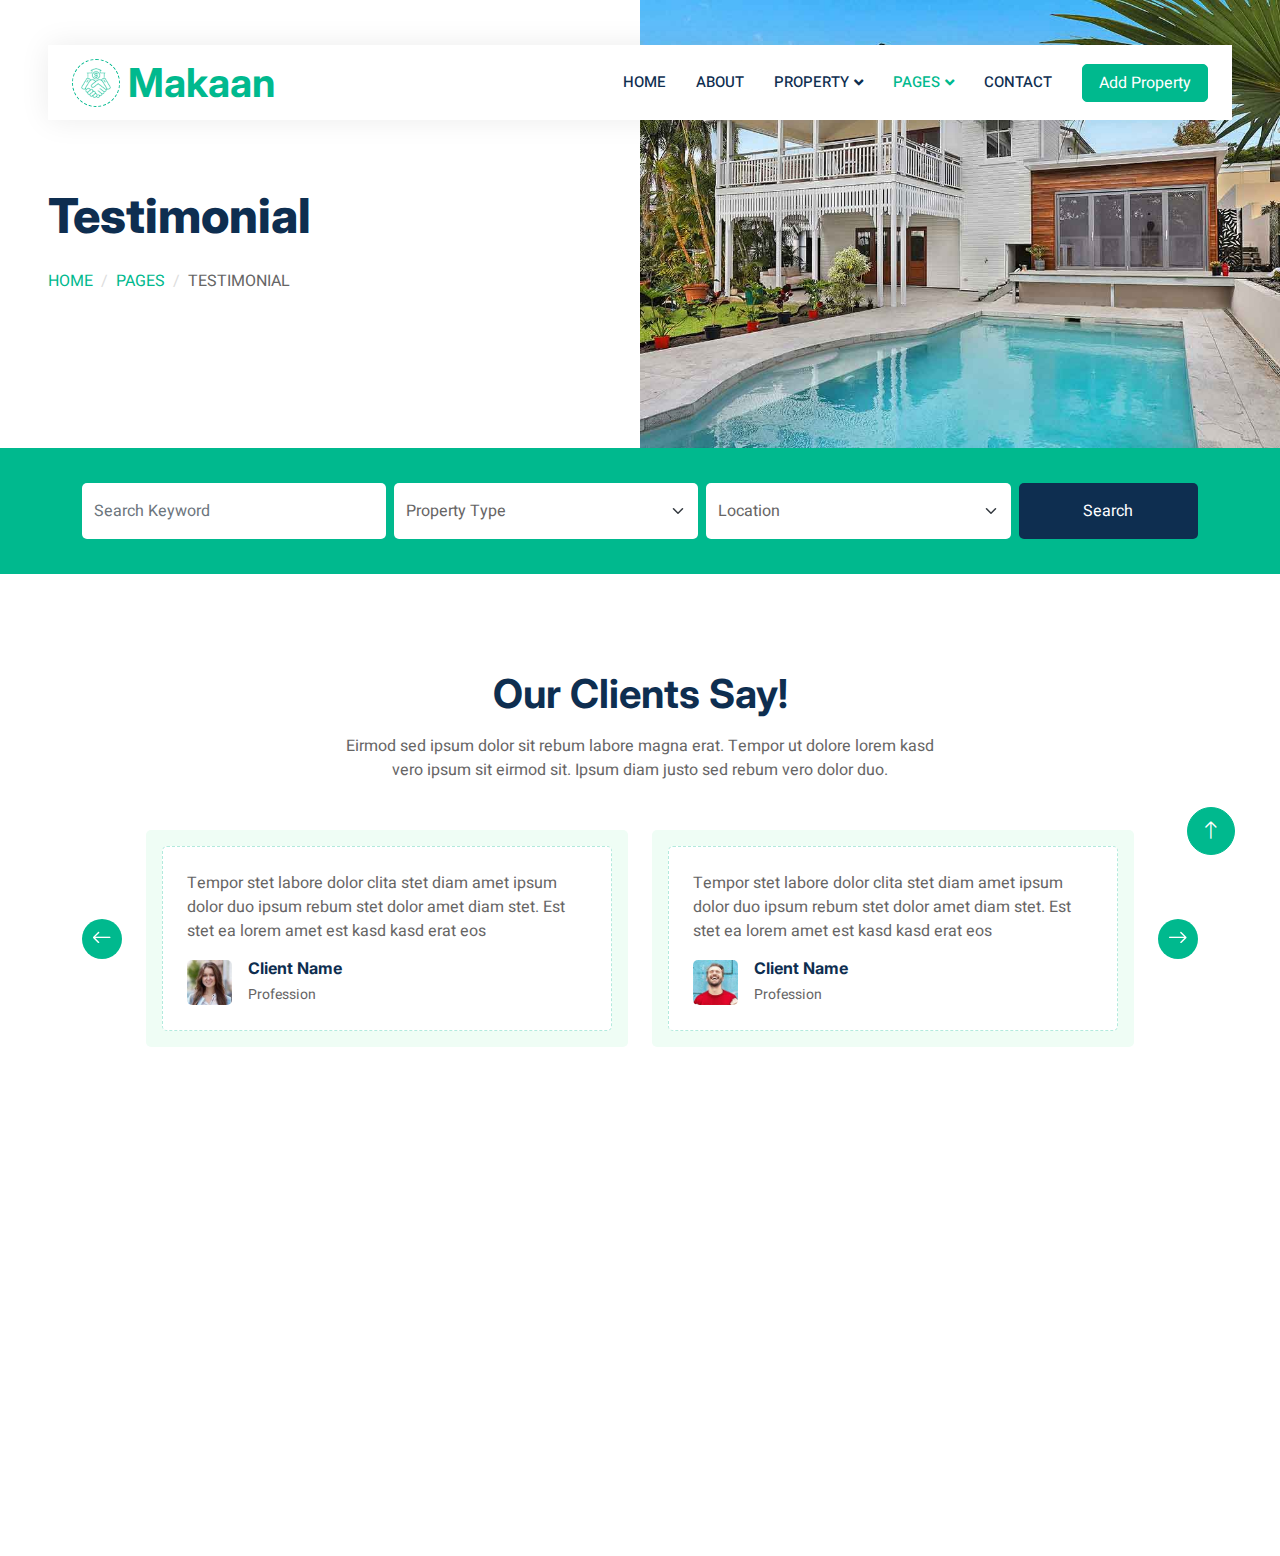
<file: testimonial.html>
<!DOCTYPE html>
<html lang="en">

<head>
    <meta charset="utf-8">
    <title>Makaan - Real Estate HTML Template</title>
    <meta content="width=device-width, initial-scale=1.0" name="viewport">
    <meta content="" name="keywords">
    <meta content="" name="description">

    <!-- Favicon -->
    <link href="img/favicon.ico" rel="icon">

    <!-- Google Web Fonts -->
    <link rel="preconnect" href="https://fonts.googleapis.com">
    <link rel="preconnect" href="https://fonts.gstatic.com" crossorigin>
    <link href="https://fonts.googleapis.com/css2?family=Heebo:wght@400;500;600&family=Inter:wght@700;800&display=swap" rel="stylesheet">
    
    <!-- Icon Font Stylesheet -->
    <link href="https://cdnjs.cloudflare.com/ajax/libs/font-awesome/5.10.0/css/all.min.css" rel="stylesheet">
    <link href="https://cdn.jsdelivr.net/npm/bootstrap-icons@1.4.1/font/bootstrap-icons.css" rel="stylesheet">

    <!-- Libraries Stylesheet -->
    <link href="lib/animate/animate.min.css" rel="stylesheet">
    <link href="lib/owlcarousel/assets/owl.carousel.min.css" rel="stylesheet">

    <!-- Customized Bootstrap Stylesheet -->
    <link href="css/bootstrap.min.css" rel="stylesheet">

    <!-- Template Stylesheet -->
    <link href="css/style.css" rel="stylesheet">
</head>

<body>
    <div class="container-xxl bg-white p-0">
        <!-- Spinner Start -->
        <div id="spinner" class="show bg-white position-fixed translate-middle w-100 vh-100 top-50 start-50 d-flex align-items-center justify-content-center">
            <div class="spinner-border text-primary" style="width: 3rem; height: 3rem;" role="status">
                <span class="sr-only">Loading...</span>
            </div>
        </div>
        <!-- Spinner End -->


        <!-- Navbar Start -->
        <div class="container-fluid nav-bar bg-transparent">
            <nav class="navbar navbar-expand-lg bg-white navbar-light py-0 px-4">
                <a href="index.html" class="navbar-brand d-flex align-items-center text-center">
                    <div class="icon p-2 me-2">
                        <img class="img-fluid" src="img/icon-deal.png" alt="Icon" style="width: 30px; height: 30px;">
                    </div>
                    <h1 class="m-0 text-primary">Makaan</h1>
                </a>
                <button type="button" class="navbar-toggler" data-bs-toggle="collapse" data-bs-target="#navbarCollapse">
                    <span class="navbar-toggler-icon"></span>
                </button>
                <div class="collapse navbar-collapse" id="navbarCollapse">
                    <div class="navbar-nav ms-auto">
                        <a href="index.html" class="nav-item nav-link">Home</a>
                        <a href="about.html" class="nav-item nav-link">About</a>
                        <div class="nav-item dropdown">
                            <a href="#" class="nav-link dropdown-toggle" data-bs-toggle="dropdown">Property</a>
                            <div class="dropdown-menu rounded-0 m-0">
                                <a href="property-list.html" class="dropdown-item">Property List</a>
                                <a href="property-type.html" class="dropdown-item">Property Type</a>
                                <a href="property-agent.html" class="dropdown-item">Property Agent</a>
                            </div>
                        </div>
                        <div class="nav-item dropdown">
                            <a href="#" class="nav-link dropdown-toggle active" data-bs-toggle="dropdown">Pages</a>
                            <div class="dropdown-menu rounded-0 m-0">
                                <a href="testimonial.html" class="dropdown-item active">Testimonial</a>
                                <a href="404.html" class="dropdown-item">404 Error</a>
                            </div>
                        </div>
                        <a href="contact.html" class="nav-item nav-link">Contact</a>
                    </div>
                    <a href="" class="btn btn-primary px-3 d-none d-lg-flex">Add Property</a>
                </div>
            </nav>
        </div>
        <!-- Navbar End -->


        <!-- Header Start -->
        <div class="container-fluid header bg-white p-0">
            <div class="row g-0 align-items-center flex-column-reverse flex-md-row">
                <div class="col-md-6 p-5 mt-lg-5">
                    <h1 class="display-5 animated fadeIn mb-4">Testimonial</h1> 
                        <nav aria-label="breadcrumb animated fadeIn">
                        <ol class="breadcrumb text-uppercase">
                            <li class="breadcrumb-item"><a href="#">Home</a></li>
                            <li class="breadcrumb-item"><a href="#">Pages</a></li>
                            <li class="breadcrumb-item text-body active" aria-current="page">Testimonial</li>
                        </ol>
                    </nav>
                </div>
                <div class="col-md-6 animated fadeIn">
                    <img class="img-fluid" src="img/header.jpg" alt="">
                </div>
            </div>
        </div>
        <!-- Header End -->


        <!-- Search Start -->
        <div class="container-fluid bg-primary mb-5 wow fadeIn" data-wow-delay="0.1s" style="padding: 35px;">
            <div class="container">
                <div class="row g-2">
                    <div class="col-md-10">
                        <div class="row g-2">
                            <div class="col-md-4">
                                <input type="text" class="form-control border-0 py-3" placeholder="Search Keyword">
                            </div>
                            <div class="col-md-4">
                                <select class="form-select border-0 py-3">
                                    <option selected>Property Type</option>
                                    <option value="1">Property Type 1</option>
                                    <option value="2">Property Type 2</option>
                                    <option value="3">Property Type 3</option>
                                </select>
                            </div>
                            <div class="col-md-4">
                                <select class="form-select border-0 py-3">
                                    <option selected>Location</option>
                                    <option value="1">Location 1</option>
                                    <option value="2">Location 2</option>
                                    <option value="3">Location 3</option>
                                </select>
                            </div>
                        </div>
                    </div>
                    <div class="col-md-2">
                        <button class="btn btn-dark border-0 w-100 py-3">Search</button>
                    </div>
                </div>
            </div>
        </div>
        <!-- Search End -->


        <!-- Testimonial Start -->
        <div class="container-xxl py-5">
            <div class="container">
                <div class="text-center mx-auto mb-5 wow fadeInUp" data-wow-delay="0.1s" style="max-width: 600px;">
                    <h1 class="mb-3">Our Clients Say!</h1>
                    <p>Eirmod sed ipsum dolor sit rebum labore magna erat. Tempor ut dolore lorem kasd vero ipsum sit eirmod sit. Ipsum diam justo sed rebum vero dolor duo.</p>
                </div>
                <div class="owl-carousel testimonial-carousel wow fadeInUp" data-wow-delay="0.1s">
                    <div class="testimonial-item bg-light rounded p-3">
                        <div class="bg-white border rounded p-4">
                            <p>Tempor stet labore dolor clita stet diam amet ipsum dolor duo ipsum rebum stet dolor amet diam stet. Est stet ea lorem amet est kasd kasd erat eos</p>
                            <div class="d-flex align-items-center">
                                <img class="img-fluid flex-shrink-0 rounded" src="img/testimonial-1.jpg" style="width: 45px; height: 45px;">
                                <div class="ps-3">
                                    <h6 class="fw-bold mb-1">Client Name</h6>
                                    <small>Profession</small>
                                </div>
                            </div>
                        </div>
                    </div>
                    <div class="testimonial-item bg-light rounded p-3">
                        <div class="bg-white border rounded p-4">
                            <p>Tempor stet labore dolor clita stet diam amet ipsum dolor duo ipsum rebum stet dolor amet diam stet. Est stet ea lorem amet est kasd kasd erat eos</p>
                            <div class="d-flex align-items-center">
                                <img class="img-fluid flex-shrink-0 rounded" src="img/testimonial-2.jpg" style="width: 45px; height: 45px;">
                                <div class="ps-3">
                                    <h6 class="fw-bold mb-1">Client Name</h6>
                                    <small>Profession</small>
                                </div>
                            </div>
                        </div>
                    </div>
                    <div class="testimonial-item bg-light rounded p-3">
                        <div class="bg-white border rounded p-4">
                            <p>Tempor stet labore dolor clita stet diam amet ipsum dolor duo ipsum rebum stet dolor amet diam stet. Est stet ea lorem amet est kasd kasd erat eos</p>
                            <div class="d-flex align-items-center">
                                <img class="img-fluid flex-shrink-0 rounded" src="img/testimonial-3.jpg" style="width: 45px; height: 45px;">
                                <div class="ps-3">
                                    <h6 class="fw-bold mb-1">Client Name</h6>
                                    <small>Profession</small>
                                </div>
                            </div>
                        </div>
                    </div>
                </div>
            </div>
        </div>
        <!-- Testimonial End -->
        

        <!-- Footer Start -->
        <div class="container-fluid bg-dark text-white-50 footer pt-5 mt-5 wow fadeIn" data-wow-delay="0.1s">
            <div class="container py-5">
                <div class="row g-5">
                    <div class="col-lg-3 col-md-6">
                        <h5 class="text-white mb-4">Get In Touch</h5>
                        <p class="mb-2"><i class="fa fa-map-marker-alt me-3"></i>123 Street, New York, USA</p>
                        <p class="mb-2"><i class="fa fa-phone-alt me-3"></i>+012 345 67890</p>
                        <p class="mb-2"><i class="fa fa-envelope me-3"></i>info@example.com</p>
                        <div class="d-flex pt-2">
                            <a class="btn btn-outline-light btn-social" href=""><i class="fab fa-twitter"></i></a>
                            <a class="btn btn-outline-light btn-social" href=""><i class="fab fa-facebook-f"></i></a>
                            <a class="btn btn-outline-light btn-social" href=""><i class="fab fa-youtube"></i></a>
                            <a class="btn btn-outline-light btn-social" href=""><i class="fab fa-linkedin-in"></i></a>
                        </div>
                    </div>
                    <div class="col-lg-3 col-md-6">
                        <h5 class="text-white mb-4">Quick Links</h5>
                        <a class="btn btn-link text-white-50" href="">About Us</a>
                        <a class="btn btn-link text-white-50" href="">Contact Us</a>
                        <a class="btn btn-link text-white-50" href="">Our Services</a>
                        <a class="btn btn-link text-white-50" href="">Privacy Policy</a>
                        <a class="btn btn-link text-white-50" href="">Terms & Condition</a>
                    </div>
                    <div class="col-lg-3 col-md-6">
                        <h5 class="text-white mb-4">Photo Gallery</h5>
                        <div class="row g-2 pt-2">
                            <div class="col-4">
                                <img class="img-fluid rounded bg-light p-1" src="img/property-1.jpg" alt="">
                            </div>
                            <div class="col-4">
                                <img class="img-fluid rounded bg-light p-1" src="img/property-2.jpg" alt="">
                            </div>
                            <div class="col-4">
                                <img class="img-fluid rounded bg-light p-1" src="img/property-3.jpg" alt="">
                            </div>
                            <div class="col-4">
                                <img class="img-fluid rounded bg-light p-1" src="img/property-4.jpg" alt="">
                            </div>
                            <div class="col-4">
                                <img class="img-fluid rounded bg-light p-1" src="img/property-5.jpg" alt="">
                            </div>
                            <div class="col-4">
                                <img class="img-fluid rounded bg-light p-1" src="img/property-6.jpg" alt="">
                            </div>
                        </div>
                    </div>
                    <div class="col-lg-3 col-md-6">
                        <h5 class="text-white mb-4">Newsletter</h5>
                        <p>Dolor amet sit justo amet elitr clita ipsum elitr est.</p>
                        <div class="position-relative mx-auto" style="max-width: 400px;">
                            <input class="form-control bg-transparent w-100 py-3 ps-4 pe-5" type="text" placeholder="Your email">
                            <button type="button" class="btn btn-primary py-2 position-absolute top-0 end-0 mt-2 me-2">SignUp</button>
                        </div>
                    </div>
                </div>
            </div>
            <div class="container">
                <div class="copyright">
                    <div class="row">
                        <div class="col-md-6 text-center text-md-start mb-3 mb-md-0">
                            &copy; <a class="border-bottom" href="#">Your Site Name</a>, All Right Reserved. 
							
							<!--/*** This template is free as long as you keep the footer author’s credit link/attribution link/backlink. If you'd like to use the template without the footer author’s credit link/attribution link/backlink, you can purchase the Credit Removal License from "https://htmlcodex.com/credit-removal". Thank you for your support. ***/-->
							Designed By <a class="border-bottom" href="https://htmlcodex.com">HTML Codex</a>
                        </div>
                        <div class="col-md-6 text-center text-md-end">
                            <div class="footer-menu">
                                <a href="">Home</a>
                                <a href="">Cookies</a>
                                <a href="">Help</a>
                                <a href="">FQAs</a>
                            </div>
                        </div>
                    </div>
                </div>
            </div>
        </div>
        <!-- Footer End -->


        <!-- Back to Top -->
        <a href="#" class="btn btn-lg btn-primary btn-lg-square back-to-top"><i class="bi bi-arrow-up"></i></a>
    </div>

    <!-- JavaScript Libraries -->
    <script src="https://code.jquery.com/jquery-3.4.1.min.js"></script>
    <script src="https://cdn.jsdelivr.net/npm/bootstrap@5.0.0/dist/js/bootstrap.bundle.min.js"></script>
    <script src="lib/wow/wow.min.js"></script>
    <script src="lib/easing/easing.min.js"></script>
    <script src="lib/waypoints/waypoints.min.js"></script>
    <script src="lib/owlcarousel/owl.carousel.min.js"></script>

    <!-- Template Javascript -->
    <script src="js/main.js"></script>
</body>

</html>
</file>
<file: css/style.css>
/********** Template CSS **********/
:root {
    --primary: #00B98E;
    --secondary: #FF6922;
    --light: #EFFDF5;
    --dark: #0E2E50;
}

.back-to-top {
    position: fixed;
    display: none;
    right: 45px;
    bottom: 45px;
    z-index: 99;
}


/*** Spinner ***/
#spinner {
    opacity: 0;
    visibility: hidden;
    transition: opacity .5s ease-out, visibility 0s linear .5s;
    z-index: 99999;
}

#spinner.show {
    transition: opacity .5s ease-out, visibility 0s linear 0s;
    visibility: visible;
    opacity: 1;
}


/*** Button ***/
.btn {
    transition: .5s;
}

.btn.btn-primary,
.btn.btn-secondary {
    color: #FFFFFF;
}

.btn-square {
    width: 38px;
    height: 38px;
}

.btn-sm-square {
    width: 32px;
    height: 32px;
}

.btn-lg-square {
    width: 48px;
    height: 48px;
}

.btn-square,
.btn-sm-square,
.btn-lg-square {
    padding: 0;
    display: flex;
    align-items: center;
    justify-content: center;
    font-weight: normal;
    border-radius: 50px;
}


/*** Navbar ***/
.nav-bar {
    position: relative;
    margin-top: 45px;
    padding: 0 3rem;
    transition: .5s;
    z-index: 9999;
}

.nav-bar.sticky-top {
    position: sticky;
    padding: 0;
    z-index: 9999;
}

.navbar {
    box-shadow: 0 0 30px rgba(0, 0, 0, .08);
}

.navbar .dropdown-toggle::after {
    border: none;
    content: "\f107";
    font-family: "Font Awesome 5 Free";
    font-weight: 900;
    vertical-align: middle;
    margin-left: 5px;
    transition: .5s;
}

.navbar .dropdown-toggle[aria-expanded=true]::after {
    transform: rotate(-180deg);
}

.navbar-light .navbar-nav .nav-link {
    margin-right: 30px;
    padding: 25px 0;
    color: #FFFFFF;
    font-size: 15px;
    text-transform: uppercase;
    outline: none;
}

.navbar-light .navbar-nav .nav-link:hover,
.navbar-light .navbar-nav .nav-link.active {
    color: var(--primary);
}

@media (max-width: 991.98px) {
    .nav-bar {
        margin: 0;
        padding: 0;
    }

    .navbar-light .navbar-nav .nav-link  {
        margin-right: 0;
        padding: 10px 0;
    }

    .navbar-light .navbar-nav {
        border-top: 1px solid #EEEEEE;
    }
}

.navbar-light .navbar-brand {
    height: 75px;
}

.navbar-light .navbar-nav .nav-link {
    color: var(--dark);
    font-weight: 500;
}

@media (min-width: 992px) {
    .navbar .nav-item .dropdown-menu {
        display: block;
        top: 100%;
        margin-top: 0;
        transform: rotateX(-75deg);
        transform-origin: 0% 0%;
        opacity: 0;
        visibility: hidden;
        transition: .5s;
        
    }

    .navbar .nav-item:hover .dropdown-menu {
        transform: rotateX(0deg);
        visibility: visible;
        transition: .5s;
        opacity: 1;
    }
}


/*** Header ***/
@media (min-width: 992px) {
    .header {
        margin-top: -120px;
    }
}

.header-carousel .owl-nav {
    position: absolute;
    top: 50%;
    left: -25px;
    transform: translateY(-50%);
    display: flex;
    flex-direction: column;
}

.header-carousel .owl-nav .owl-prev,
.header-carousel .owl-nav .owl-next {
    margin: 7px 0;
    width: 50px;
    height: 50px;
    display: flex;
    align-items: center;
    justify-content: center;
    color: #FFFFFF;
    background: var(--primary);
    border-radius: 40px;
    font-size: 20px;
    transition: .5s;
}

.header-carousel .owl-nav .owl-prev:hover,
.header-carousel .owl-nav .owl-next:hover {
    background: var(--dark);
}

@media (max-width: 768px) {
    .header-carousel .owl-nav {
        left: 25px;
    }
}

.breadcrumb-item + .breadcrumb-item::before {
    color: #DDDDDD;
}


/*** Icon ***/
.icon {
    padding: 15px;
    display: inline-flex;
    align-items: center;
    justify-content: center;
    background: #FFFFFF !important;
    border-radius: 50px;
    border: 1px dashed var(--primary) !important;
}


/*** About ***/
.about-img img {
    position: relative;
    z-index: 2;
}

.about-img::before {
    position: absolute;
    content: "";
    top: 0;
    left: -50%;
    width: 100%;
    height: 100%;
    background: var(--primary);
    transform: skew(20deg);
    z-index: 1;
}


/*** Category ***/
.cat-item div {
    background: #FFFFFF;
    border: 1px dashed rgba(0, 185, 142, .3);
    transition: .5s;
}

.cat-item:hover div {
    background: var(--primary);
    border-color: transparent;
}

.cat-item div * {
    transition: .5s;
}

.cat-item:hover div * {
    color: #FFFFFF !important;
}


/*** Property List ***/
.nav-pills .nav-item .btn {
    color: var(--dark);
}

.nav-pills .nav-item .btn:hover,
.nav-pills .nav-item .btn.active {
    color: #FFFFFF;
}

.property-item {
    box-shadow: 0 0 30px rgba(0, 0, 0, .08);
}

.property-item img {
    transition: .5s;
}

.property-item:hover img {
    transform: scale(1.1);
}

.property-item .border-top {
    border-top: 1px dashed rgba(0, 185, 142, .3) !important;
}

.property-item .border-end {
    border-right: 1px dashed rgba(0, 185, 142, .3) !important;
}


/*** Team ***/
.team-item {
    box-shadow: 0 0 30px rgba(0, 0, 0, .08);
    transition: .5s;
}

.team-item .btn {
    color: var(--primary);
    background: #FFFFFF;
    box-shadow: 0 0 30px rgba(0, 0, 0, .15);
}

.team-item .btn:hover {
    color: #FFFFFF;
    background: var(--primary);
}

.team-item:hover {
    border-color: var(--secondary) !important;
}

.team-item:hover .bg-primary {
    background: var(--secondary) !important;
}

.team-item:hover .bg-primary i {
    color: var(--secondary) !important;
}


/*** Testimonial ***/
.testimonial-carousel {
    padding-left: 1.5rem;
    padding-right: 1.5rem;
}

@media (min-width: 576px) {
    .testimonial-carousel {
        padding-left: 4rem;
        padding-right: 4rem;
    }
}

.testimonial-carousel .testimonial-item .border {
    border: 1px dashed rgba(0, 185, 142, .3) !important;
}

.testimonial-carousel .owl-nav {
    position: absolute;
    width: 100%;
    height: 40px;
    top: calc(50% - 20px);
    left: 0;
    display: flex;
    justify-content: space-between;
    z-index: 1;
}

.testimonial-carousel .owl-nav .owl-prev,
.testimonial-carousel .owl-nav .owl-next {
    position: relative;
    width: 40px;
    height: 40px;
    display: flex;
    align-items: center;
    justify-content: center;
    color: #FFFFFF;
    background: var(--primary);
    border-radius: 40px;
    font-size: 20px;
    transition: .5s;
}

.testimonial-carousel .owl-nav .owl-prev:hover,
.testimonial-carousel .owl-nav .owl-next:hover {
    background: var(--dark);
}


/*** Footer ***/
.footer .btn.btn-social {
    margin-right: 5px;
    width: 35px;
    height: 35px;
    display: flex;
    align-items: center;
    justify-content: center;
    color: var(--light);
    border: 1px solid rgba(255,255,255,0.5);
    border-radius: 35px;
    transition: .3s;
}

.footer .btn.btn-social:hover {
    color: var(--primary);
    border-color: var(--light);
}

.footer .btn.btn-link {
    display: block;
    margin-bottom: 5px;
    padding: 0;
    text-align: left;
    font-size: 15px;
    font-weight: normal;
    text-transform: capitalize;
    transition: .3s;
}

.footer .btn.btn-link::before {
    position: relative;
    content: "\f105";
    font-family: "Font Awesome 5 Free";
    font-weight: 900;
    margin-right: 10px;
}

.footer .btn.btn-link:hover {
    letter-spacing: 1px;
    box-shadow: none;
}

.footer .form-control {
    border-color: rgba(255,255,255,0.5);
}

.footer .copyright {
    padding: 25px 0;
    font-size: 15px;
    border-top: 1px solid rgba(256, 256, 256, .1);
}

.footer .copyright a {
    color: var(--light);
}

.footer .footer-menu a {
    margin-right: 15px;
    padding-right: 15px;
    border-right: 1px solid rgba(255, 255, 255, .1);
}

.footer .footer-menu a:last-child {
    margin-right: 0;
    padding-right: 0;
    border-right: none;
}
</file>
